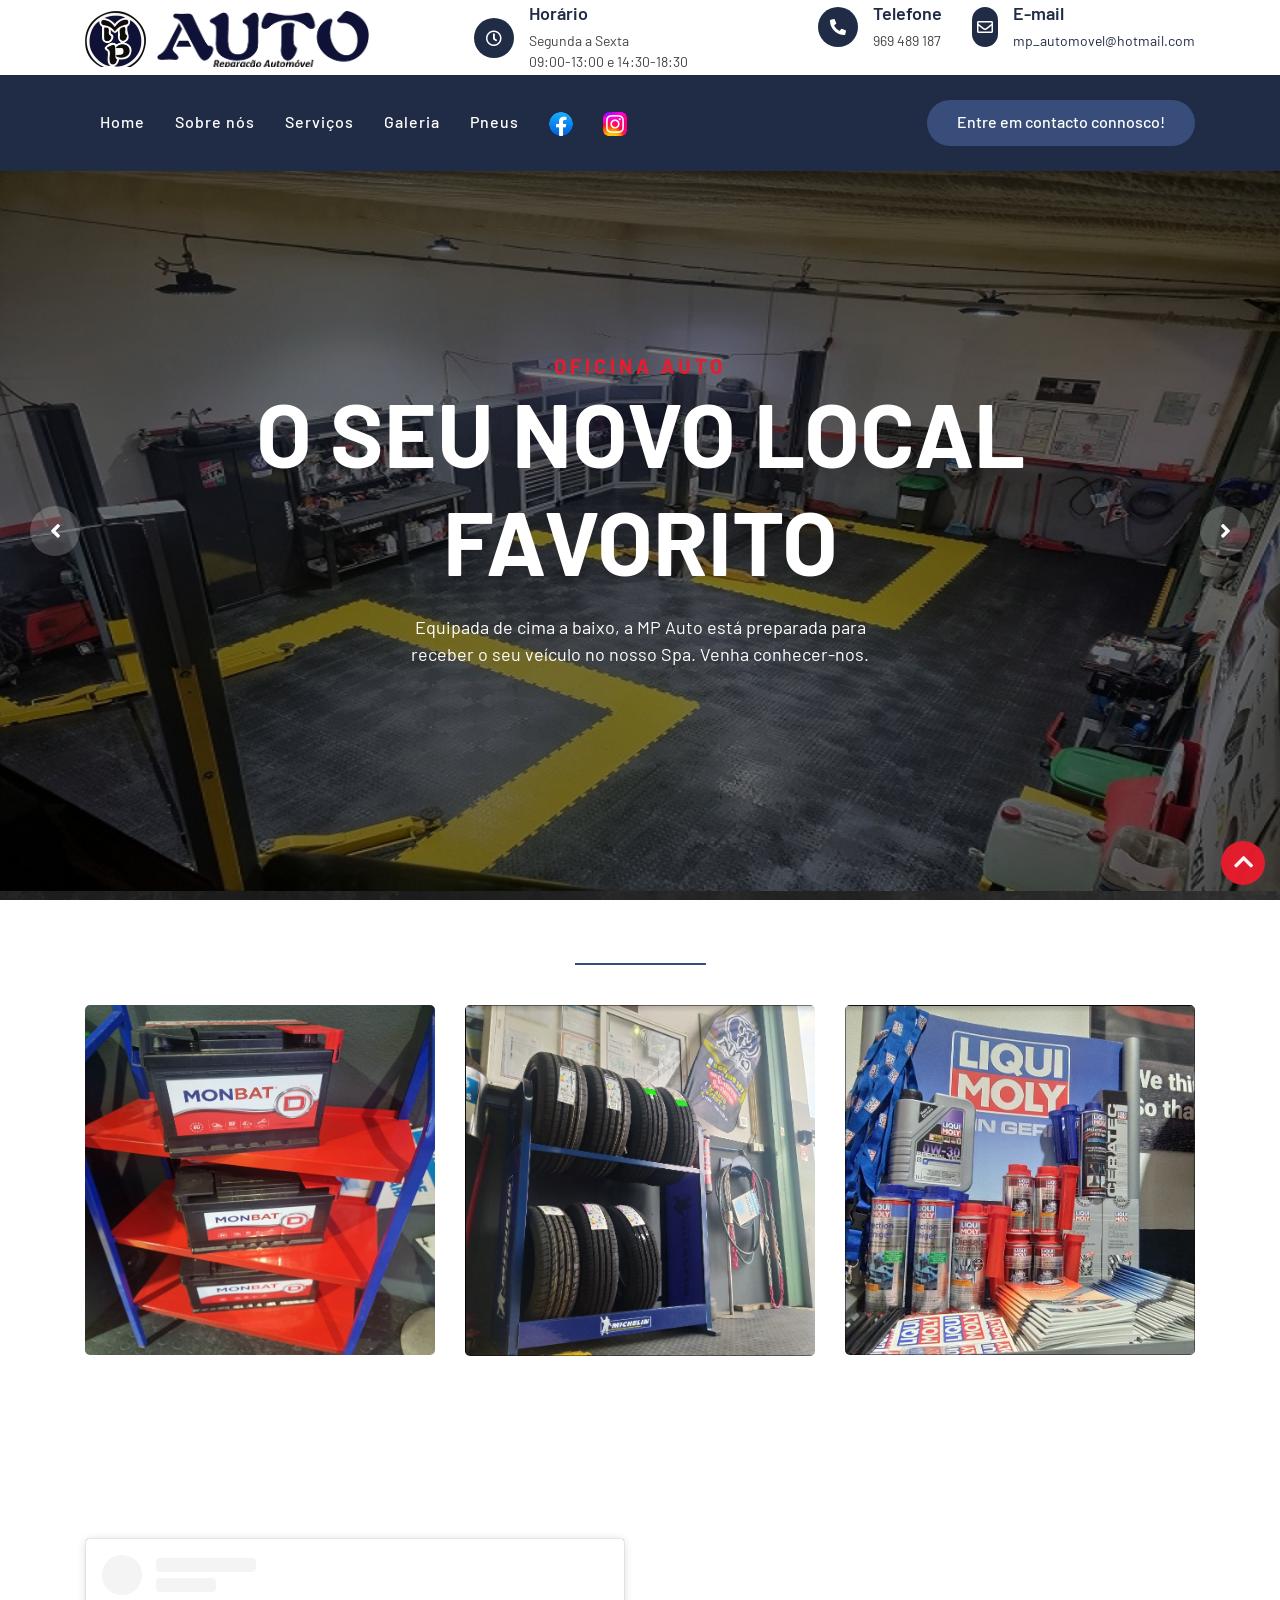
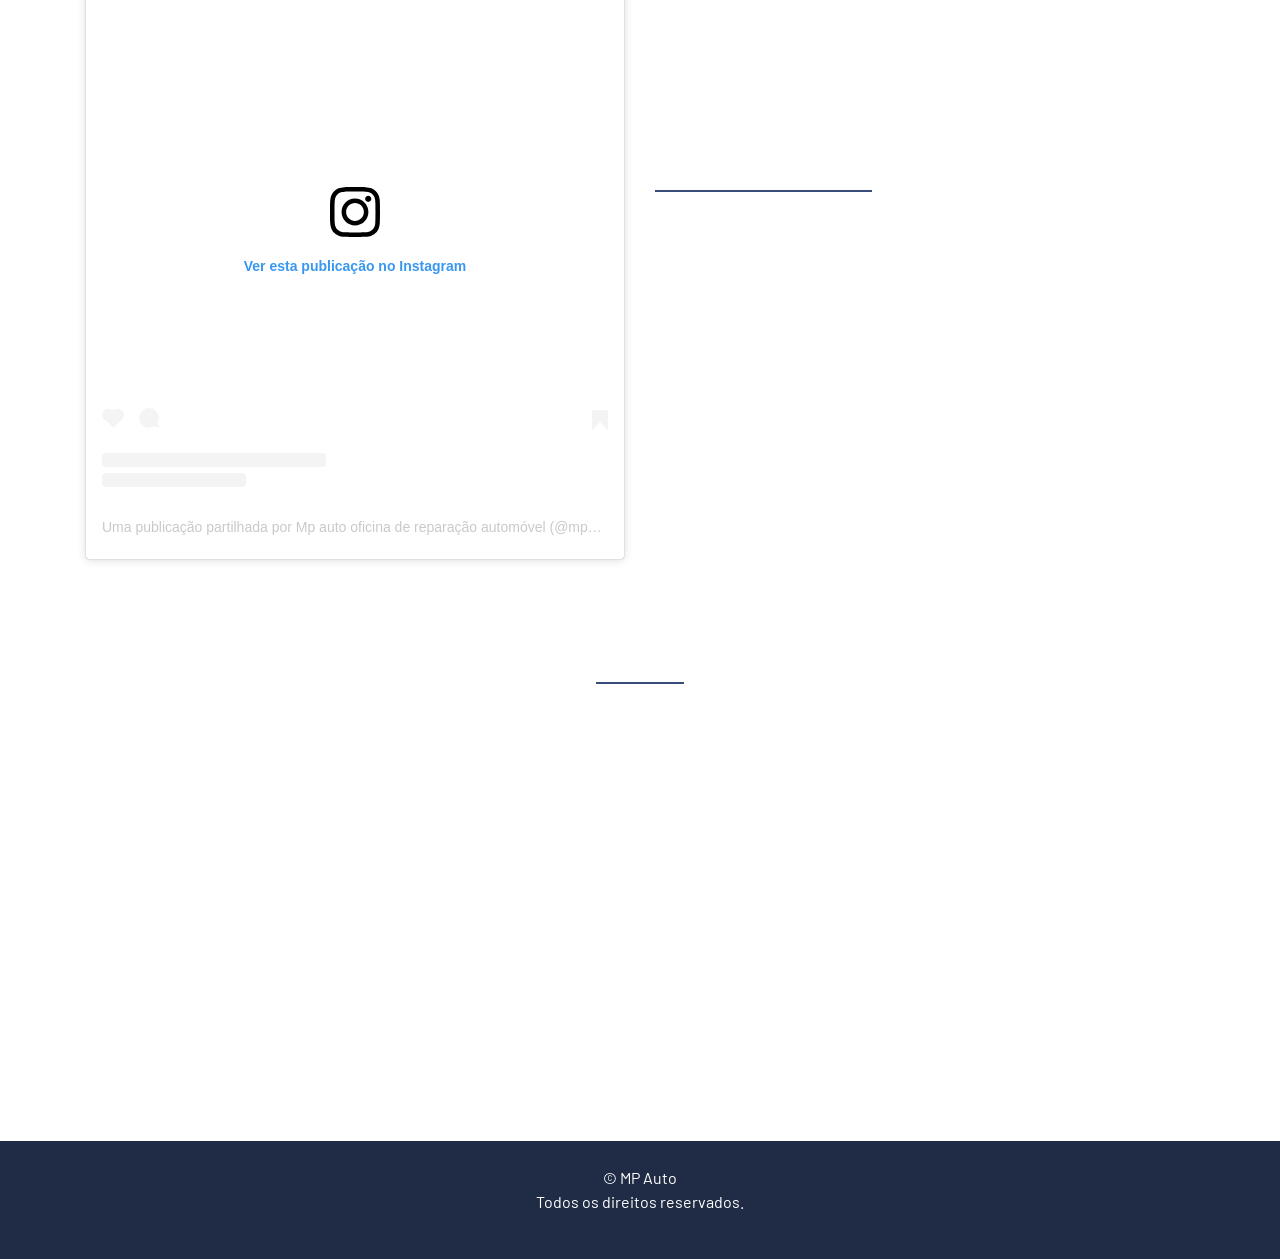
<file: index.html>
<!DOCTYPE html>
<html lang="en">

<head>
    <meta charset="utf-8">
    <title>MP Auto - Reparação automóvel</title>
    <meta content="width=device-width, initial-scale=1.0" name="viewport">

    <!-- Favicon -->
    <link href="./img/favicon.ico" rel="icon">

    <!-- Google Font -->
    <link href="https://fonts.googleapis.com/css2?family=Barlow:wght@400;500;600;700;800;900&display=swap" rel="stylesheet">

    <!-- CSS Libraries -->
    <link href="https://stackpath.bootstrapcdn.com/bootstrap/4.4.1/css/bootstrap.min.css" rel="stylesheet">
    <link href="https://cdnjs.cloudflare.com/ajax/libs/font-awesome/5.10.0/css/all.min.css" rel="stylesheet">
    <link href="./lib/flaticon/font/flaticon.css" rel="stylesheet">
    <link href="./lib/animate/animate.min.css" rel="stylesheet">
    <link href="./lib/owlcarousel/assets/owl.carousel.min.css" rel="stylesheet">

    <!-- Template Stylesheet -->
    <link href="./css/style.css" rel="stylesheet">
</head>

<body>
    <!-- Top Bar Start -->
    <div class="top-bar">
        <div class="container">
            <div class="row align-items-center">
                <div class="col-lg-4 col-md-12">
                    <div class="logo">
                        <a href="./index.html">
                            <h1><img src="./img/logos/logo.png" alt="Logo"> <img src="./img/logos/logo2.png" alt="Logo">
                                <!--<span style="padding-top: 50px;">MP Auto</span>-->
                            </h1>
                        </a>
                    </div>
                </div>
                <div class="col-lg-8 col-md-7 d-none d-lg-block">

                    <div class="row">
                        <div class="col-4">
                            <div class="top-bar-item">
                                <div class="top-bar-icon">
                                    <i class="far fa-clock"></i>
                                </div>
                                <div class="top-bar-text">
                                    <h3>Horário</h3>
                                    <p>Segunda a Sexta</p>
                                    <p>09:00-13:00 e 14:30-18:30</p>
                                </div>
                            </div>
                        </div>

                        <div class="col-4">
                            <div class="top-bar-item">
                                <div class="top-bar-icon">
                                    <i class="fa fa-phone-alt"></i>
                                </div>
                                <div class="top-bar-text">
                                    <h3>Telefone</h3>
                                    <p>969 489 187</p>
                                </div>
                            </div>
                        </div>

                        <div class="col-4">
                            <div class="top-bar-item">
                                <div class="top-bar-icon">
                                    <i class="far fa-envelope"></i>
                                </div>
                                <div class="top-bar-text">
                                    <h3>E-mail</h3>
                                    <p><a href="mailto:mp_automovel@hotmail.com">mp_automovel@hotmail.com</a></p>
                                </div>
                            </div>
                        </div>
                    </div>
                </div>
            </div>
        </div>
    </div>
    <!-- Top Bar End -->

    <!-- Nav Bar Start -->
    <div class="nav-bar">
        <div class="container">
            <nav class="navbar navbar-expand-lg bg-dark navbar-dark">
                <a href="#" class="navbar-brand">MENU</a>
                <button type="button" class="navbar-toggler" data-toggle="collapse" data-target="#navbarCollapse">
                    <span class="navbar-toggler-icon"></span>
                </button>

                <div class="collapse navbar-collapse justify-content-between" id="navbarCollapse">
                    <div class="navbar-nav mr-auto">
                        <a href="./index.html" class="nav-item nav-link">Home</a>
                        <a href="./about.html" class="nav-item nav-link">Sobre nós</a>
                        <a href="./service.html" class="nav-item nav-link">Serviços</a>
                        <a href="./galery.html" class="nav-item nav-link">Galeria</a>
                        <a href="./tires.html" class="nav-item nav-link">Pneus</a>
                        <a href="https://www.facebook.com/profile.php?id=100057649629969" class="nav-item nav-link"><img src="./img/logos/face.png"></a>
                        <a href="https://www.instagram.com/mpaut_o/" class="nav-item nav-link"><img src="./img/logos/instagram.png"></a>
                    </div>
                    <div class="ml-auto">
                        <a class="btn btn-custom" href="./contact.html">Entre em contacto connosco!</a>
                    </div>
                </div>
            </nav>
        </div>
    </div>
    <!-- Nav Bar End -->


    <!-- Carousel Start -->
    <div class="carousel">
        <div class="container-fluid">
            <div class="owl-carousel">
                <div class="carousel-item">
                    <div class="carousel-img">
                        <img src="./img/carousel/carousel-1.jpg" alt="Image">
                    </div>
                    <div class="carousel-text">
                        <h3>Oficina Auto</h3>
                        <h1>O SEU NOVO LOCAL FAVORITO</h1>
                        <p>
                            Equipada de cima a baixo, a MP Auto está preparada para receber o seu veículo no nosso Spa. Venha conhecer-nos.
                        </p>
                    </div>
                </div>
                <div class="carousel-item">
                    <div class="carousel-img">
                        <img src="./img/carousel/carousel-10.jpg" alt="Image">
                    </div>
                    <div class="carousel-text">
                        <h3>Oficina Auto</h3>
                        <h1>O SEU NOVO LOCAL FAVORITO</h1>
                        <p>
                            Equipada de cima a baixo, a MP Auto está preparada para receber o seu veículo no nosso Spa. Venha conhecer-nos.
                        </p>
                    </div>
                </div>
                <div class="carousel-item">
                    <div class="carousel-img">
                        <img src="./img/carousel/carousel-2.jpg" alt="Image">
                    </div>
                    <div class="carousel-text">
                        <h3>Oficina Auto</h3>
                        <h1>O SEU NOVO LOCAL FAVORITO</h1>
                        <p>
                            Equipada de cima a baixo, a MP Auto está preparada para receber o seu veículo no nosso Spa. Venha conhecer-nos.
                        </p>
                    </div>
                </div>
                <div class="carousel-item">
                    <div class="carousel-img">
                        <img src="./img/carousel/carousel-3.png" alt="Image">
                    </div>
                    <div class="carousel-text">
                        <h3>Oficina Auto</h3>
                        <h1>O SEU NOVO LOCAL FAVORITO</h1>
                        <p>
                            Equipada de cima a baixo, a MP Auto está preparada para receber o seu veículo no nosso Spa. Venha conhecer-nos.
                        </p>
                    </div>
                </div>
                <div class="carousel-item">
                    <div class="carousel-img">
                        <img src="./img/carousel/carousel-4.jpg" alt="Image">
                    </div>
                    <div class="carousel-text">
                        <h3>Oficina Auto</h3>
                        <h1>O SEU NOVO LOCAL FAVORITO</h1>
                        <p>
                            Equipada de cima a baixo, a MP Auto está preparada para receber o seu veículo no nosso Spa. Venha conhecer-nos.
                        </p>
                    </div>
                </div>
                <div class="carousel-item">
                    <div class="carousel-img">
                        <img src="./img/carousel/carousel-5.jpg" alt="Image">
                    </div>
                    <div class="carousel-text">
                        <h3>Oficina Auto</h3>
                        <h1>O SEU NOVO LOCAL FAVORITO</h1>
                        <p>
                            Equipada de cima a baixo, a MP Auto está preparada para receber o seu veículo no nosso Spa. Venha conhecer-nos.
                        </p>
                    </div>
                </div>
                <div class="carousel-item">
                    <div class="carousel-img">
                        <img src="./img/carousel/carousel-6.jpg" alt="Image">
                    </div>
                    <div class="carousel-text">
                        <h3>Oficina Auto</h3>
                        <h1>O SEU NOVO LOCAL FAVORITO</h1>
                        <p>
                            Equipada de cima a baixo, a MP Auto está preparada para receber o seu veículo no nosso Spa. Venha conhecer-nos.
                        </p>
                    </div>
                </div>
                <div class="carousel-item">
                    <div class="carousel-img">
                        <img src="./img/carousel/carousel-7.jpg" alt="Image">
                    </div>
                    <div class="carousel-text">
                        <h3>Oficina Auto</h3>
                        <h1>O SEU NOVO LOCAL FAVORITO</h1>
                        <p>
                            Equipada de cima a baixo, a MP Auto está preparada para receber o seu veículo no nosso Spa. Venha conhecer-nos.
                        </p>
                    </div>
                </div>
                <div class="carousel-item">
                    <div class="carousel-img">
                        <img src="./img/carousel/carousel-8.png" alt="Image">
                    </div>
                    <div class="carousel-text">
                        <h3>Oficina Auto</h3>
                        <h1>O SEU NOVO LOCAL FAVORITO</h1>
                        <p>
                            Equipada de cima a baixo, a MP Auto está preparada para receber o seu veículo no nosso Spa. Venha conhecer-nos.
                        </p>
                    </div>
                </div>
            </div>
        </div>
    </div>
    <!-- Carousel End -->

    <!-- Promo Start -->
    <div class="about">

        <div class="container">
            <div class="section-header" style="text-align: center; max-width: none !important;">
                <p>Promoções na MP Auto</p>
            </div>
            <div class="row">
                <div class="col-md-4">
                    <div class="about-img">
                        <img src="./img/promo/baterias.jpg" alt="Image">
                    </div>

                    <div class="about-content">
                        <p style="color:white">
                            Dê uma nova faísca à sua viatura, a MP Auto oferece aos seus clientes 20% de desconto nas baterias.
                        </p>
                    </div>
                </div>

                <div class="col-md-4">
                    <div class="about-img">
                        <img src="./img/promo/pneus.png" alt="Image">
                    </div>

                    <div class="about-content">
                        <p style="color:white">
                            Mais rápido, mais longe.
                            Na compra de pneus Nexen 205/55 R16 (75€) a MP Auto oferece a desmontagem, montagem, equilibrio e válvula
                        </p>
                    </div>
                </div>

                <div class="col-md-4">
                    <div class="about-img">
                        <img src="./img/promo/oleos.jpg" alt="Image">
                    </div>

                    <div class="about-content">
                        <p style="color:white">
                            Ouro líquido, a MP Auto oferece aos seus clientes 10% de desconto em todos os óleos LiquiMoly
                        </p>
                    </div>
                </div>
            </div>
        </div>
    </div>
    <!-- About End -->


    <!-- About Start -->
    <div class="about">
        <div class="container">
            <div class="row align-items-center">
                <div class="col-lg-6">
                    <div class="about-img">
                        <blockquote class="instagram-media" data-instgrm-permalink="https://www.instagram.com/reel/CpXlh1VKy4J/?utm_source=ig_embed&amp;utm_campaign=loading" data-instgrm-version="14" style=" background:#FFF; border:0; border-radius:3px; box-shadow:0 0 1px 0 rgba(0,0,0,0.5),0 1px 10px 0 rgba(0,0,0,0.15); margin: 1px; max-width:540px; min-width:326px; padding:0; width:99.375%; width:-webkit-calc(100% - 2px); width:calc(100% - 2px);">
                            <div style="padding:16px;"> <a href="https://www.instagram.com/reel/CpXlh1VKy4J/?utm_source=ig_embed&amp;utm_campaign=loading" style=" background:#FFFFFF; line-height:0; padding:0 0; text-align:center; text-decoration:none; width:100%;" target="_blank">
                                    <div style=" display: flex; flex-direction: row; align-items: center;">
                                        <div style="background-color: #F4F4F4; border-radius: 50%; flex-grow: 0; height: 40px; margin-right: 14px; width: 40px;"></div>
                                        <div style="display: flex; flex-direction: column; flex-grow: 1; justify-content: center;">
                                            <div style=" background-color: #F4F4F4; border-radius: 4px; flex-grow: 0; height: 14px; margin-bottom: 6px; width: 100px;"></div>
                                            <div style=" background-color: #F4F4F4; border-radius: 4px; flex-grow: 0; height: 14px; width: 60px;"></div>
                                        </div>
                                    </div>
                                    <div style="padding: 19% 0;"></div>
                                    <div style="display:block; height:50px; margin:0 auto 12px; width:50px;"><svg width="50px" height="50px" viewBox="0 0 60 60" version="1.1" xmlns="https://www.w3.org/2000/svg" xmlns:xlink="https://www.w3.org/1999/xlink">
                                            <g stroke="none" stroke-width="1" fill="none" fill-rule="evenodd">
                                                <g transform="translate(-511.000000, -20.000000)" fill="#000000">
                                                    <g>
                                                        <path d="M556.869,30.41 C554.814,30.41 553.148,32.076 553.148,34.131 C553.148,36.186 554.814,37.852 556.869,37.852 C558.924,37.852 560.59,36.186 560.59,34.131 C560.59,32.076 558.924,30.41 556.869,30.41 M541,60.657 C535.114,60.657 530.342,55.887 530.342,50 C530.342,44.114 535.114,39.342 541,39.342 C546.887,39.342 551.658,44.114 551.658,50 C551.658,55.887 546.887,60.657 541,60.657 M541,33.886 C532.1,33.886 524.886,41.1 524.886,50 C524.886,58.899 532.1,66.113 541,66.113 C549.9,66.113 557.115,58.899 557.115,50 C557.115,41.1 549.9,33.886 541,33.886 M565.378,62.101 C565.244,65.022 564.756,66.606 564.346,67.663 C563.803,69.06 563.154,70.057 562.106,71.106 C561.058,72.155 560.06,72.803 558.662,73.347 C557.607,73.757 556.021,74.244 553.102,74.378 C549.944,74.521 548.997,74.552 541,74.552 C533.003,74.552 532.056,74.521 528.898,74.378 C525.979,74.244 524.393,73.757 523.338,73.347 C521.94,72.803 520.942,72.155 519.894,71.106 C518.846,70.057 518.197,69.06 517.654,67.663 C517.244,66.606 516.755,65.022 516.623,62.101 C516.479,58.943 516.448,57.996 516.448,50 C516.448,42.003 516.479,41.056 516.623,37.899 C516.755,34.978 517.244,33.391 517.654,32.338 C518.197,30.938 518.846,29.942 519.894,28.894 C520.942,27.846 521.94,27.196 523.338,26.654 C524.393,26.244 525.979,25.756 528.898,25.623 C532.057,25.479 533.004,25.448 541,25.448 C548.997,25.448 549.943,25.479 553.102,25.623 C556.021,25.756 557.607,26.244 558.662,26.654 C560.06,27.196 561.058,27.846 562.106,28.894 C563.154,29.942 563.803,30.938 564.346,32.338 C564.756,33.391 565.244,34.978 565.378,37.899 C565.522,41.056 565.552,42.003 565.552,50 C565.552,57.996 565.522,58.943 565.378,62.101 M570.82,37.631 C570.674,34.438 570.167,32.258 569.425,30.349 C568.659,28.377 567.633,26.702 565.965,25.035 C564.297,23.368 562.623,22.342 560.652,21.575 C558.743,20.834 556.562,20.326 553.369,20.18 C550.169,20.033 549.148,20 541,20 C532.853,20 531.831,20.033 528.631,20.18 C525.438,20.326 523.257,20.834 521.349,21.575 C519.376,22.342 517.703,23.368 516.035,25.035 C514.368,26.702 513.342,28.377 512.574,30.349 C511.834,32.258 511.326,34.438 511.181,37.631 C511.035,40.831 511,41.851 511,50 C511,58.147 511.035,59.17 511.181,62.369 C511.326,65.562 511.834,67.743 512.574,69.651 C513.342,71.625 514.368,73.296 516.035,74.965 C517.703,76.634 519.376,77.658 521.349,78.425 C523.257,79.167 525.438,79.673 528.631,79.82 C531.831,79.965 532.853,80.001 541,80.001 C549.148,80.001 550.169,79.965 553.369,79.82 C556.562,79.673 558.743,79.167 560.652,78.425 C562.623,77.658 564.297,76.634 565.965,74.965 C567.633,73.296 568.659,71.625 569.425,69.651 C570.167,67.743 570.674,65.562 570.82,62.369 C570.966,59.17 571,58.147 571,50 C571,41.851 570.966,40.831 570.82,37.631"></path>
                                                    </g>
                                                </g>
                                            </g>
                                        </svg></div>
                                    <div style="padding-top: 8px;">
                                        <div style=" color:#3897f0; font-family:Arial,sans-serif; font-size:14px; font-style:normal; font-weight:550; line-height:18px;">Ver esta publicação no Instagram</div>
                                    </div>
                                    <div style="padding: 12.5% 0;"></div>
                                    <div style="display: flex; flex-direction: row; margin-bottom: 14px; align-items: center;">
                                        <div>
                                            <div style="background-color: #F4F4F4; border-radius: 50%; height: 12.5px; width: 12.5px; transform: translateX(0px) translateY(7px);"></div>
                                            <div style="background-color: #F4F4F4; height: 12.5px; transform: rotate(-45deg) translateX(3px) translateY(1px); width: 12.5px; flex-grow: 0; margin-right: 14px; margin-left: 2px;"></div>
                                            <div style="background-color: #F4F4F4; border-radius: 50%; height: 12.5px; width: 12.5px; transform: translateX(9px) translateY(-18px);"></div>
                                        </div>
                                        <div style="margin-left: 8px;">
                                            <div style=" background-color: #F4F4F4; border-radius: 50%; flex-grow: 0; height: 20px; width: 20px;"></div>
                                            <div style=" width: 0; height: 0; border-top: 2px solid transparent; border-left: 6px solid #f4f4f4; border-bottom: 2px solid transparent; transform: translateX(16px) translateY(-4px) rotate(30deg)"></div>
                                        </div>
                                        <div style="margin-left: auto;">
                                            <div style=" width: 0px; border-top: 8px solid #F4F4F4; border-right: 8px solid transparent; transform: translateY(16px);"></div>
                                            <div style=" background-color: #F4F4F4; flex-grow: 0; height: 12px; width: 16px; transform: translateY(-4px);"></div>
                                            <div style=" width: 0; height: 0; border-top: 8px solid #F4F4F4; border-left: 8px solid transparent; transform: translateY(-4px) translateX(8px);"></div>
                                        </div>
                                    </div>
                                    <div style="display: flex; flex-direction: column; flex-grow: 1; justify-content: center; margin-bottom: 24px;">
                                        <div style=" background-color: #F4F4F4; border-radius: 4px; flex-grow: 0; height: 14px; margin-bottom: 6px; width: 224px;"></div>
                                        <div style=" background-color: #F4F4F4; border-radius: 4px; flex-grow: 0; height: 14px; width: 144px;"></div>
                                    </div>
                                </a>
                                <p style=" color:#c9c8cd; font-family:Arial,sans-serif; font-size:14px; line-height:17px; margin-bottom:0; margin-top:8px; overflow:hidden; padding:8px 0 7px; text-align:center; text-overflow:ellipsis; white-space:nowrap;"><a href="https://www.instagram.com/reel/CpXlh1VKy4J/?utm_source=ig_embed&amp;utm_campaign=loading" style=" color:#c9c8cd; font-family:Arial,sans-serif; font-size:14px; font-style:normal; font-weight:normal; line-height:17px; text-decoration:none;" target="_blank">Uma publicação partilhada por Mp auto oficina de reparação automóvel (@mpaut_o)</a></p>
                            </div>
                        </blockquote>
                        <script async src="//www.instagram.com/embed.js"></script>
                    </div>
                </div>
                <div class="col-lg-6">
                    <div class="section-header text-left">
                        <p>Siga o nosso trabalho no instagram</p>
                    </div>

                    <div class="about-content">
                        <p style="color:white">
                            Nada como ver os profissionais a trabalhar para saber como a sua viatura vai ser tratada e acarinhada por nós. Siga-nos no instagram e acompanhe o nosso trabalho de perto.
                        </p>
                    </div>
                </div>
            </div>
        </div>
    </div>
    <!-- About End -->


    <!-- Service Start -->
    <div class="service">
        <div class="container home">
            <div class="section-header text-center">
                <p>O que fazemos?</p>
                <h2>Todos os serviços numa só casa</h2>
            </div>
            <div class="row">
                <div class="col-lg-3 col-md-6">
                    <div class="service-item">
                        <img src="./img/icons/maintenance.png" alt="Image">
                        <h3>Reparação auto</h3>
                    </div>
                </div>
                <div class="col-lg-3 col-md-6">
                    <div class="service-item">
                        <img src="./img/icons/car-insurance(1).png" alt="Image">
                        <h3>Manutenção Certificada</h3>
                    </div>
                </div>
                <div class="col-lg-3 col-md-6">
                    <div class="service-item">
                        <img src="./img/icons/cpu.png" alt="Image">
                        <h3>Centralinas</h3>
                    </div>
                </div>
                <div class="col-lg-3 col-md-6">
                    <div class="service-item">
                        <img src="./img/icons/wheel.png" alt="Image">
                        <h3>Pneus</h3>
                    </div>
                </div>
                <div class="col-lg-3 col-md-6">
                    <div class="service-item">
                        <img src="./img/icons/oil-change.png" alt="Image">
                        <h3>Óleo</h3>
                    </div>
                </div>
                <div class="col-lg-3 col-md-6">
                    <div class="service-item">
                        <img src="./img/icons/protection.png" alt="Image">
                        <h3>Revisão</h3>
                    </div>
                </div>
                <div class="col-lg-3 col-md-6">
                    <div class="service-item">
                        <img src="./img/icons/gear-shift.png" alt="Image">
                        <h3>Caixas de Velocidades</h3>
                    </div>
                </div>
                <div class="col-lg-3 col-md-6">
                    <div class="service-item">
                        <img src="./img/icons/car.png" alt="Image">
                        <h3>Ar Condicionado</h3>
                    </div>
                </div>
            </div>
        </div>
    </div>
    <!-- Service End -->

    <!-- Footer Start -->
    <div class="footer">
        <div class="container copyright">
            <p>&copy; MP Auto</p>
            <p>Todos os direitos reservados.</p>
        </div>
    </div>
    <!-- Footer End -->

    <!-- Back to top button -->
    <a href="#" class="back-to-top"><i class="fa fa-chevron-up"></i></a>

    <!-- Pre Loader -->
    <div id="loader" class="show">
        <div class="loader"></div>
    </div>

    <!-- JavaScript Libraries -->
    <script src="https://code.jquery.com/jquery-3.4.1.min.js"></script>
    <script src="https://stackpath.bootstrapcdn.com/bootstrap/4.4.1/js/bootstrap.bundle.min.js"></script>
    <script src="./lib/easing/easing.min.js"></script>
    <script src="./lib/owlcarousel/owl.carousel.min.js"></script>
    <script src="./lib/waypoints/waypoints.min.js"></script>
    <script src="./lib/counterup/counterup.min.js"></script>

    <!-- Template Javascript -->
    <script src="./js/main.js"></script>
</body>

</html>

<style>
    .about {
        padding: 0px !important;
        margin-bottom: 50px;
    }
</style>
</file>
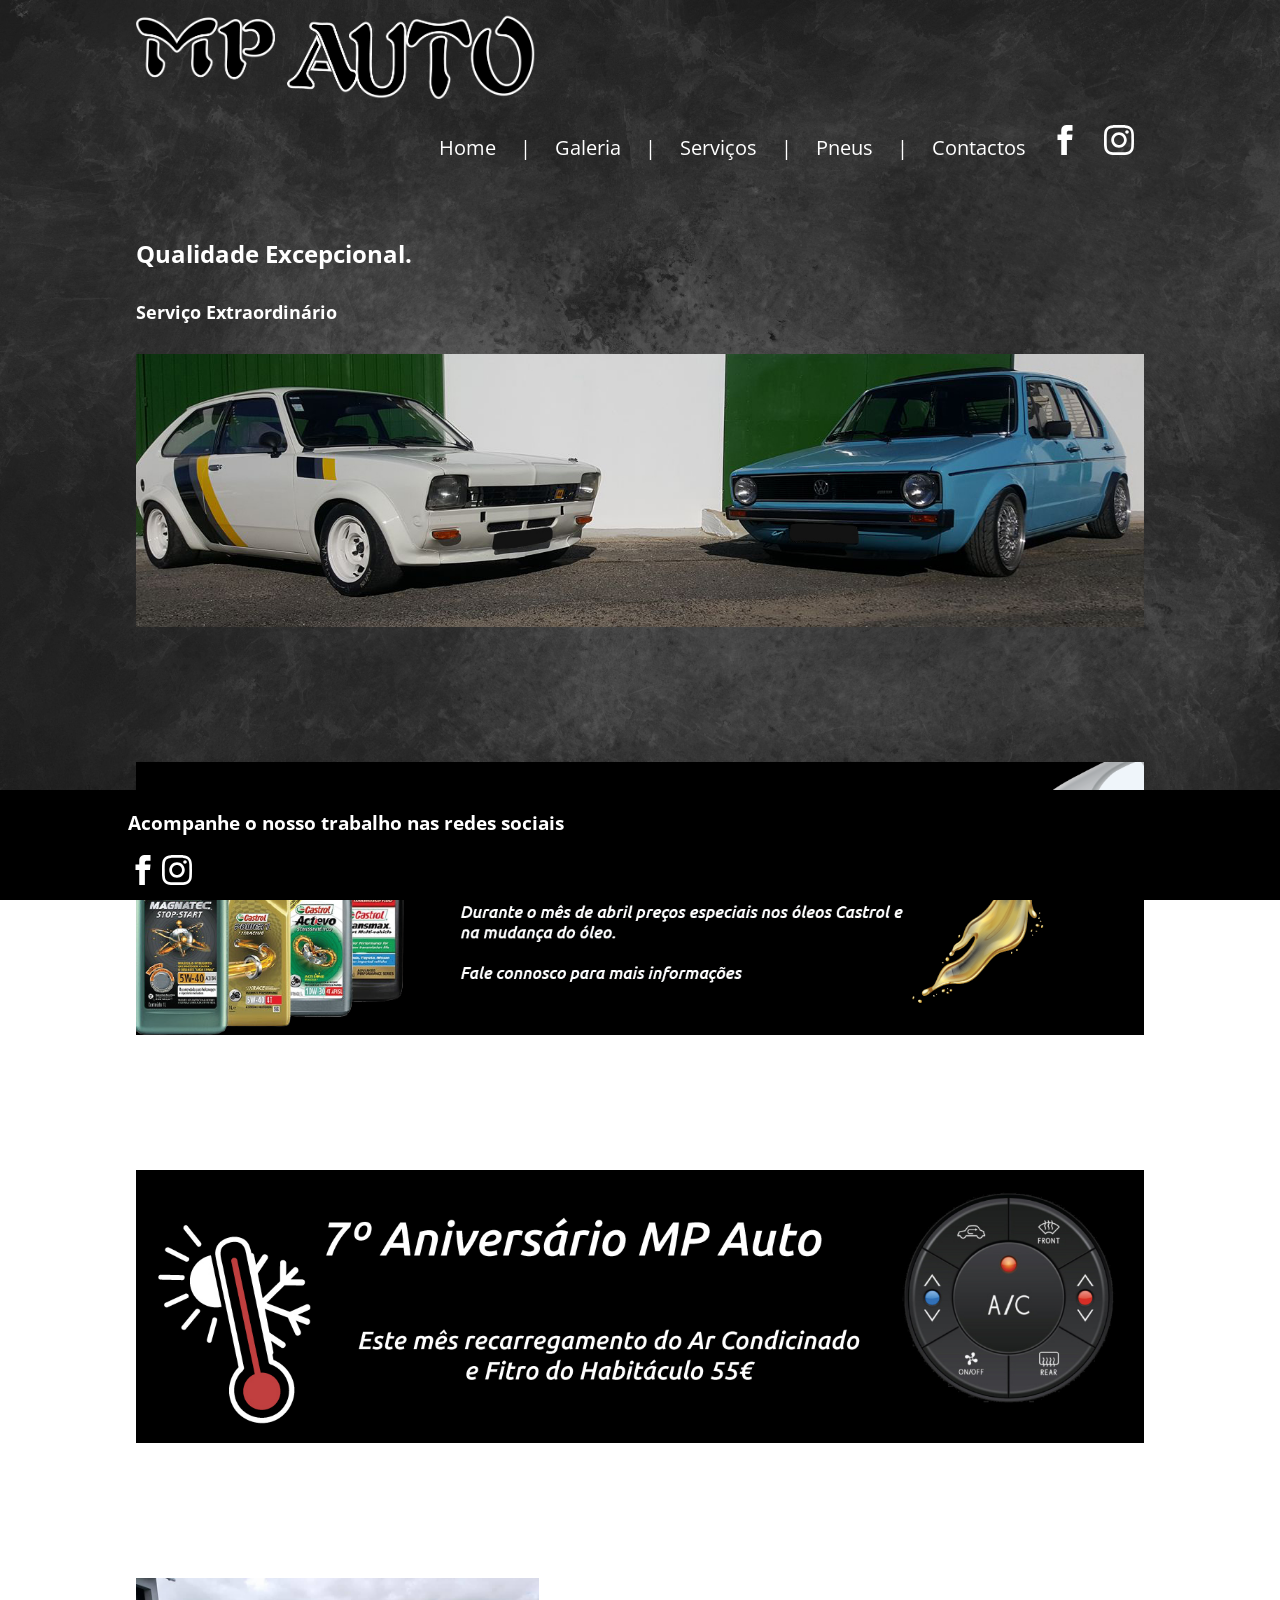
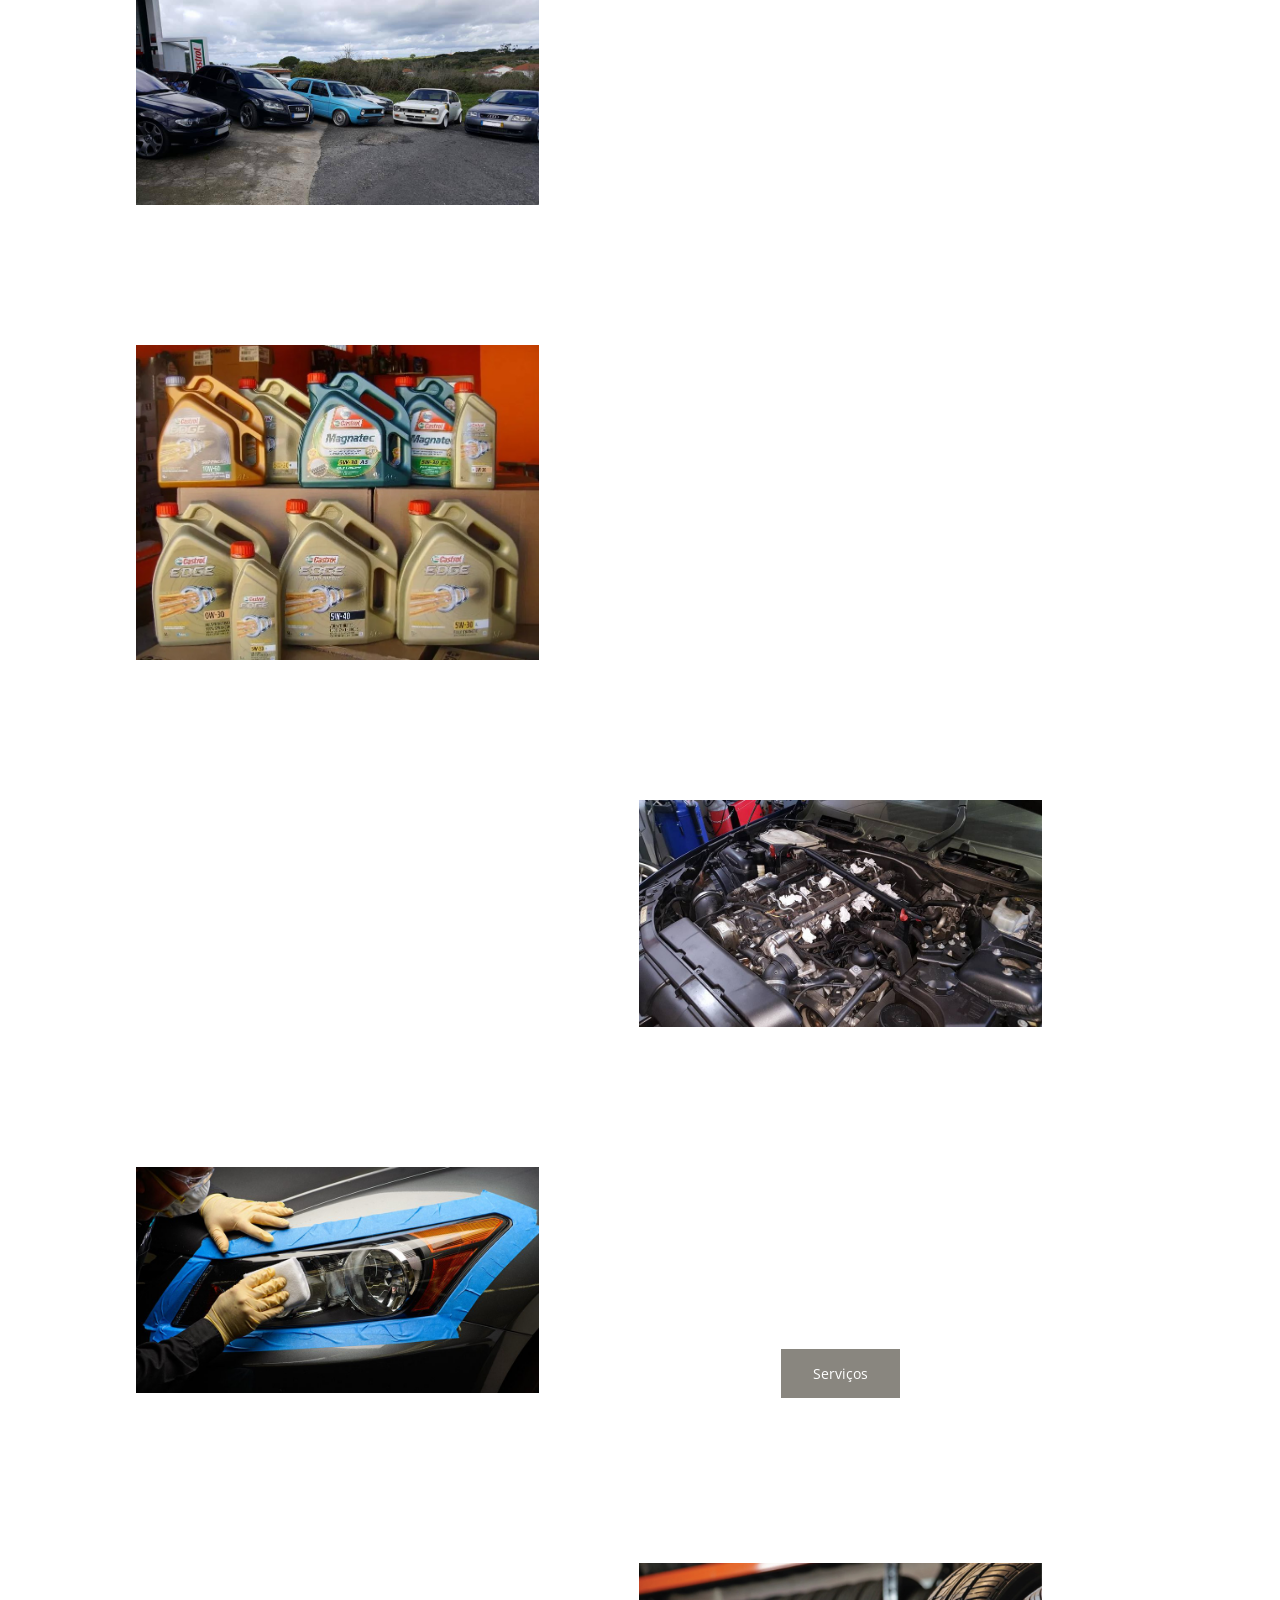
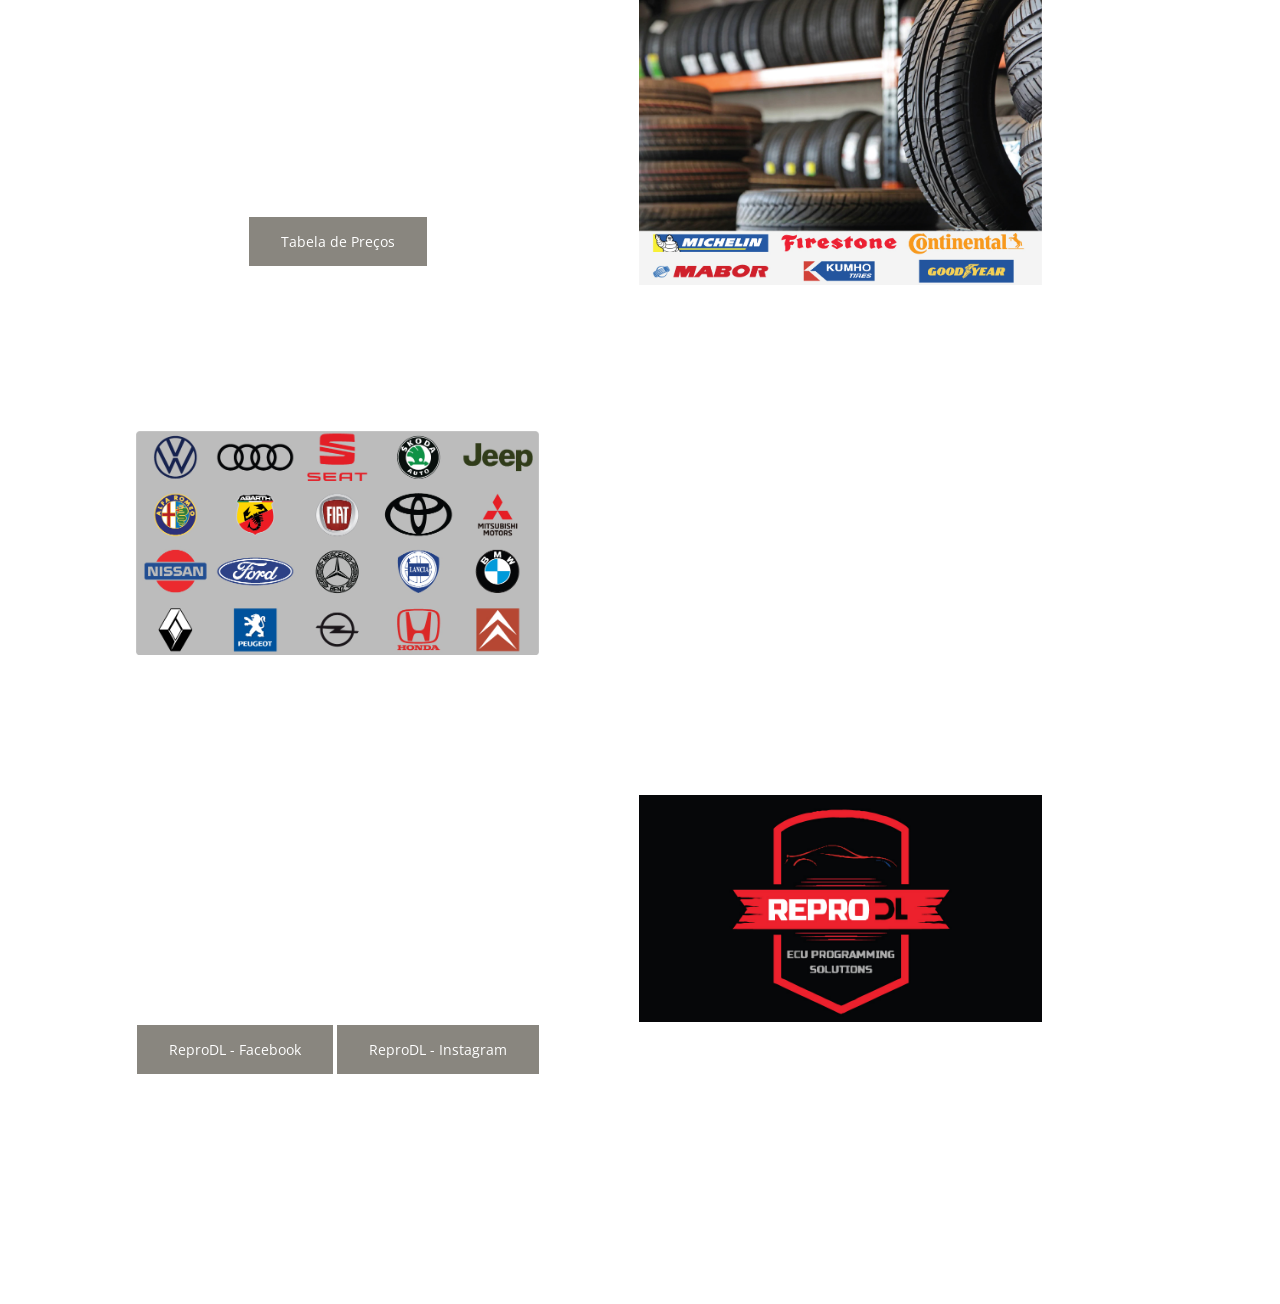
<file: legacy/index.html>
<!DOCTYPE html>
<html lang="pt">

<head class="frame">
    <meta charset="UTF-8">
    <meta name="viewport" content="width=device-width, initial-scale=1.0">
    <title>MP Auto</title>
    <link rel="stylesheet" href="css/index-css.css">
    <link rel="icon" type="image/png" href="img/favicon.png" />
</head>

<header class="frame">
    <div class="container">
        <a href="index.html" class="logo">
            <img src="img/logo.png" alt="" width="400" />
        </a>
        <nav>
            <ul>
                <li><a href="index.html">Home</a></li>
                <li>|</li>
                <li><a href="galeria.html">Galeria</a></li>
                <li>|</li>
                <li><a href="servicos.html">Serviços</a></li>
                <li>|</li>
                <li><a href="pneus.html">Pneus</a></li>
                <li>|</li>
                <li><a href="contactos.html">Contactos</a></li>
                <li>
                    <a href="https://www.facebook.com/profile.php?id=100057649629969" class="social-logo">
                        <img src="img/facebook.svg" alt="Facebook" width="30px" />
                    </a>
                </li>
                <li>
                    <a href="https://www.instagram.com/mpaut_o/" class="social-logo">
                        <img src="img/instagram.svg" alt="Instagram" width="30px" />
                    </a>
                </li>
            </ul>
        </nav>
    </div>
</header>

<body>
    <section class="hero-bg">
        <div>
            <h1>Qualidade Excepcional.</h1>
            <h2>Serviço Extraordinário</h2>
            <img src="img/hero.jpg" alt="" class="responsive">
        </div>
    </section>

    <!---->
    <section class="promo">
        <div>
            <img src="img/promo.png" alt="" class="promo-img">
        </div>
    </section>

    <section class="promo">
        <div>
            <img src="img/promo2.jpg" alt="" class="promo-img">
        </div>
    </section>

    <section class="multimarca">
        <div class="row">
            <div class="column">
                <img src="img/multimarca.png" alt="Oficina Multimarca" style="width:100%">
            </div>
            <div class="column">
                <div class="multimarca-text">
                    <h2>Oficina Multimarca</h2>
                    <p>A nossa equipa de profissionais experientes está pronta para o ajudar e ao seu carro no que necessitar.</p>
                </div>
            </div>
        </div>
    </section>

    <section class="multimarca">
        <div class="row">
            <div class="column">
                <img src="img/castrol.jpg" alt="óleos Castrol" style="width:100%">
            </div>
            <div class="column">
                <div class="multimarca-text">
                    <h2>Os melhores óleos aos melhores preços</h2>
                    <p>Lendários no mundo automóvel pelo sua "magia", os óleos Castrol são ideias para todas as aplicações mecânicas e para quem procura a melhor performance ao melhor preço. </p>
                </div>
            </div>
        </div>
    </section>

    <section class="mimo">
        <div class="row">
            <div class="column">
                <div class="mimo-text">
                    <h2>Dê um mimo ao seu carro</h2>
                    <p>A nossa oficina está preparada e equipada para realizar uma revisão e manutenção adaptadas às suas necessidades e às do seu carro.</p>
                </div>
            </div>
            <div class="column">
                <img src="img/mimo.jpg" alt="Dê um mimo ao seu carro" style="width:100%">
            </div>
        </div>
    </section>


    <section class="seguranca">
        <div class="row">
            <div class="column">
                <img src="img/seguranca.png" alt="Polimento Faróis" style="width:100%">
            </div>
            <div class="column">
                <div class="seguranca-text">
                    <h2>A sua segurança é a nossa prioridade</h2>
                    <p>Não deixe a revisão e manutenção do seu carro apenas para a altura da inspeção (IPO).</p>
                    <p>Proteja-se a si e aos seus.</p>
                    <a class="btn" href="servicos.html">Serviços</a>
                </div>
            </div>
        </div>
    </section>


    <section class="pneu">
        <div class="row">
            <div class="column">
                <div class="pneu-text">
                    <h2>Encontre os sapatos perfeitos para o seu carro</h2>
                    <p>Um atleta não quer correr de chinelos. O seu carro também não. <br>Entre em contacto connosco e juntos vamos descobrir o conjunto de pneus ideal para o seu carro.</p>
                    <a class="btn" href="pneus.html">Tabela de Preços</a>
                    <!--<img src="/img/pneus-logo.jpg" alt="">-->
                </div>
            </div>
            <div class="column">
                <img src="img/pneu2.jpg" alt="Encontre os sapatos perfeitos para o seu carro" style="width:100%">
            </div>
        </div>
    </section>

    <section class="marca">
        <div class="row">
            <div class="column">
                <img src="img/marcas.jpg" alt="Diagonóstico Profissional" style="width:100%">
            </div>
            <div class="column">
                <div class="marca-text">
                    <h2>Diagonóstico Profissional</h2>
                    <p>Todas as marcas numa só casa. Com a nossa equipa você e o seu veiculo estarão em boas mãos.</p>
                </div>
            </div>
        </div>
    </section>

    <section class="repro">
        <div class="row">
            <div class="column">
                <div class="repro-text">
                    <h2>ReproDL</h2>
                    <p>E porque ninguém vence sozinho, a MPAuto tornou-se parceira ReproDL. Com soluções de programação ECU para todo o tipo de viaturas soltamos a máquina que há dentro do seu carro para uma condução inesquecível</p>
                    <a class="btn" href="https://www.facebook.com/EcuProgramingSolutions/">ReproDL - Facebook</a>
                    <a class="btn" href="https://www.instagram.com/reprodl/">ReproDL - Instagram</a>
                </div>
            </div>
            <div class="column">
                <img src="img/reprodl.jpg" alt="Encontre os sapatos perfeitos para o seu carro" style="width:100%">
            </div>
        </div>
    </section>

</body>

<footer class="rodape">
    <div class="footer">
        <h3>
            <p>Acompanhe o nosso trabalho nas redes sociais</p>
        </h3>
        <div class="social-footer">
            <a href="https://www.facebook.com/profile.php?id=100057649629969">
                <img src="img/facebook.svg" alt="Facebook" width="30px" /></a>
            <a href="https://www.instagram.com/mpaut_o/">
                <img src="img/instagram.svg" alt="Instagram" width="30px" /></a>
        </div>
    </div>
</footer>
<!---->

</html>
</file>
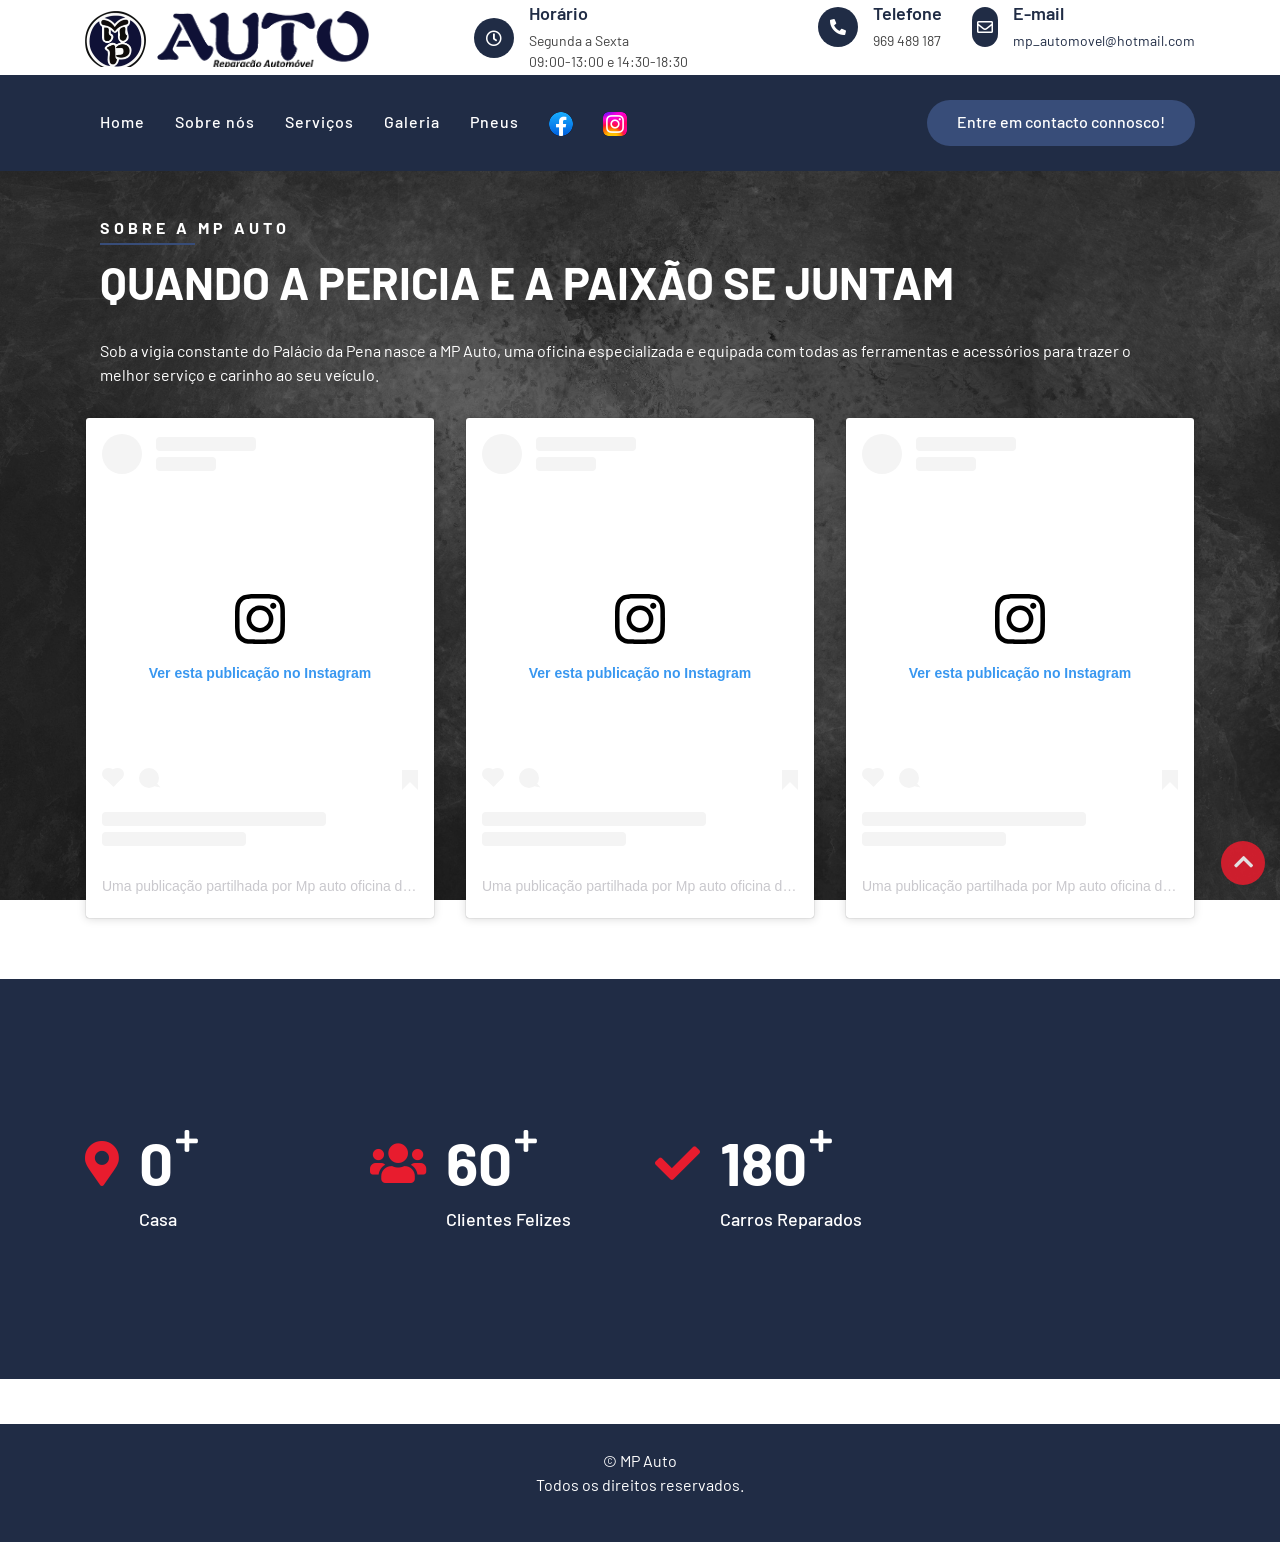
<file: about.html>
<!DOCTYPE html>
<html lang="en">

<head>
    <meta charset="utf-8">
    <title>MP Auto - Reparação automóvel</title>
    <meta content="width=device-width, initial-scale=1.0" name="viewport">

    <!-- Favicon -->
    <link href="./img/favicon.ico" rel="icon">

    <!-- Google Font -->
    <link href="https://fonts.googleapis.com/css2?family=Barlow:wght@400;500;600;700;800;900&display=swap" rel="stylesheet">

    <!-- CSS Libraries -->
    <link href="https://stackpath.bootstrapcdn.com/bootstrap/4.4.1/css/bootstrap.min.css" rel="stylesheet">
    <link href="https://cdnjs.cloudflare.com/ajax/libs/font-awesome/5.10.0/css/all.min.css" rel="stylesheet">
    <link href="./lib/flaticon/font/flaticon.css" rel="stylesheet">
    <link href="./lib/animate/animate.min.css" rel="stylesheet">
    <link href="./lib/owlcarousel/assets/owl.carousel.min.css" rel="stylesheet">

    <!-- Template Stylesheet -->
    <link href="./css/style.css" rel="stylesheet">
</head>


<body>
    <!-- Top Bar Start -->
    <div class="top-bar">
        <div class="container">
            <div class="row align-items-center">
                <div class="col-lg-4 col-md-12">
                    <div class="logo">
                        <a href="./index.html">
                            <h1><img src="./img/logos/logo.png" alt="Logo"> <img src="./img/logos/logo2.png" alt="Logo">
                                <!--<span style="padding-top: 50px;">MP Auto</span>-->
                            </h1>
                        </a>
                    </div>
                </div>
                <div class="col-lg-8 col-md-7 d-none d-lg-block">

                    <div class="row">
                        <div class="col-4">
                            <div class="top-bar-item">
                                <div class="top-bar-icon">
                                    <i class="far fa-clock"></i>
                                </div>
                                <div class="top-bar-text">
                                    <h3>Horário</h3>
                                    <p>Segunda a Sexta</p>
                                    <p>09:00-13:00 e 14:30-18:30</p>
                                </div>
                            </div>
                        </div>

                        <div class="col-4">
                            <div class="top-bar-item">
                                <div class="top-bar-icon">
                                    <i class="fa fa-phone-alt"></i>
                                </div>
                                <div class="top-bar-text">
                                    <h3>Telefone</h3>
                                    <p>969 489 187</p>
                                </div>
                            </div>
                        </div>

                        <div class="col-4">
                            <div class="top-bar-item">
                                <div class="top-bar-icon">
                                    <i class="far fa-envelope"></i>
                                </div>
                                <div class="top-bar-text">
                                    <h3>E-mail</h3>
                                    <p><a href="mailto:mp_automovel@hotmail.com">mp_automovel@hotmail.com</a></p>
                                </div>
                            </div>
                        </div>
                    </div>
                </div>
            </div>
        </div>
    </div>
    <!-- Top Bar End -->

    <!-- Nav Bar Start -->
    <div class="nav-bar">
        <div class="container">
            <nav class="navbar navbar-expand-lg bg-dark navbar-dark">
                <a href="#" class="navbar-brand">MENU</a>
                <button type="button" class="navbar-toggler" data-toggle="collapse" data-target="#navbarCollapse">
                    <span class="navbar-toggler-icon"></span>
                </button>

                <div class="collapse navbar-collapse justify-content-between" id="navbarCollapse">
                    <div class="navbar-nav mr-auto">
                        <a href="./index.html" class="nav-item nav-link">Home</a>
                        <a href="./about.html" class="nav-item nav-link">Sobre nós</a>
                        <a href="./service.html" class="nav-item nav-link">Serviços</a>
                        <a href="./galery.html" class="nav-item nav-link">Galeria</a>
                        <a href="./tires.html" class="nav-item nav-link">Pneus</a>
                        <a href="https://www.facebook.com/profile.php?id=100057649629969" class="nav-item nav-link"><img src="./img/logos/face.png"></a>
                        <a href="https://www.instagram.com/mpaut_o/" class="nav-item nav-link"><img src="./img/logos/instagram.png"></a>
                    </div>
                    <div class="ml-auto">
                        <a class="btn btn-custom" href="./contact.html">Entre em contacto connosco!</a>
                    </div>
                </div>
            </nav>
        </div>
    </div>
    <!-- Nav Bar End -->

    <!-- About Start -->
    <div class="about">
        <div class="container">

            <div class="col-lg-12">
                <div class="section-header text-left" style="max-width: none !important;">
                    <p>Sobre a MP Auto</p>
                    <h2>QUANDO A PERICIA E A PAIXÃO SE JUNTAM</h2>
                </div>
                <div class="about-content">
                    <p>
                        Sob a vigia constante do Palácio da Pena nasce a MP Auto, uma oficina especializada e equipada com todas as ferramentas e acessórios para trazer o melhor serviço e carinho ao seu veículo.
                    </p>
                </div>
            </div>

            <div class="row align-items-center">
                <div class="col-lg-4">
                    <div class="about-img">
                        <blockquote class="instagram-media" data-instgrm-permalink="https://www.instagram.com/reel/CpgEfROqojc/?utm_source=ig_embed&amp;utm_campaign=loading" data-instgrm-version="14" style=" background:#FFF; border:0; border-radius:3px; box-shadow:0 0 1px 0 rgba(0,0,0,0.5),0 1px 10px 0 rgba(0,0,0,0.15); margin: 1px; max-width:540px; min-width:326px; padding:0; width:99.375%; width:-webkit-calc(100% - 2px); width:calc(100% - 2px);">
                            <div style="padding:16px;"> <a href="https://www.instagram.com/reel/CpgEfROqojc/?utm_source=ig_embed&amp;utm_campaign=loading" style=" background:#FFFFFF; line-height:0; padding:0 0; text-align:center; text-decoration:none; width:100%;" target="_blank">
                                    <div style=" display: flex; flex-direction: row; align-items: center;">
                                        <div style="background-color: #F4F4F4; border-radius: 50%; flex-grow: 0; height: 40px; margin-right: 14px; width: 40px;"></div>
                                        <div style="display: flex; flex-direction: column; flex-grow: 1; justify-content: center;">
                                            <div style=" background-color: #F4F4F4; border-radius: 4px; flex-grow: 0; height: 14px; margin-bottom: 6px; width: 100px;"></div>
                                            <div style=" background-color: #F4F4F4; border-radius: 4px; flex-grow: 0; height: 14px; width: 60px;"></div>
                                        </div>
                                    </div>
                                    <div style="padding: 19% 0;"></div>
                                    <div style="display:block; height:50px; margin:0 auto 12px; width:50px;"><svg width="50px" height="50px" viewBox="0 0 60 60" version="1.1" xmlns="https://www.w3.org/2000/svg" xmlns:xlink="https://www.w3.org/1999/xlink">
                                            <g stroke="none" stroke-width="1" fill="none" fill-rule="evenodd">
                                                <g transform="translate(-511.000000, -20.000000)" fill="#000000">
                                                    <g>
                                                        <path d="M556.869,30.41 C554.814,30.41 553.148,32.076 553.148,34.131 C553.148,36.186 554.814,37.852 556.869,37.852 C558.924,37.852 560.59,36.186 560.59,34.131 C560.59,32.076 558.924,30.41 556.869,30.41 M541,60.657 C535.114,60.657 530.342,55.887 530.342,50 C530.342,44.114 535.114,39.342 541,39.342 C546.887,39.342 551.658,44.114 551.658,50 C551.658,55.887 546.887,60.657 541,60.657 M541,33.886 C532.1,33.886 524.886,41.1 524.886,50 C524.886,58.899 532.1,66.113 541,66.113 C549.9,66.113 557.115,58.899 557.115,50 C557.115,41.1 549.9,33.886 541,33.886 M565.378,62.101 C565.244,65.022 564.756,66.606 564.346,67.663 C563.803,69.06 563.154,70.057 562.106,71.106 C561.058,72.155 560.06,72.803 558.662,73.347 C557.607,73.757 556.021,74.244 553.102,74.378 C549.944,74.521 548.997,74.552 541,74.552 C533.003,74.552 532.056,74.521 528.898,74.378 C525.979,74.244 524.393,73.757 523.338,73.347 C521.94,72.803 520.942,72.155 519.894,71.106 C518.846,70.057 518.197,69.06 517.654,67.663 C517.244,66.606 516.755,65.022 516.623,62.101 C516.479,58.943 516.448,57.996 516.448,50 C516.448,42.003 516.479,41.056 516.623,37.899 C516.755,34.978 517.244,33.391 517.654,32.338 C518.197,30.938 518.846,29.942 519.894,28.894 C520.942,27.846 521.94,27.196 523.338,26.654 C524.393,26.244 525.979,25.756 528.898,25.623 C532.057,25.479 533.004,25.448 541,25.448 C548.997,25.448 549.943,25.479 553.102,25.623 C556.021,25.756 557.607,26.244 558.662,26.654 C560.06,27.196 561.058,27.846 562.106,28.894 C563.154,29.942 563.803,30.938 564.346,32.338 C564.756,33.391 565.244,34.978 565.378,37.899 C565.522,41.056 565.552,42.003 565.552,50 C565.552,57.996 565.522,58.943 565.378,62.101 M570.82,37.631 C570.674,34.438 570.167,32.258 569.425,30.349 C568.659,28.377 567.633,26.702 565.965,25.035 C564.297,23.368 562.623,22.342 560.652,21.575 C558.743,20.834 556.562,20.326 553.369,20.18 C550.169,20.033 549.148,20 541,20 C532.853,20 531.831,20.033 528.631,20.18 C525.438,20.326 523.257,20.834 521.349,21.575 C519.376,22.342 517.703,23.368 516.035,25.035 C514.368,26.702 513.342,28.377 512.574,30.349 C511.834,32.258 511.326,34.438 511.181,37.631 C511.035,40.831 511,41.851 511,50 C511,58.147 511.035,59.17 511.181,62.369 C511.326,65.562 511.834,67.743 512.574,69.651 C513.342,71.625 514.368,73.296 516.035,74.965 C517.703,76.634 519.376,77.658 521.349,78.425 C523.257,79.167 525.438,79.673 528.631,79.82 C531.831,79.965 532.853,80.001 541,80.001 C549.148,80.001 550.169,79.965 553.369,79.82 C556.562,79.673 558.743,79.167 560.652,78.425 C562.623,77.658 564.297,76.634 565.965,74.965 C567.633,73.296 568.659,71.625 569.425,69.651 C570.167,67.743 570.674,65.562 570.82,62.369 C570.966,59.17 571,58.147 571,50 C571,41.851 570.966,40.831 570.82,37.631"></path>
                                                    </g>
                                                </g>
                                            </g>
                                        </svg></div>
                                    <div style="padding-top: 8px;">
                                        <div style=" color:#3897f0; font-family:Arial,sans-serif; font-size:14px; font-style:normal; font-weight:550; line-height:18px;">Ver esta publicação no Instagram</div>
                                    </div>
                                    <div style="padding: 12.5% 0;"></div>
                                    <div style="display: flex; flex-direction: row; margin-bottom: 14px; align-items: center;">
                                        <div>
                                            <div style="background-color: #F4F4F4; border-radius: 50%; height: 12.5px; width: 12.5px; transform: translateX(0px) translateY(7px);"></div>
                                            <div style="background-color: #F4F4F4; height: 12.5px; transform: rotate(-45deg) translateX(3px) translateY(1px); width: 12.5px; flex-grow: 0; margin-right: 14px; margin-left: 2px;"></div>
                                            <div style="background-color: #F4F4F4; border-radius: 50%; height: 12.5px; width: 12.5px; transform: translateX(9px) translateY(-18px);"></div>
                                        </div>
                                        <div style="margin-left: 8px;">
                                            <div style=" background-color: #F4F4F4; border-radius: 50%; flex-grow: 0; height: 20px; width: 20px;"></div>
                                            <div style=" width: 0; height: 0; border-top: 2px solid transparent; border-left: 6px solid #f4f4f4; border-bottom: 2px solid transparent; transform: translateX(16px) translateY(-4px) rotate(30deg)"></div>
                                        </div>
                                        <div style="margin-left: auto;">
                                            <div style=" width: 0px; border-top: 8px solid #F4F4F4; border-right: 8px solid transparent; transform: translateY(16px);"></div>
                                            <div style=" background-color: #F4F4F4; flex-grow: 0; height: 12px; width: 16px; transform: translateY(-4px);"></div>
                                            <div style=" width: 0; height: 0; border-top: 8px solid #F4F4F4; border-left: 8px solid transparent; transform: translateY(-4px) translateX(8px);"></div>
                                        </div>
                                    </div>
                                    <div style="display: flex; flex-direction: column; flex-grow: 1; justify-content: center; margin-bottom: 24px;">
                                        <div style=" background-color: #F4F4F4; border-radius: 4px; flex-grow: 0; height: 14px; margin-bottom: 6px; width: 224px;"></div>
                                        <div style=" background-color: #F4F4F4; border-radius: 4px; flex-grow: 0; height: 14px; width: 144px;"></div>
                                    </div>
                                </a>
                                <p style=" color:#c9c8cd; font-family:Arial,sans-serif; font-size:14px; line-height:17px; margin-bottom:0; margin-top:8px; overflow:hidden; padding:8px 0 7px; text-align:center; text-overflow:ellipsis; white-space:nowrap;"><a href="https://www.instagram.com/reel/CpgEfROqojc/?utm_source=ig_embed&amp;utm_campaign=loading" style=" color:#c9c8cd; font-family:Arial,sans-serif; font-size:14px; font-style:normal; font-weight:normal; line-height:17px; text-decoration:none;" target="_blank">Uma publicação partilhada por Mp auto oficina de reparação automóvel (@mpaut_o)</a></p>
                            </div>
                        </blockquote>
                        <script async src="//www.instagram.com/embed.js"></script>
                    </div>
                </div>

                <div class="col-lg-4">
                    <blockquote class="instagram-media" data-instgrm-permalink="https://www.instagram.com/reel/CqaDkYuqf0F/?utm_source=ig_embed&amp;utm_campaign=loading" data-instgrm-version="14" style=" background:#FFF; border:0; border-radius:3px; box-shadow:0 0 1px 0 rgba(0,0,0,0.5),0 1px 10px 0 rgba(0,0,0,0.15); margin: 1px; max-width:540px; min-width:326px; padding:0; width:99.375%; width:-webkit-calc(100% - 2px); width:calc(100% - 2px);">
                        <div style="padding:16px;"> <a href="https://www.instagram.com/reel/CqaDkYuqf0F/?utm_source=ig_embed&amp;utm_campaign=loading" style=" background:#FFFFFF; line-height:0; padding:0 0; text-align:center; text-decoration:none; width:100%;" target="_blank">
                                <div style=" display: flex; flex-direction: row; align-items: center;">
                                    <div style="background-color: #F4F4F4; border-radius: 50%; flex-grow: 0; height: 40px; margin-right: 14px; width: 40px;"></div>
                                    <div style="display: flex; flex-direction: column; flex-grow: 1; justify-content: center;">
                                        <div style=" background-color: #F4F4F4; border-radius: 4px; flex-grow: 0; height: 14px; margin-bottom: 6px; width: 100px;"></div>
                                        <div style=" background-color: #F4F4F4; border-radius: 4px; flex-grow: 0; height: 14px; width: 60px;"></div>
                                    </div>
                                </div>
                                <div style="padding: 19% 0;"></div>
                                <div style="display:block; height:50px; margin:0 auto 12px; width:50px;"><svg width="50px" height="50px" viewBox="0 0 60 60" version="1.1" xmlns="https://www.w3.org/2000/svg" xmlns:xlink="https://www.w3.org/1999/xlink">
                                        <g stroke="none" stroke-width="1" fill="none" fill-rule="evenodd">
                                            <g transform="translate(-511.000000, -20.000000)" fill="#000000">
                                                <g>
                                                    <path d="M556.869,30.41 C554.814,30.41 553.148,32.076 553.148,34.131 C553.148,36.186 554.814,37.852 556.869,37.852 C558.924,37.852 560.59,36.186 560.59,34.131 C560.59,32.076 558.924,30.41 556.869,30.41 M541,60.657 C535.114,60.657 530.342,55.887 530.342,50 C530.342,44.114 535.114,39.342 541,39.342 C546.887,39.342 551.658,44.114 551.658,50 C551.658,55.887 546.887,60.657 541,60.657 M541,33.886 C532.1,33.886 524.886,41.1 524.886,50 C524.886,58.899 532.1,66.113 541,66.113 C549.9,66.113 557.115,58.899 557.115,50 C557.115,41.1 549.9,33.886 541,33.886 M565.378,62.101 C565.244,65.022 564.756,66.606 564.346,67.663 C563.803,69.06 563.154,70.057 562.106,71.106 C561.058,72.155 560.06,72.803 558.662,73.347 C557.607,73.757 556.021,74.244 553.102,74.378 C549.944,74.521 548.997,74.552 541,74.552 C533.003,74.552 532.056,74.521 528.898,74.378 C525.979,74.244 524.393,73.757 523.338,73.347 C521.94,72.803 520.942,72.155 519.894,71.106 C518.846,70.057 518.197,69.06 517.654,67.663 C517.244,66.606 516.755,65.022 516.623,62.101 C516.479,58.943 516.448,57.996 516.448,50 C516.448,42.003 516.479,41.056 516.623,37.899 C516.755,34.978 517.244,33.391 517.654,32.338 C518.197,30.938 518.846,29.942 519.894,28.894 C520.942,27.846 521.94,27.196 523.338,26.654 C524.393,26.244 525.979,25.756 528.898,25.623 C532.057,25.479 533.004,25.448 541,25.448 C548.997,25.448 549.943,25.479 553.102,25.623 C556.021,25.756 557.607,26.244 558.662,26.654 C560.06,27.196 561.058,27.846 562.106,28.894 C563.154,29.942 563.803,30.938 564.346,32.338 C564.756,33.391 565.244,34.978 565.378,37.899 C565.522,41.056 565.552,42.003 565.552,50 C565.552,57.996 565.522,58.943 565.378,62.101 M570.82,37.631 C570.674,34.438 570.167,32.258 569.425,30.349 C568.659,28.377 567.633,26.702 565.965,25.035 C564.297,23.368 562.623,22.342 560.652,21.575 C558.743,20.834 556.562,20.326 553.369,20.18 C550.169,20.033 549.148,20 541,20 C532.853,20 531.831,20.033 528.631,20.18 C525.438,20.326 523.257,20.834 521.349,21.575 C519.376,22.342 517.703,23.368 516.035,25.035 C514.368,26.702 513.342,28.377 512.574,30.349 C511.834,32.258 511.326,34.438 511.181,37.631 C511.035,40.831 511,41.851 511,50 C511,58.147 511.035,59.17 511.181,62.369 C511.326,65.562 511.834,67.743 512.574,69.651 C513.342,71.625 514.368,73.296 516.035,74.965 C517.703,76.634 519.376,77.658 521.349,78.425 C523.257,79.167 525.438,79.673 528.631,79.82 C531.831,79.965 532.853,80.001 541,80.001 C549.148,80.001 550.169,79.965 553.369,79.82 C556.562,79.673 558.743,79.167 560.652,78.425 C562.623,77.658 564.297,76.634 565.965,74.965 C567.633,73.296 568.659,71.625 569.425,69.651 C570.167,67.743 570.674,65.562 570.82,62.369 C570.966,59.17 571,58.147 571,50 C571,41.851 570.966,40.831 570.82,37.631"></path>
                                                </g>
                                            </g>
                                        </g>
                                    </svg></div>
                                <div style="padding-top: 8px;">
                                    <div style=" color:#3897f0; font-family:Arial,sans-serif; font-size:14px; font-style:normal; font-weight:550; line-height:18px;">Ver esta publicação no Instagram</div>
                                </div>
                                <div style="padding: 12.5% 0;"></div>
                                <div style="display: flex; flex-direction: row; margin-bottom: 14px; align-items: center;">
                                    <div>
                                        <div style="background-color: #F4F4F4; border-radius: 50%; height: 12.5px; width: 12.5px; transform: translateX(0px) translateY(7px);"></div>
                                        <div style="background-color: #F4F4F4; height: 12.5px; transform: rotate(-45deg) translateX(3px) translateY(1px); width: 12.5px; flex-grow: 0; margin-right: 14px; margin-left: 2px;"></div>
                                        <div style="background-color: #F4F4F4; border-radius: 50%; height: 12.5px; width: 12.5px; transform: translateX(9px) translateY(-18px);"></div>
                                    </div>
                                    <div style="margin-left: 8px;">
                                        <div style=" background-color: #F4F4F4; border-radius: 50%; flex-grow: 0; height: 20px; width: 20px;"></div>
                                        <div style=" width: 0; height: 0; border-top: 2px solid transparent; border-left: 6px solid #f4f4f4; border-bottom: 2px solid transparent; transform: translateX(16px) translateY(-4px) rotate(30deg)"></div>
                                    </div>
                                    <div style="margin-left: auto;">
                                        <div style=" width: 0px; border-top: 8px solid #F4F4F4; border-right: 8px solid transparent; transform: translateY(16px);"></div>
                                        <div style=" background-color: #F4F4F4; flex-grow: 0; height: 12px; width: 16px; transform: translateY(-4px);"></div>
                                        <div style=" width: 0; height: 0; border-top: 8px solid #F4F4F4; border-left: 8px solid transparent; transform: translateY(-4px) translateX(8px);"></div>
                                    </div>
                                </div>
                                <div style="display: flex; flex-direction: column; flex-grow: 1; justify-content: center; margin-bottom: 24px;">
                                    <div style=" background-color: #F4F4F4; border-radius: 4px; flex-grow: 0; height: 14px; margin-bottom: 6px; width: 224px;"></div>
                                    <div style=" background-color: #F4F4F4; border-radius: 4px; flex-grow: 0; height: 14px; width: 144px;"></div>
                                </div>
                            </a>
                            <p style=" color:#c9c8cd; font-family:Arial,sans-serif; font-size:14px; line-height:17px; margin-bottom:0; margin-top:8px; overflow:hidden; padding:8px 0 7px; text-align:center; text-overflow:ellipsis; white-space:nowrap;"><a href="https://www.instagram.com/reel/CqaDkYuqf0F/?utm_source=ig_embed&amp;utm_campaign=loading" style=" color:#c9c8cd; font-family:Arial,sans-serif; font-size:14px; font-style:normal; font-weight:normal; line-height:17px; text-decoration:none;" target="_blank">Uma publicação partilhada por Mp auto oficina de reparação automóvel (@mpaut_o)</a></p>
                        </div>
                    </blockquote>
                    <script async src="//www.instagram.com/embed.js"></script>
                </div>

                <div class="col-lg-4">
                    <blockquote class="instagram-media" data-instgrm-permalink="https://www.instagram.com/reel/CqJOPxwqQp-/?utm_source=ig_embed&amp;utm_campaign=loading" data-instgrm-version="14" style=" background:#FFF; border:0; border-radius:3px; box-shadow:0 0 1px 0 rgba(0,0,0,0.5),0 1px 10px 0 rgba(0,0,0,0.15); margin: 1px; max-width:540px; min-width:326px; padding:0; width:99.375%; width:-webkit-calc(100% - 2px); width:calc(100% - 2px);">
                        <div style="padding:16px;"> <a href="https://www.instagram.com/reel/CqJOPxwqQp-/?utm_source=ig_embed&amp;utm_campaign=loading" style=" background:#FFFFFF; line-height:0; padding:0 0; text-align:center; text-decoration:none; width:100%;" target="_blank">
                                <div style=" display: flex; flex-direction: row; align-items: center;">
                                    <div style="background-color: #F4F4F4; border-radius: 50%; flex-grow: 0; height: 40px; margin-right: 14px; width: 40px;"></div>
                                    <div style="display: flex; flex-direction: column; flex-grow: 1; justify-content: center;">
                                        <div style=" background-color: #F4F4F4; border-radius: 4px; flex-grow: 0; height: 14px; margin-bottom: 6px; width: 100px;"></div>
                                        <div style=" background-color: #F4F4F4; border-radius: 4px; flex-grow: 0; height: 14px; width: 60px;"></div>
                                    </div>
                                </div>
                                <div style="padding: 19% 0;"></div>
                                <div style="display:block; height:50px; margin:0 auto 12px; width:50px;"><svg width="50px" height="50px" viewBox="0 0 60 60" version="1.1" xmlns="https://www.w3.org/2000/svg" xmlns:xlink="https://www.w3.org/1999/xlink">
                                        <g stroke="none" stroke-width="1" fill="none" fill-rule="evenodd">
                                            <g transform="translate(-511.000000, -20.000000)" fill="#000000">
                                                <g>
                                                    <path d="M556.869,30.41 C554.814,30.41 553.148,32.076 553.148,34.131 C553.148,36.186 554.814,37.852 556.869,37.852 C558.924,37.852 560.59,36.186 560.59,34.131 C560.59,32.076 558.924,30.41 556.869,30.41 M541,60.657 C535.114,60.657 530.342,55.887 530.342,50 C530.342,44.114 535.114,39.342 541,39.342 C546.887,39.342 551.658,44.114 551.658,50 C551.658,55.887 546.887,60.657 541,60.657 M541,33.886 C532.1,33.886 524.886,41.1 524.886,50 C524.886,58.899 532.1,66.113 541,66.113 C549.9,66.113 557.115,58.899 557.115,50 C557.115,41.1 549.9,33.886 541,33.886 M565.378,62.101 C565.244,65.022 564.756,66.606 564.346,67.663 C563.803,69.06 563.154,70.057 562.106,71.106 C561.058,72.155 560.06,72.803 558.662,73.347 C557.607,73.757 556.021,74.244 553.102,74.378 C549.944,74.521 548.997,74.552 541,74.552 C533.003,74.552 532.056,74.521 528.898,74.378 C525.979,74.244 524.393,73.757 523.338,73.347 C521.94,72.803 520.942,72.155 519.894,71.106 C518.846,70.057 518.197,69.06 517.654,67.663 C517.244,66.606 516.755,65.022 516.623,62.101 C516.479,58.943 516.448,57.996 516.448,50 C516.448,42.003 516.479,41.056 516.623,37.899 C516.755,34.978 517.244,33.391 517.654,32.338 C518.197,30.938 518.846,29.942 519.894,28.894 C520.942,27.846 521.94,27.196 523.338,26.654 C524.393,26.244 525.979,25.756 528.898,25.623 C532.057,25.479 533.004,25.448 541,25.448 C548.997,25.448 549.943,25.479 553.102,25.623 C556.021,25.756 557.607,26.244 558.662,26.654 C560.06,27.196 561.058,27.846 562.106,28.894 C563.154,29.942 563.803,30.938 564.346,32.338 C564.756,33.391 565.244,34.978 565.378,37.899 C565.522,41.056 565.552,42.003 565.552,50 C565.552,57.996 565.522,58.943 565.378,62.101 M570.82,37.631 C570.674,34.438 570.167,32.258 569.425,30.349 C568.659,28.377 567.633,26.702 565.965,25.035 C564.297,23.368 562.623,22.342 560.652,21.575 C558.743,20.834 556.562,20.326 553.369,20.18 C550.169,20.033 549.148,20 541,20 C532.853,20 531.831,20.033 528.631,20.18 C525.438,20.326 523.257,20.834 521.349,21.575 C519.376,22.342 517.703,23.368 516.035,25.035 C514.368,26.702 513.342,28.377 512.574,30.349 C511.834,32.258 511.326,34.438 511.181,37.631 C511.035,40.831 511,41.851 511,50 C511,58.147 511.035,59.17 511.181,62.369 C511.326,65.562 511.834,67.743 512.574,69.651 C513.342,71.625 514.368,73.296 516.035,74.965 C517.703,76.634 519.376,77.658 521.349,78.425 C523.257,79.167 525.438,79.673 528.631,79.82 C531.831,79.965 532.853,80.001 541,80.001 C549.148,80.001 550.169,79.965 553.369,79.82 C556.562,79.673 558.743,79.167 560.652,78.425 C562.623,77.658 564.297,76.634 565.965,74.965 C567.633,73.296 568.659,71.625 569.425,69.651 C570.167,67.743 570.674,65.562 570.82,62.369 C570.966,59.17 571,58.147 571,50 C571,41.851 570.966,40.831 570.82,37.631"></path>
                                                </g>
                                            </g>
                                        </g>
                                    </svg></div>
                                <div style="padding-top: 8px;">
                                    <div style=" color:#3897f0; font-family:Arial,sans-serif; font-size:14px; font-style:normal; font-weight:550; line-height:18px;">Ver esta publicação no Instagram</div>
                                </div>
                                <div style="padding: 12.5% 0;"></div>
                                <div style="display: flex; flex-direction: row; margin-bottom: 14px; align-items: center;">
                                    <div>
                                        <div style="background-color: #F4F4F4; border-radius: 50%; height: 12.5px; width: 12.5px; transform: translateX(0px) translateY(7px);"></div>
                                        <div style="background-color: #F4F4F4; height: 12.5px; transform: rotate(-45deg) translateX(3px) translateY(1px); width: 12.5px; flex-grow: 0; margin-right: 14px; margin-left: 2px;"></div>
                                        <div style="background-color: #F4F4F4; border-radius: 50%; height: 12.5px; width: 12.5px; transform: translateX(9px) translateY(-18px);"></div>
                                    </div>
                                    <div style="margin-left: 8px;">
                                        <div style=" background-color: #F4F4F4; border-radius: 50%; flex-grow: 0; height: 20px; width: 20px;"></div>
                                        <div style=" width: 0; height: 0; border-top: 2px solid transparent; border-left: 6px solid #f4f4f4; border-bottom: 2px solid transparent; transform: translateX(16px) translateY(-4px) rotate(30deg)"></div>
                                    </div>
                                    <div style="margin-left: auto;">
                                        <div style=" width: 0px; border-top: 8px solid #F4F4F4; border-right: 8px solid transparent; transform: translateY(16px);"></div>
                                        <div style=" background-color: #F4F4F4; flex-grow: 0; height: 12px; width: 16px; transform: translateY(-4px);"></div>
                                        <div style=" width: 0; height: 0; border-top: 8px solid #F4F4F4; border-left: 8px solid transparent; transform: translateY(-4px) translateX(8px);"></div>
                                    </div>
                                </div>
                                <div style="display: flex; flex-direction: column; flex-grow: 1; justify-content: center; margin-bottom: 24px;">
                                    <div style=" background-color: #F4F4F4; border-radius: 4px; flex-grow: 0; height: 14px; margin-bottom: 6px; width: 224px;"></div>
                                    <div style=" background-color: #F4F4F4; border-radius: 4px; flex-grow: 0; height: 14px; width: 144px;"></div>
                                </div>
                            </a>
                            <p style=" color:#c9c8cd; font-family:Arial,sans-serif; font-size:14px; line-height:17px; margin-bottom:0; margin-top:8px; overflow:hidden; padding:8px 0 7px; text-align:center; text-overflow:ellipsis; white-space:nowrap;"><a href="https://www.instagram.com/reel/CqJOPxwqQp-/?utm_source=ig_embed&amp;utm_campaign=loading" style=" color:#c9c8cd; font-family:Arial,sans-serif; font-size:14px; font-style:normal; font-weight:normal; line-height:17px; text-decoration:none;" target="_blank">Uma publicação partilhada por Mp auto oficina de reparação automóvel (@mpaut_o)</a></p>
                        </div>
                    </blockquote>
                    <script async src="//www.instagram.com/embed.js"></script>
                </div>
            </div>
        </div>
    </div>
    <!-- About End -->


    <!-- Facts Start -->
    <div class="facts" data-parallax="scroll">
        <div class="container">
            <div class="row">
                <div class="col-lg-3 col-md-6">
                    <div class="facts-item">
                        <i class="fa fa-map-marker-alt"></i>
                        <div class="facts-text">
                            <h3 data-toggle="counter-up">1</h3>
                            <p>Casa</p>
                        </div>
                    </div>
                </div>
                <div class="col-lg-3 col-md-6">
                    <div class="facts-item">
                        <i class="fa fa-users"></i>
                        <div class="facts-text">
                            <h3 data-toggle="counter-up">500</h3>
                            <p>Clientes Felizes</p>
                        </div>
                    </div>
                </div>
                <div class="col-lg-3 col-md-6">
                    <div class="facts-item">
                        <i class="fa fa-check"></i>
                        <div class="facts-text">
                            <h3 data-toggle="counter-up">1500</h3>
                            <p>Carros Reparados</p>
                        </div>
                    </div>
                </div>
            </div>
        </div>
    </div>
    <!-- Facts End -->

    <!-- Footer Start -->
    <div class="footer">
        <div class="container copyright">
            <p>&copy; MP Auto</p>
            <p>Todos os direitos reservados.</p>
        </div>
    </div>
    <!-- Footer End -->

    <!-- Back to top button -->
    <a href="#" class="back-to-top"><i class="fa fa-chevron-up"></i></a>

    <!-- Pre Loader -->
    <div id="loader" class="show">
        <div class="loader"></div>
    </div>

    <!-- JavaScript Libraries -->
    <script src="https://code.jquery.com/jquery-3.4.1.min.js"></script>
    <script src="https://stackpath.bootstrapcdn.com/bootstrap/4.4.1/js/bootstrap.bundle.min.js"></script>
    <script src="./lib/easing/easing.min.js"></script>
    <script src="./lib/owlcarousel/owl.carousel.min.js"></script>
    <script src="./lib/waypoints/waypoints.min.js"></script>
    <script src="./lib/counterup/counterup.min.js"></script>

    <!-- Template Javascript -->
    <script src="./js/main.js"></script>
</body>

</html>
</file>
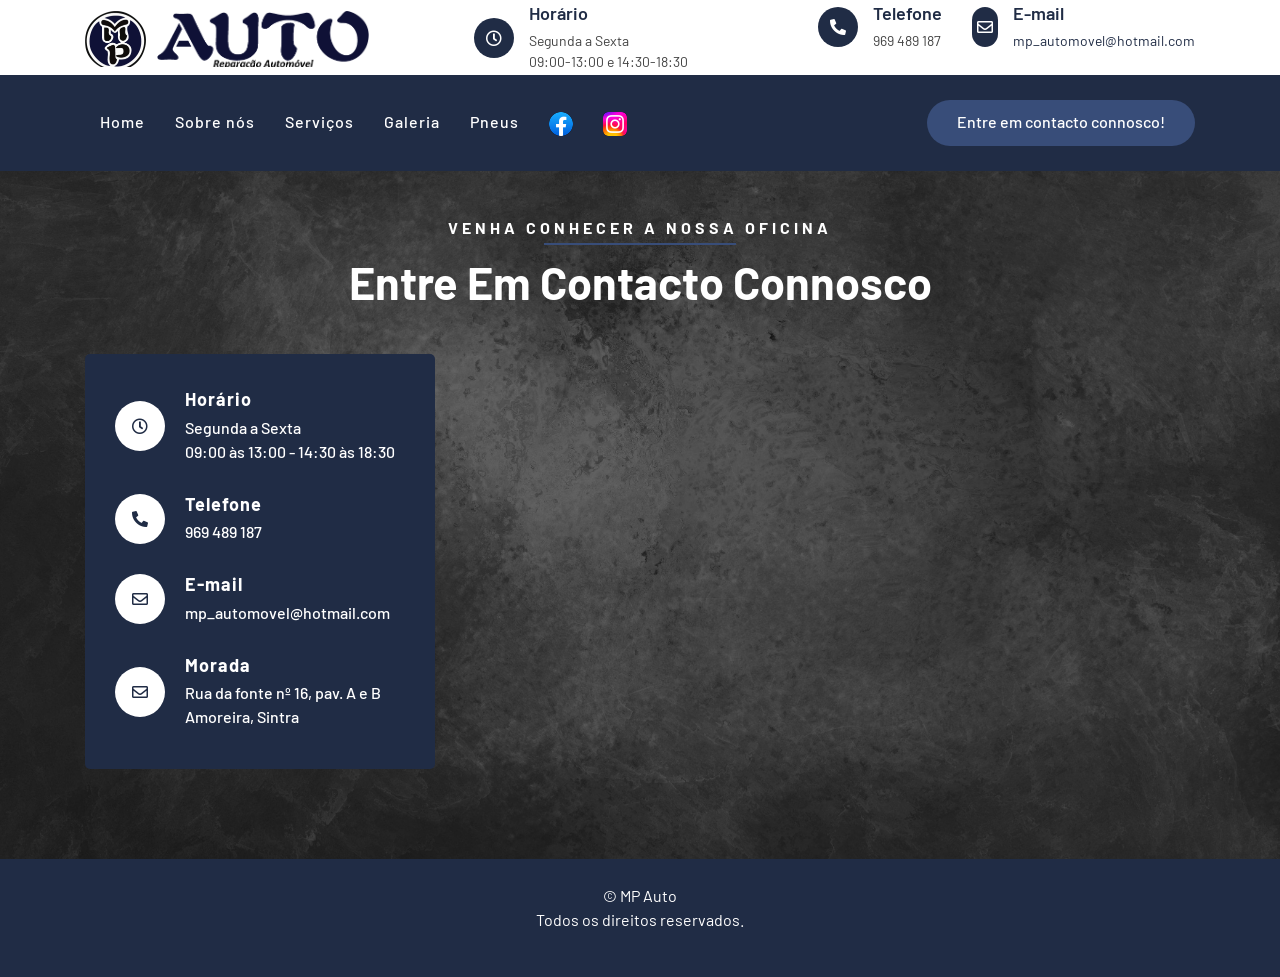
<file: contact.html>
<!DOCTYPE html>
<html lang="en">

<head>
    <meta charset="utf-8">
    <title>MP Auto - Reparação automóvel</title>
    <meta content="width=device-width, initial-scale=1.0" name="viewport">

    <!-- Favicon -->
    <link href="./img/favicon.ico" rel="icon">

    <!-- Google Font -->
    <link href="https://fonts.googleapis.com/css2?family=Barlow:wght@400;500;600;700;800;900&display=swap" rel="stylesheet">

    <!-- CSS Libraries -->
    <link href="https://stackpath.bootstrapcdn.com/bootstrap/4.4.1/css/bootstrap.min.css" rel="stylesheet">
    <link href="https://cdnjs.cloudflare.com/ajax/libs/font-awesome/5.10.0/css/all.min.css" rel="stylesheet">
    <link href="./lib/flaticon/font/flaticon.css" rel="stylesheet">
    <link href="./lib/animate/animate.min.css" rel="stylesheet">
    <link href="./lib/owlcarousel/assets/owl.carousel.min.css" rel="stylesheet">

    <!-- Template Stylesheet -->
    <link href="./css/style.css" rel="stylesheet">
</head>

<body>
    <!-- Top Bar Start -->
    <div class="top-bar">
        <div class="container">
            <div class="row align-items-center">
                <div class="col-lg-4 col-md-12">
                    <div class="logo">
                        <a href="./index.html">
                            <h1><img src="./img/logos/logo.png" alt="Logo"> <img src="./img/logos/logo2.png" alt="Logo">
                                <!--<span style="padding-top: 50px;">MP Auto</span>-->
                            </h1>
                        </a>
                    </div>
                </div>
                <div class="col-lg-8 col-md-7 d-none d-lg-block">

                    <div class="row">
                        <div class="col-4">
                            <div class="top-bar-item">
                                <div class="top-bar-icon">
                                    <i class="far fa-clock"></i>
                                </div>
                                <div class="top-bar-text">
                                    <h3>Horário</h3>
                                    <p>Segunda a Sexta</p>
                                    <p>09:00-13:00 e 14:30-18:30</p>
                                </div>
                            </div>
                        </div>

                        <div class="col-4">
                            <div class="top-bar-item">
                                <div class="top-bar-icon">
                                    <i class="fa fa-phone-alt"></i>
                                </div>
                                <div class="top-bar-text">
                                    <h3>Telefone</h3>
                                    <p>969 489 187</p>
                                </div>
                            </div>
                        </div>

                        <div class="col-4">
                            <div class="top-bar-item">
                                <div class="top-bar-icon">
                                    <i class="far fa-envelope"></i>
                                </div>
                                <div class="top-bar-text">
                                    <h3>E-mail</h3>
                                    <p><a href="mailto:mp_automovel@hotmail.com">mp_automovel@hotmail.com</a></p>
                                </div>
                            </div>
                        </div>
                    </div>
                </div>
            </div>
        </div>
    </div>
    <!-- Top Bar End -->

    <!-- Nav Bar Start -->
    <div class="nav-bar">
        <div class="container">
            <nav class="navbar navbar-expand-lg bg-dark navbar-dark">
                <a href="#" class="navbar-brand">MENU</a>
                <button type="button" class="navbar-toggler" data-toggle="collapse" data-target="#navbarCollapse">
                    <span class="navbar-toggler-icon"></span>
                </button>

                <div class="collapse navbar-collapse justify-content-between" id="navbarCollapse">
                    <div class="navbar-nav mr-auto">
                        <a href="./index.html" class="nav-item nav-link">Home</a>
                        <a href="./about.html" class="nav-item nav-link">Sobre nós</a>
                        <a href="./service.html" class="nav-item nav-link">Serviços</a>
                        <a href="./galery.html" class="nav-item nav-link">Galeria</a>
                        <a href="./tires.html" class="nav-item nav-link">Pneus</a>
                        <a href="https://www.facebook.com/profile.php?id=100057649629969" class="nav-item nav-link"><img src="./img/logos/face.png"></a>
                        <a href="https://www.instagram.com/mpaut_o/" class="nav-item nav-link"><img src="./img/logos/instagram.png"></a>
                    </div>
                    <div class="ml-auto">
                        <a class="btn btn-custom" href="./contact.html">Entre em contacto connosco!</a>
                    </div>
                </div>
            </nav>
        </div>
    </div>
    <!-- Nav Bar End -->

    <!-- Contact Start -->
    <div class="contact">
        <div class="container">
            <div class="section-header text-center">
                <p>Venha conhecer a nossa oficina</p>
                <h2>Entre em contacto connosco</h2>
            </div>
            <div class="row">
                <div class="col-md-4">
                    <div class="contact-info">
                        <div class="contact-info-item">
                            <div class="contact-info-icon">
                                <i class="far fa-clock"></i>
                            </div>
                            <div class="contact-info-text">
                                <h3>Horário</h3>
                                <p>Segunda a Sexta</p>
                                <p>09:00 às 13:00 - 14:30 às 18:30</p>
                            </div>
                        </div>
                        <div class="contact-info-item">
                            <div class="contact-info-icon">
                                <i class="fa fa-phone-alt"></i>
                            </div>
                            <div class="contact-info-text">
                                <h3>Telefone</h3>
                                <p>969 489 187</p>
                            </div>
                        </div>
                        <div class="contact-info-item">
                            <div class="contact-info-icon">
                                <i class="far fa-envelope"></i>
                            </div>
                            <div class="contact-info-text">
                                <h3>E-mail</h3>
                                <p><a class="contact" href="mailto:mp_automovel@hotmail.com">mp_automovel@hotmail.com</a></p>
                            </div>
                        </div>
                        <div class="contact-info-item">
                            <div class="contact-info-icon">
                                <i class="far fa-envelope"></i>
                            </div>
                            <div class="contact-info-text">
                                <h3>Morada</h3>
                                <p>Rua da fonte nº 16, pav. A e B</p>
                                <p>Amoreira, Sintra</p>
                            </div>
                        </div>
                    </div>
                </div>
                <div class="col-md-7">
                    <iframe src="https://www.google.com/maps/embed?pb=!1m18!1m12!1m3!1d776.4608204160495!2d-9.38732552019045!3d38.88182727090519!2m3!1f0!2f0!3f0!3m2!1i1024!2i768!4f13.1!3m3!1m2!1s0x0%3A0x0!2zMzjCsDUyJzU1LjAiTiA5wrAyMycxNC4yIlc!5e0!3m2!1spt-PT!2spt!4v1615834683352!5m2!1spt-PT!2spt" width="600" height="600" style="border:0;" allowfullscreen="yes" loading="lazy"></iframe>
                </div>
            </div>
        </div>
    </div>
    <!-- Contact End -->


    <!-- Footer Start -->
    <div class="footer">
        <div class="container copyright">
            <p>&copy; MP Auto</p>
            <p>Todos os direitos reservados.</p>
        </div>
    </div>
    <!-- Footer End -->

    <!-- Back to top button -->
    <a href="#" class="back-to-top"><i class="fa fa-chevron-up"></i></a>

    <!-- Pre Loader -->
    <div id="loader" class="show">
        <div class="loader"></div>
    </div>

    <!-- JavaScript Libraries -->
    <script src="https://code.jquery.com/jquery-3.4.1.min.js"></script>
    <script src="https://stackpath.bootstrapcdn.com/bootstrap/4.4.1/js/bootstrap.bundle.min.js"></script>
    <script src="./lib/easing/easing.min.js"></script>
    <script src="./lib/owlcarousel/owl.carousel.min.js"></script>
    <script src="./lib/waypoints/waypoints.min.js"></script>
    <script src="./lib/counterup/counterup.min.js"></script>

    <!-- Template Javascript -->
    <script src="./js/main.js"></script>
</body>

</html>
</file>
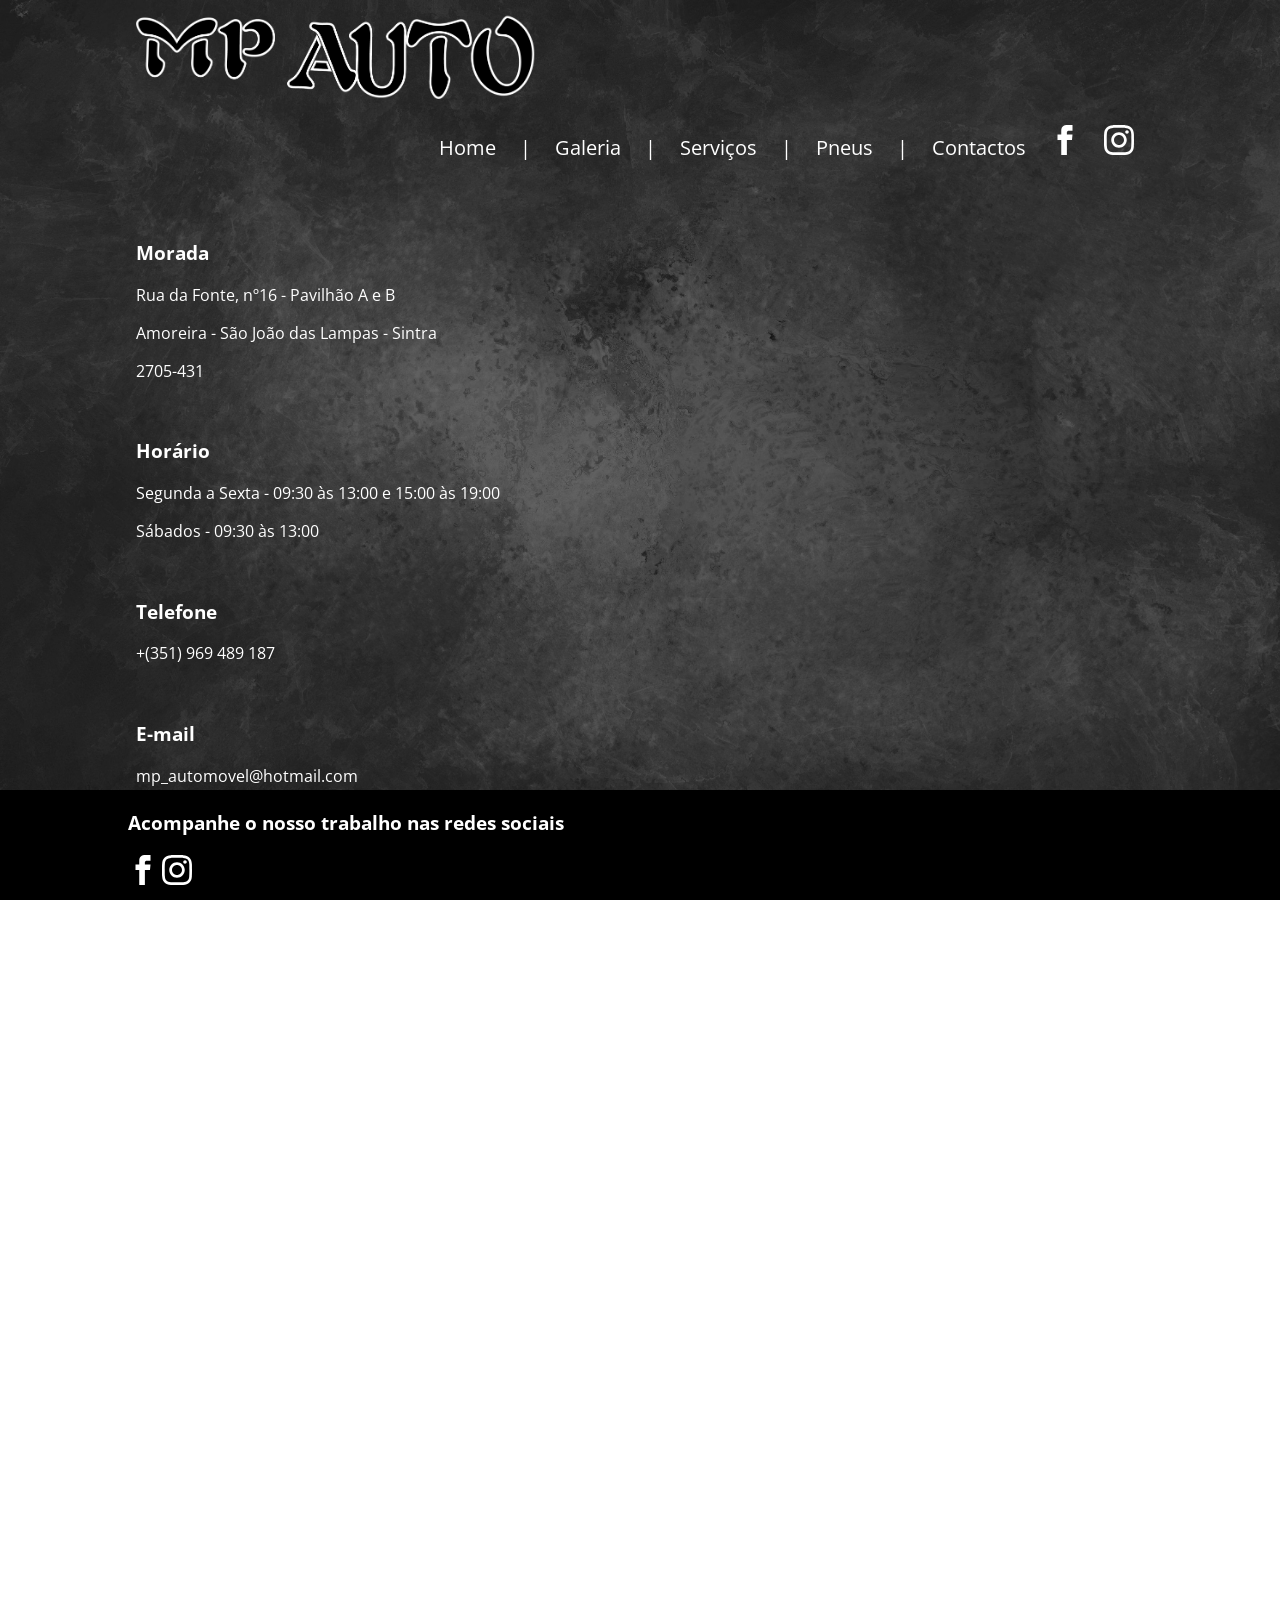
<file: contactos.html>
<!DOCTYPE html>
<html lang="pt">

<head class="frame">
    <meta charset="UTF-8">
    <meta name="viewport" content="width=device-width, initial-scale=1.0">
    <title>MP Audto</title>
    <link rel="stylesheet" href="css/contactos-css.css">
    <link rel="icon" type="image/png" href="img/favicon.png" />
</head>

<header class="frame">
    <div class="container">
        <a href="index.html" class="logo">
            <img src="img/logo.png" alt="" width="400" />
        </a>
        <nav>
            <ul>
                <li><a href="index.html">Home</a></li>
                <li>|</li>
                <li><a href="galeria.html">Galeria</a></li>
                <li>|</li>
                <li><a href="servicos.html">Serviços</a></li>
                <li>|</li>
                <li><a href="pneus.html">Pneus</a></li>
                <li>|</li>
                <li><a href="contactos.html">Contactos</a></li>
                <li>
                    <a href="https://www.facebook.com/profile.php?id=100057649629969" class="social-logo">
                        <img src="img/facebook.svg" alt="" width="30px" />
                    </a>
                </li>
                <li>
                    <a href="https://www.instagram.com/mpaut_o/" class="social-logo">
                        <img src="img/instagram.svg" alt="Instagram" width="30px" />
                    </a>
                </li>
            </ul>
        </nav>
    </div>
</header>

<body>
    <section class="map">
        <div class="row">
            <div class="column">
                <div class="map-text">
                    <h2>Contactos</h2>
                    <h3>Morada</h3>
                    <p>Rua da Fonte, nº16 - Pavilhão A e B</p>
                    <p>Amoreira - São João das Lampas - Sintra</p>
                    <p>2705-431</p>
                    <br>
                    <h3>Horário</h3>
                    <p>Segunda a Sexta - 09:30 às 13:00 e 15:00 às 19:00 </p>
                    <p>Sábados - 09:30 às 13:00</p>
                    <br>
                    <h3>Telefone</h3>
                    <p>+(351) 969 489 187</p>
                    <br>
                    <h3>E-mail</h3>
                    <p><a href="mailto:mp_automovel@hotmail.com">mp_automovel@hotmail.com</a></p>
                </div>
            </div>
            <div class="column" class="map">
                <iframe src="https://www.google.com/maps/embed?pb=!1m18!1m12!1m3!1d776.4608204160495!2d-9.38732552019045!3d38.88182727090519!2m3!1f0!2f0!3f0!3m2!1i1024!2i768!4f13.1!3m3!1m2!1s0x0%3A0x0!2zMzjCsDUyJzU1LjAiTiA5wrAyMycxNC4yIlc!5e0!3m2!1spt-PT!2spt!4v1615834683352!5m2!1spt-PT!2spt" width="600" height="600" style="border:0;" allowfullscreen="yes" loading="lazy"></iframe>
            </div>
        </div>

        <div class="formulario"><iframe src="https://docs.google.com/forms/d/e/1FAIpQLScILmH7J6mCv5I09g9U0cF5foDQKEOb0j8L7hpy58iQOuML6Q/viewform?embedded=true" frameborder="0" marginheight="0" marginwidth="0">A carregar…</iframe></div>
    </section>
</body>

<footer class="rodape">
    <div class="footer">
        <h3>
            <p>Acompanhe o nosso trabalho nas redes sociais</p>
        </h3>
        <div class="social-footer">
            <a href="https://www.facebook.com/profile.php?id=100057649629969">
                <img src="img/facebook.svg" alt="Facebook" width="30px" /></a>
            <a href="https://www.instagram.com/mpaut_o/">
                <img src="img/instagram.svg" alt="Instagram" width="30px" /></a>
        </div>

    </div>
</footer>


</html>
</file>
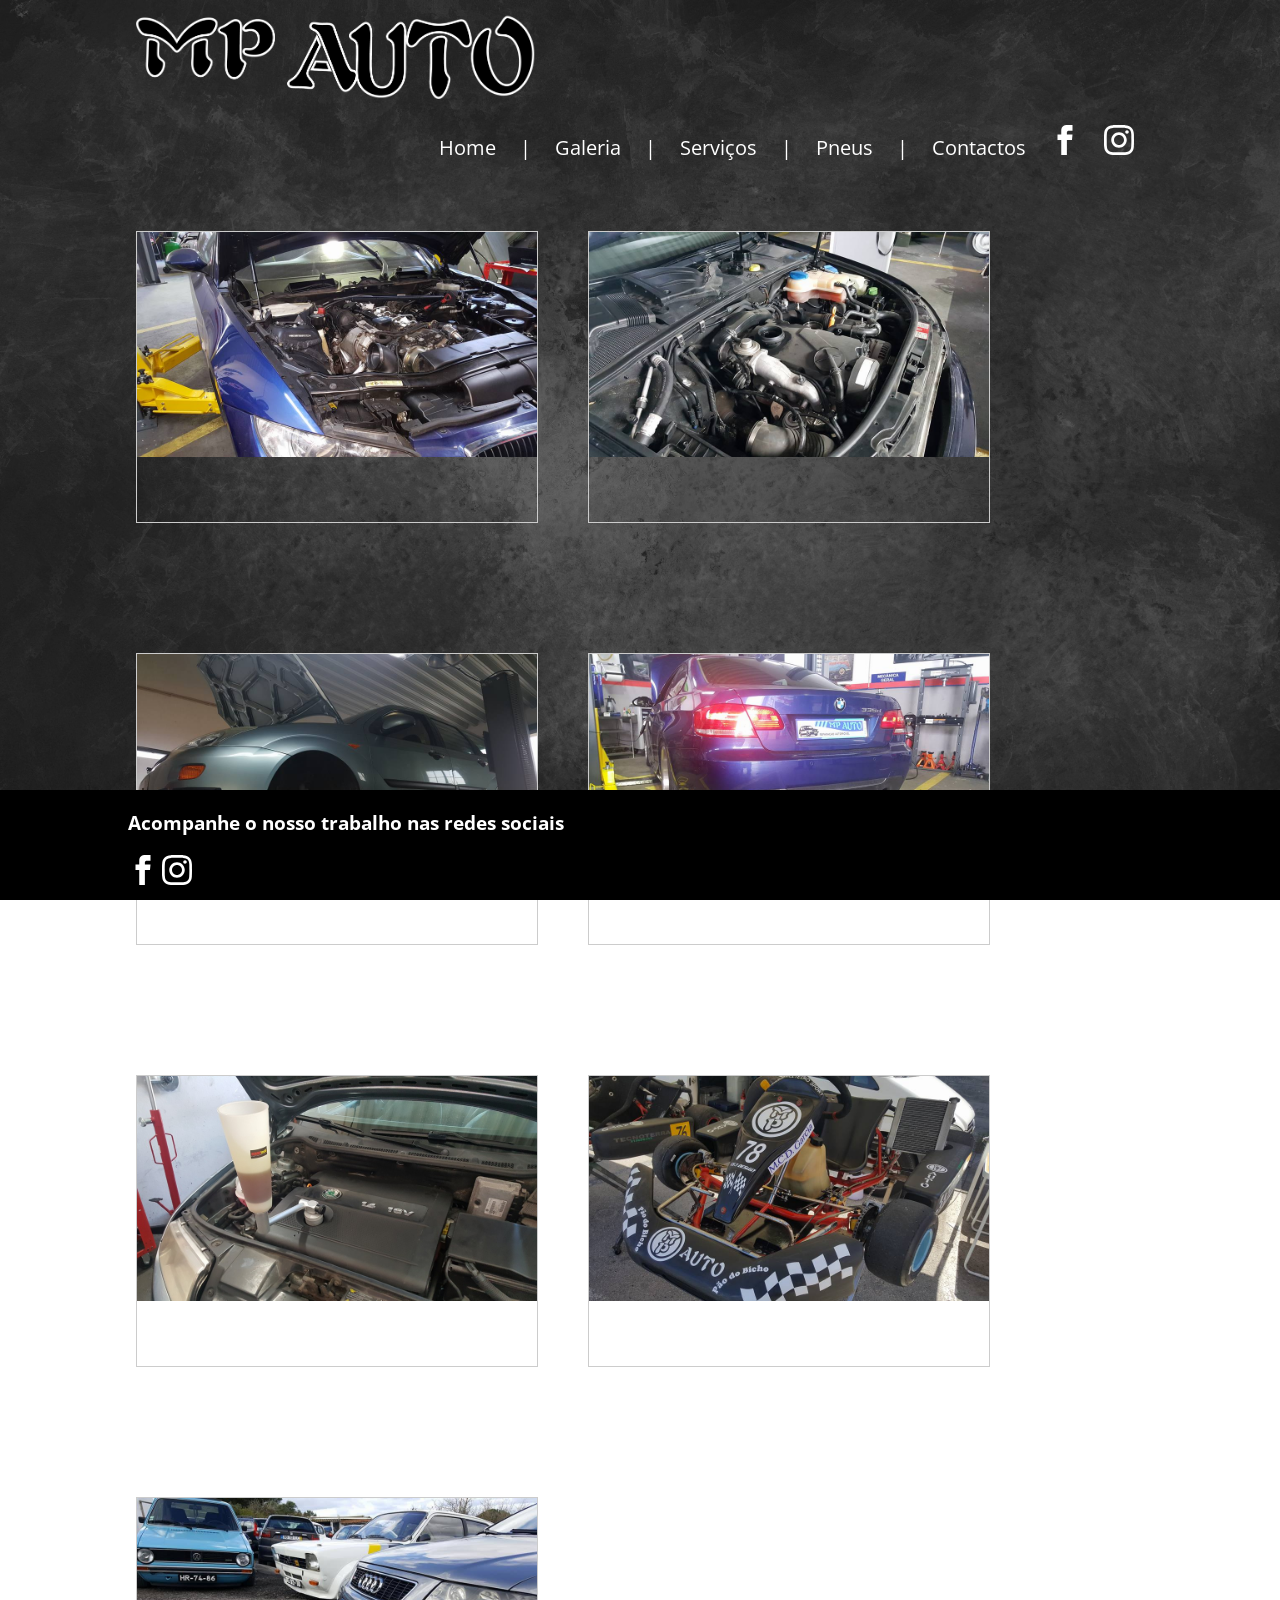
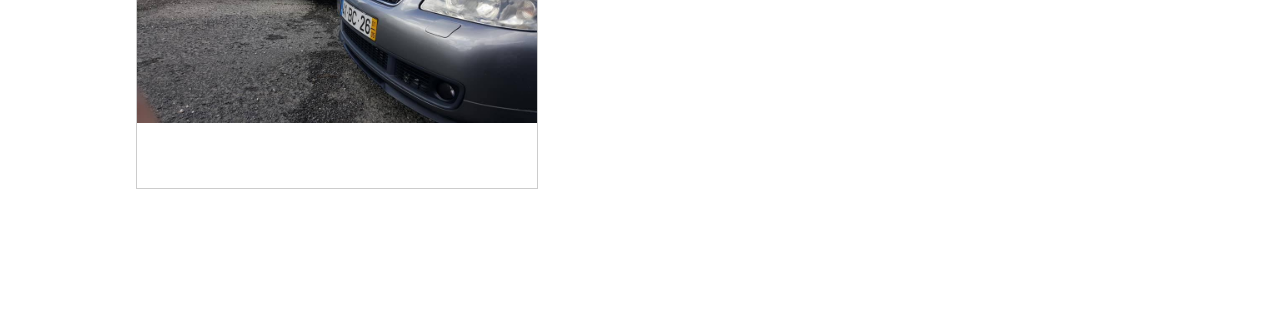
<file: galeria.html>
<!DOCTYPE html>
<html lang="pt">

<head class="frame">
    <meta charset="UTF-8">
    <meta name="viewport" content="width=device-width, initial-scale=1.0">
    <title>MP Auto</title>
    <link rel="stylesheet" href="css/galeria-css.css">
    <link rel="icon" type="image/png" href="img/favicon.png" />
</head>

<header class="frame">
    <div class="container">
        <a href="index.html" class="logo">
            <img src="img/logo.png" alt="" width="400" />
        </a>
        <nav>
            <ul>
                <li><a href="index.html">Home</a></li>
                <li>|</li>
                <li><a href="galeria.html">Galeria</a></li>
                <li>|</li>
                <li><a href="servicos.html">Serviços</a></li>
                <li>|</li>
                <li><a href="pneus.html">Pneus</a></li>
                <li>|</li>
                <li><a href="contactos.html">Contactos</a></li>
                <li>
                    <a href="https://www.facebook.com/profile.php?id=100057649629969" class="social-logo">
                        <img src="img/facebook.svg" alt="Facebook" width="30px" />
                    </a>
                </li>
                <li>
                    <a href="https://www.instagram.com/mpaut_o/" class="social-logo">
                        <img src="img/instagram.svg" alt="Instagram" width="30px" />
                    </a>
                </li>
            </ul>
        </nav>
    </div>
</header>

<body>
    <br>
    <br>

    <div class="gallery">
        <img src="galeria/1.jpg" alt="" width="600" height="400">
        <div class="desc"></div>
    </div>

    <div class="gallery">
        <img src="galeria/2.jpg" alt="" width="600" height="400">
        <div class="desc"></div>
    </div>

    <div class="gallery">
        <img src="galeria/3.jpg" alt="" width="600" height="400">
        <div class="desc"></div>
    </div>

    <div class="gallery">
        <img src="galeria/4.jpg" alt="" width="600" height="400">
        <div class="desc"></div>
    </div>

    <div class="gallery">
        <img src="galeria/5.jpg" alt="" width="600" height="400">
        <div class="desc"></div>
    </div>

    <div class="gallery">
        <img src="galeria/6.jpg" alt="" width="600" height="400">
        <div class="desc"></div>
    </div>

    <div class="gallery">
        <img src="galeria/7.jpg" alt="" width="600" height="400">
        <div class="desc"></div>
    </div>
</body>

<footer class="rodape">
    <div class="footer">
        <h3>
            <p>Acompanhe o nosso trabalho nas redes sociais</p>
        </h3>
        <div class="social-footer">
            <a href="https://www.facebook.com/profile.php?id=100057649629969">
                <img src="img/facebook.svg" alt="Facebook" width="30px" /></a>
            <a href="https://www.instagram.com/mpaut_o/">
                <img src="img/instagram.svg" alt="Instagram" width="30px" /></a>
        </div>
    </div>
</footer>

</html>
</file>
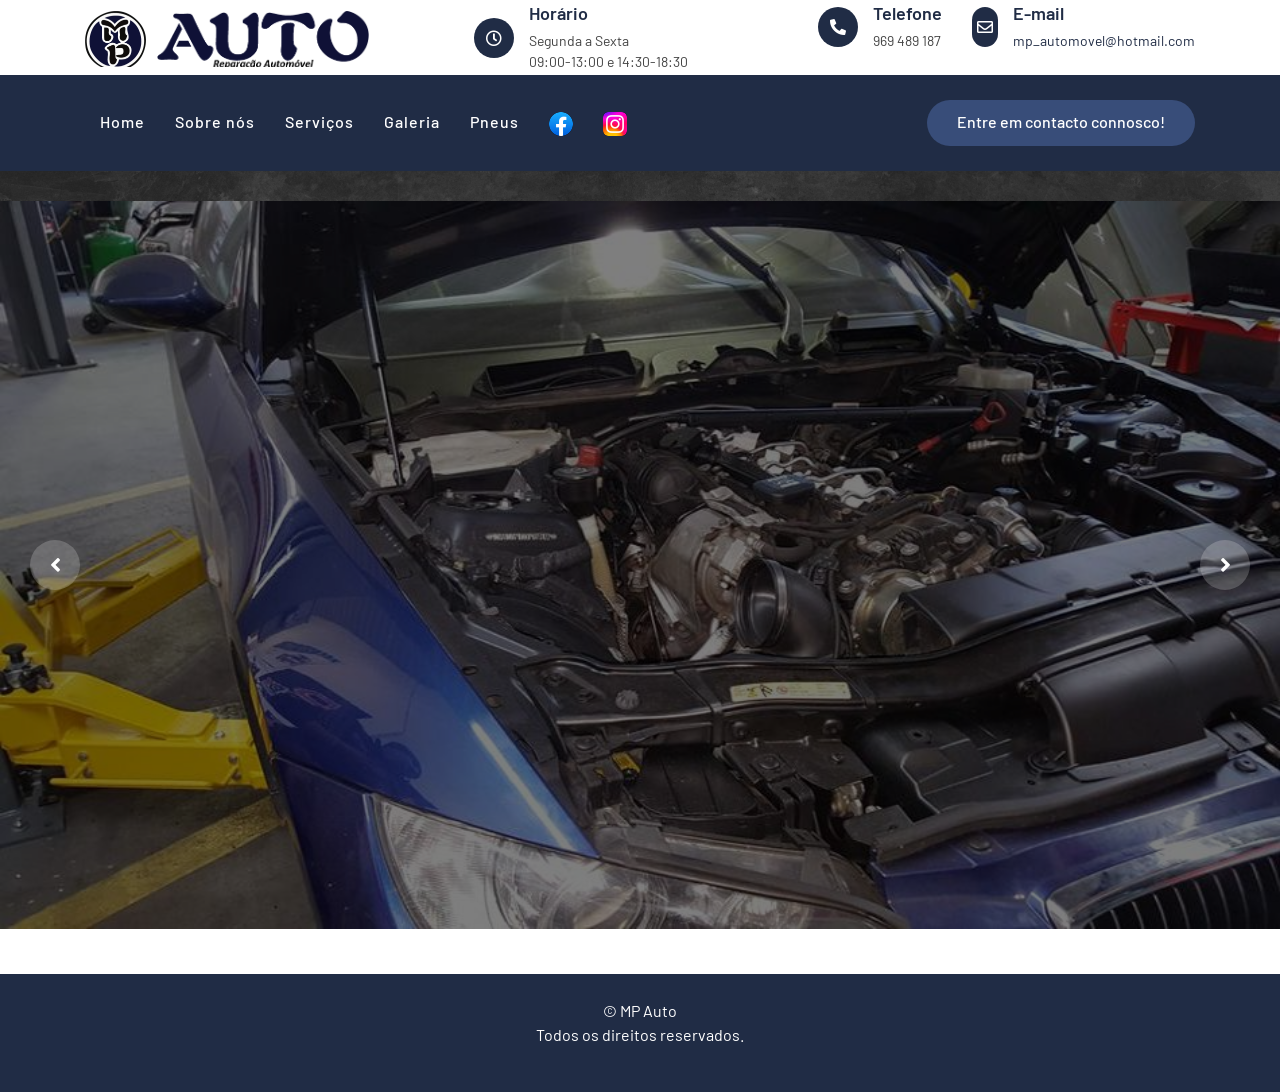
<file: galery.html>
<!DOCTYPE html>
<html lang="en">

<head>
    <meta charset="utf-8">
    <title>MP Auto - Reparação automóvel</title>
    <meta content="width=device-width, initial-scale=1.0" name="viewport">

    <!-- Favicon -->
    <link href="./img/favicon.ico" rel="icon">

    <!-- Google Font -->
    <link href="https://fonts.googleapis.com/css2?family=Barlow:wght@400;500;600;700;800;900&display=swap" rel="stylesheet">

    <!-- CSS Libraries -->
    <link href="https://stackpath.bootstrapcdn.com/bootstrap/4.4.1/css/bootstrap.min.css" rel="stylesheet">
    <link href="https://cdnjs.cloudflare.com/ajax/libs/font-awesome/5.10.0/css/all.min.css" rel="stylesheet">
    <link href="./lib/flaticon/font/flaticon.css" rel="stylesheet">
    <link href="./lib/animate/animate.min.css" rel="stylesheet">
    <link href="./lib/owlcarousel/assets/owl.carousel.min.css" rel="stylesheet">

    <!-- Template Stylesheet -->
    <link href="./css/style.css" rel="stylesheet">
</head>

<body>
    <!-- Top Bar Start -->
    <div class="top-bar">
        <div class="container">
            <div class="row align-items-center">
                <div class="col-lg-4 col-md-12">
                    <div class="logo">
                        <a href="index.html">
                            <h1><img src="./img/logos/logo.png" alt="Logo"> <img src="./img/logos/logo2.png" alt="Logo">
                                <!--<span style="padding-top: 50px;">MP Auto</span>-->
                            </h1>
                        </a>
                    </div>
                </div>
                <div class="col-lg-8 col-md-7 d-none d-lg-block">

                    <div class="row">
                        <div class="col-4">
                            <div class="top-bar-item">
                                <div class="top-bar-icon">
                                    <i class="far fa-clock"></i>
                                </div>
                                <div class="top-bar-text">
                                    <h3>Horário</h3>
                                    <p>Segunda a Sexta</p>
                                    <p>09:00-13:00 e 14:30-18:30</p>
                                </div>
                            </div>
                        </div>

                        <div class="col-4">
                            <div class="top-bar-item">
                                <div class="top-bar-icon">
                                    <i class="fa fa-phone-alt"></i>
                                </div>
                                <div class="top-bar-text">
                                    <h3>Telefone</h3>
                                    <p>969 489 187</p>
                                </div>
                            </div>
                        </div>

                        <div class="col-4">
                            <div class="top-bar-item">
                                <div class="top-bar-icon">
                                    <i class="far fa-envelope"></i>
                                </div>
                                <div class="top-bar-text">
                                    <h3>E-mail</h3>
                                    <p><a href="mailto:mp_automovel@hotmail.com">mp_automovel@hotmail.com</a></p>
                                </div>
                            </div>
                        </div>
                    </div>
                </div>
            </div>
        </div>
    </div>
    <!-- Top Bar End -->

    <!-- Nav Bar Start -->
    <div class="nav-bar">
        <div class="container">
            <nav class="navbar navbar-expand-lg bg-dark navbar-dark">
                <a href="#" class="navbar-brand">MENU</a>
                <button type="button" class="navbar-toggler" data-toggle="collapse" data-target="#navbarCollapse">
                    <span class="navbar-toggler-icon"></span>
                </button>

                <div class="collapse navbar-collapse justify-content-between" id="navbarCollapse">
                    <div class="navbar-nav mr-auto">
                        <a href="./index.html" class="nav-item nav-link">Home</a>
                        <a href="./about.html" class="nav-item nav-link">Sobre nós</a>
                        <a href="./service.html" class="nav-item nav-link">Serviços</a>
                        <a href="./galer.html" class="nav-item nav-link">Galeria</a>
                        <a href="./tires.html" class="nav-item nav-link">Pneus</a>
                        <a href="https://www.facebook.com/profile.php?id=100057649629969" class="nav-item nav-link"><img src="./img/logos/face.png"></a>
                        <a href="https://www.instagram.com/mpaut_o/" class="nav-item nav-link"><img src="./img/logos/instagram.png"></a>
                    </div>
                    <div class="ml-auto">
                        <a class="btn btn-custom" href="./contact.html">Entre em contacto connosco!</a>
                    </div>
                </div>
            </nav>
        </div>
    </div>
    <!-- Nav Bar End -->



    <!-- Carousel Start -->
    <div class="carousel" style="padding-top: 30px;">
        <div class="container-fluid">
            <div class="owl-carousel">
                <div class="carousel-item">
                    <div class="carousel-img">
                        <img src="./img/gallery/1.jpg" alt="Image">
                    </div>
                </div>
                <div class="carousel-item">
                    <div class="carousel-img">
                        <img src="./img/gallery/2.jpg" alt="Image">
                    </div>
                </div>
                <div class="carousel-item">
                    <div class="carousel-img">
                        <img src="./img/gallery/3.jpg" alt="Image">
                    </div>
                </div>
                <div class="carousel-item">
                    <div class="carousel-img">
                        <img src="./img/gallery/4.jpg" alt="Image">
                    </div>
                </div>
                <div class="carousel-item">
                    <div class="carousel-img">
                        <img src="./img/gallery/5.jpg" alt="Image">
                    </div>
                </div>
                <div class="carousel-item">
                    <div class="carousel-img">
                        <img src="./img/gallery/6.jpg" alt="Image">
                    </div>
                </div>
                <div class="carousel-item">
                    <div class="carousel-img">
                        <img src="./img/gallery/7.jpg" alt="Image">
                    </div>
                </div>
                <div class="carousel-item">
                    <div class="carousel-img">
                        <img src="./img/gallery/8.jpg" alt="Image">
                    </div>
                </div>
                <div class="carousel-item">
                    <div class="carousel-img">
                        <img src="./img/gallery/9.jpg" alt="Image">
                    </div>
                </div>
                <div class="carousel-item">
                    <div class="carousel-img">
                        <img src="./img/gallery/10.jpg" alt="Image">
                    </div>
                </div>
                <div class="carousel-item">
                    <div class="carousel-img">
                        <img src="./img/gallery/11.jpg" alt="Image">
                    </div>
                </div>
                <div class="carousel-item">
                    <div class="carousel-img">
                        <img src="./img/gallery/12.jpg" alt="Image">
                    </div>
                </div>
                <div class="carousel-item">
                    <div class="carousel-img">
                        <img src="./img/gallery/13.jpg" alt="Image">
                    </div>
                </div>
                <div class="carousel-item">
                    <div class="carousel-img">
                        <img src="./img/gallery/14.jpg" alt="Image">
                    </div>
                </div>
                <div class="carousel-item">
                    <div class="carousel-img">
                        <img src="./img/gallery/15.jpg" alt="Image">
                    </div>
                </div>
            </div>
        </div>
    </div>
    <!-- Carousel End -->


    <!-- Footer Start -->
    <div class="footer">
        <div class="container copyright">
            <p>&copy; MP Auto</p>
            <p>Todos os direitos reservados.</p>
        </div>
    </div>
    <!-- Footer End -->

    <!-- Back to top button -->
    <a href="#" class="back-to-top"><i class="fa fa-chevron-up"></i></a>

    <!-- Pre Loader -->
    <div id="loader" class="show">
        <div class="loader"></div>
    </div>

    <!-- JavaScript Libraries -->
    <script src="https://code.jquery.com/jquery-3.4.1.min.js"></script>
    <script src="https://stackpath.bootstrapcdn.com/bootstrap/4.4.1/js/bootstrap.bundle.min.js"></script>
    <script src="./lib/easing/easing.min.js"></script>
    <script src="./lib/owlcarousel/owl.carousel.min.js"></script>
    <script src="./lib/waypoints/waypoints.min.js"></script>
    <script src="./lib/counterup/counterup.min.js"></script>

    <!-- Template Javascript -->
    <script src="./js/main.js"></script>
</body>

</html>
</file>
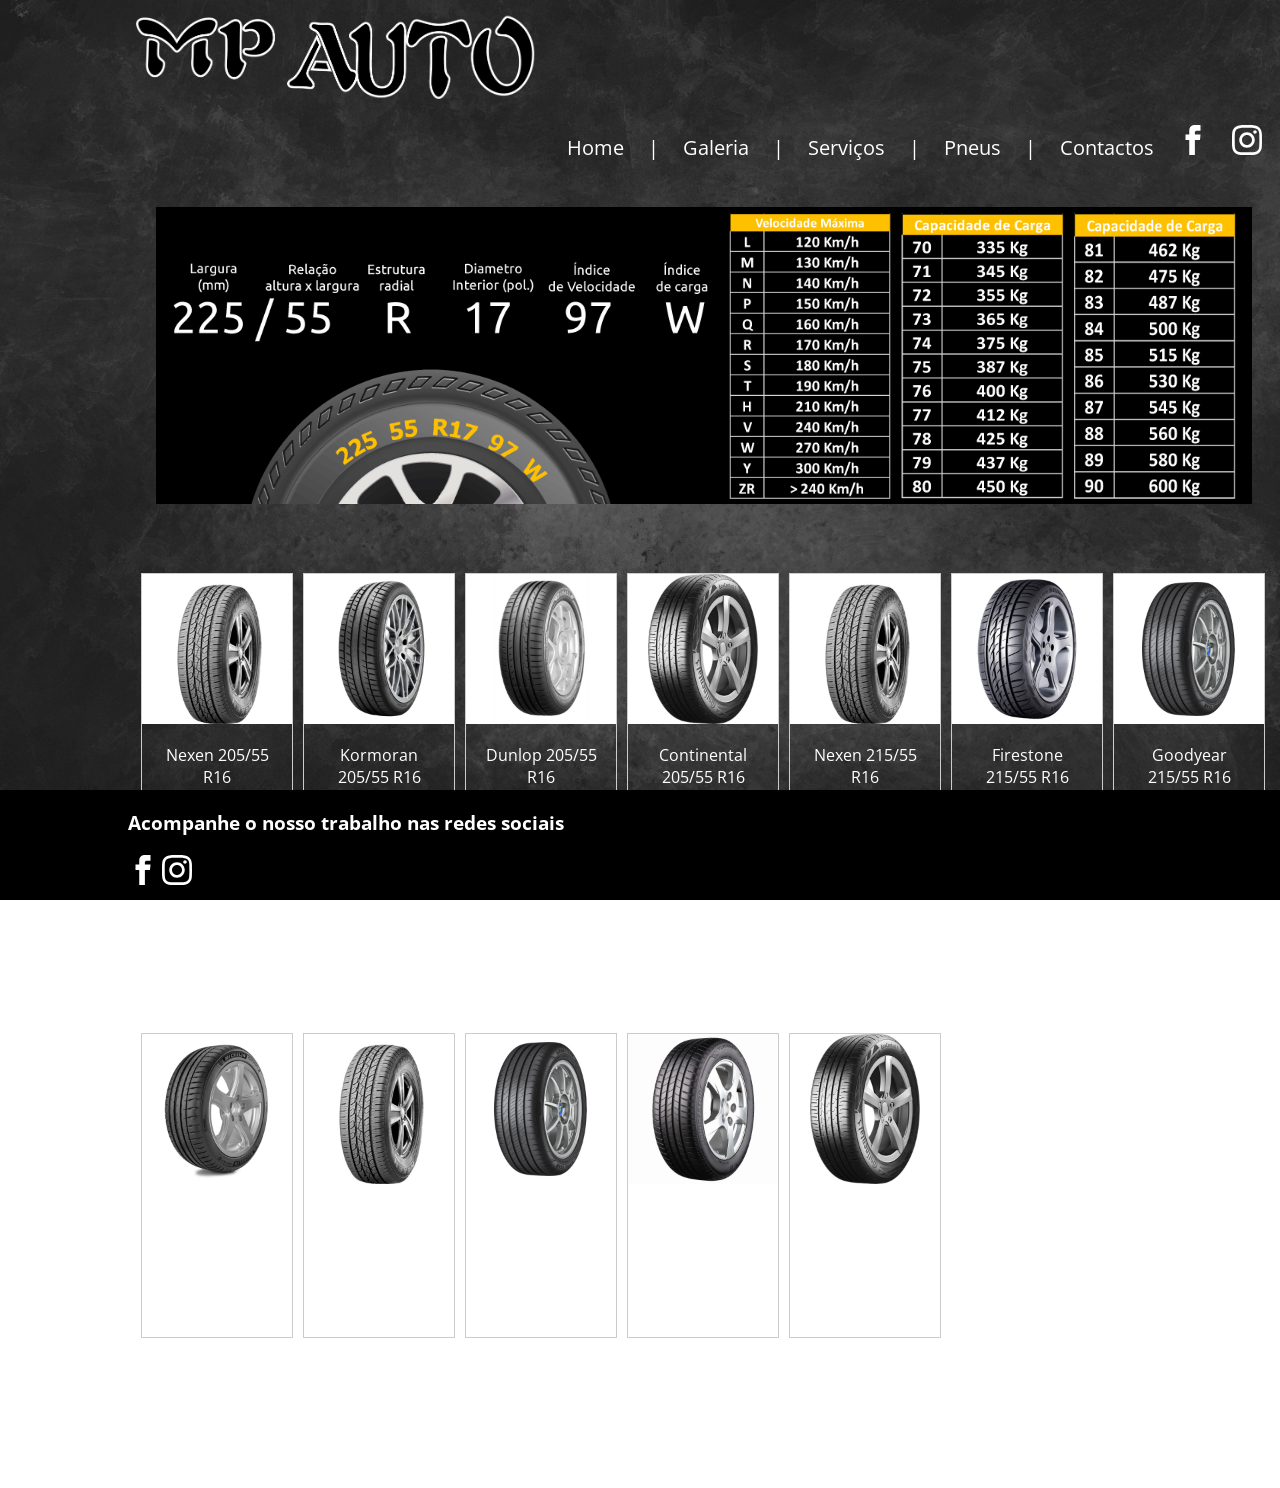
<file: pneus.html>
<!DOCTYPE html>
<html lang="pt">

<head class="frame">
    <meta charset="UTF-8">
    <meta name="viewport" content="width=device-width, initial-scale=1.0">
    <title>MP Auto</title>
    <link rel="stylesheet" href="css/pneus-css.css">
    <link rel="icon" type="image/png" href="img/favicon.png" />
</head>

<header class="frame">
    <div class="container">
        <a href="index.html" class="logo">
            <img src="img/logo.png" alt="" width="400" />
        </a>
        <nav>
            <ul>
                <li><a href="index.html">Home</a></li>
                <li>|</li>
                <li><a href="galeria.html">Galeria</a></li>
                <li>|</li>
                <li><a href="servicos.html">Serviços</a></li>
                <li>|</li>
                <li><a href="pneus.html">Pneus</a></li>
                <li>|</li>
                <li><a href="contactos.html">Contactos</a></li>
                <li>
                    <a href="https://www.facebook.com/profile.php?id=100057649629969" class="social-logo">
                        <img src="img/facebook.svg" alt="Facebook" width="30px" />
                    </a>
                </li>
                <li>
                    <a href="https://www.instagram.com/mpaut_o/" class="social-logo">
                        <img src="img/instagram.svg" alt="Instagram" width="30px" />
                    </a>
                </li>
            </ul>
        </nav>
    </div>
</header>

<body>
    <section class="guia">
        <div>
            <img src="pneus/guia.jpg" alt="" class="Guia de Pneus">
        </div>
    </section>

    <br>
    <br>

    <div class="content-wrap">
        <div class="gallery">
            <img src="pneus/Nexen.jpg" alt="Cinque Terre" width="600" height="400">
            <div class="desc">Nexen 205/55 R16</div>
            <div><span>62,00€ €</span> /pneu</div>
        </div>

        <div class="gallery">
            <img src="pneus/Kormoran.jpg" alt="Forest" width="600" height="400">
            <div class="desc">Kormoran 205/55 R16</div>
            <div><span>57,00€ €</span> /pneu</div>
        </div>

        <div class="gallery">
            <img src="pneus/Dunlop.jpg" alt="Northern Lights" width="600" height="400">
            <div class="desc">Dunlop 205/55 R16</div>
            <div><span>68,00€ €</span> /pneu</div>
        </div>
    </div>

    <div class="gallery">
        <img src="pneus/Continental.jpg" alt="Mountains" width="600" height="400">
        <div class="desc">Continental 205/55 R16</div>
        <div class="preco"><span>78,00 € €</span> /pneu</div>
    </div>

    <div class="gallery">
        <img src="pneus/Nexen.jpg" alt="Mountains" width="600" height="400">
        <div class="desc">Nexen 215/55 R16</div>
        <div class="preco"><span>82,00 € €</span> /pneu</div>
    </div>

    <div class="gallery">
        <img src="pneus/Firestone.jpg" alt="Mountains" width="600" height="400">
        <div class="desc">Firestone 215/55 R16</div>
        <div class="preco"><span>103,00 € €</span> /pneu</div>
    </div>

    <div class="gallery">
        <img src="pneus/Goodyear.jpg" alt="Mountains" width="600" height="400">
        <div class="desc">Goodyear 215/55 R16</div>
        <div class="preco"><span>119,00 € €</span> /pneu</div>
    </div>

    <div class="gallery">
        <img src="pneus/Michelin.jpg" alt="Mountains" width="600" height="400">
        <div class="desc">Michelin 215/55 R16</div>
        <div class="preco"><span>139,00 € €</span> /pneu</div>
    </div>

    <div class="gallery">
        <img src="pneus/Nexen.jpg" alt="Mountains" width="600" height="400">
        <div class="desc">Nexen 225/45 R17</div>
        <div class="preco"><span>76,00 € €</span> /pneu</div>
    </div>

    <div class="gallery">
        <img src="pneus/Goodyear.jpg" alt="Mountains" width="600" height="400">
        <div class="desc">Goodyear 225/45 R17</div>
        <div class="preco"><span>88,00 € €</span> /pneu</div>
    </div>

    <div class="gallery">
        <img src="pneus/Bridgestone.jpg" alt="Mountains" width="600" height="400">
        <div class="desc">Bridgestone 225/45 R17</div>
        <div class="preco"><span>92,00 € €</span> /pneu</div>
    </div>

    <div class="gallery">
        <img src="pneus/Continental.jpg" alt="Mountains" width="600" height="400">
        <div class="desc">Continental 225/45 R17</div>
        <div class="preco"><span>96,00 € €</span> /pneu</div>
    </div>
    </div>
</body>

<footer class="rodape">
    <div class="footer">
        <h3>
            <p>Acompanhe o nosso trabalho nas redes sociais</p>
        </h3>
        <div class="social-footer">
            <a href="https://www.facebook.com/profile.php?id=100057649629969">
                <img src="img/facebook.svg" alt="Facebook" width="30px" /></a>
            <a href="https://www.instagram.com/mpaut_o/">
                <img src="img/instagram.svg" alt="Instagram" width="30px" /></a>
        </div>

    </div>
</footer>


</html>
</file>
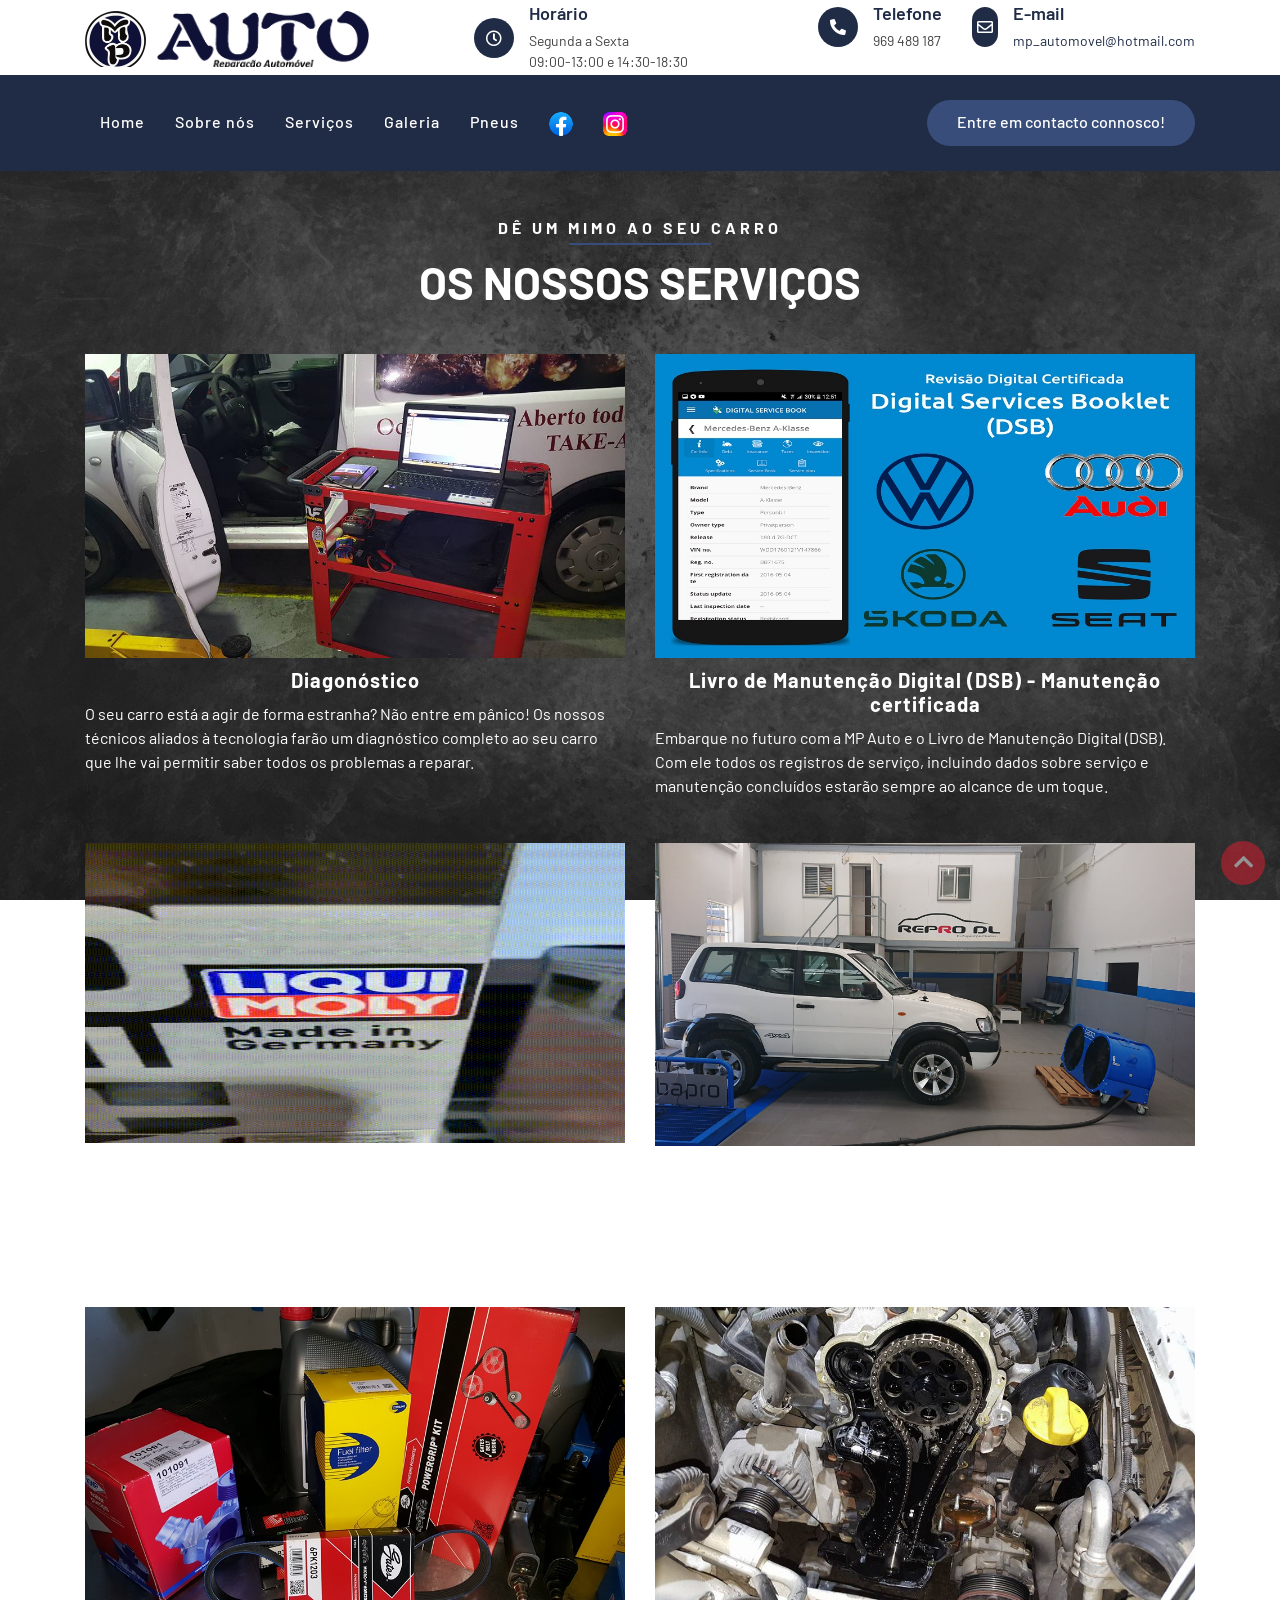
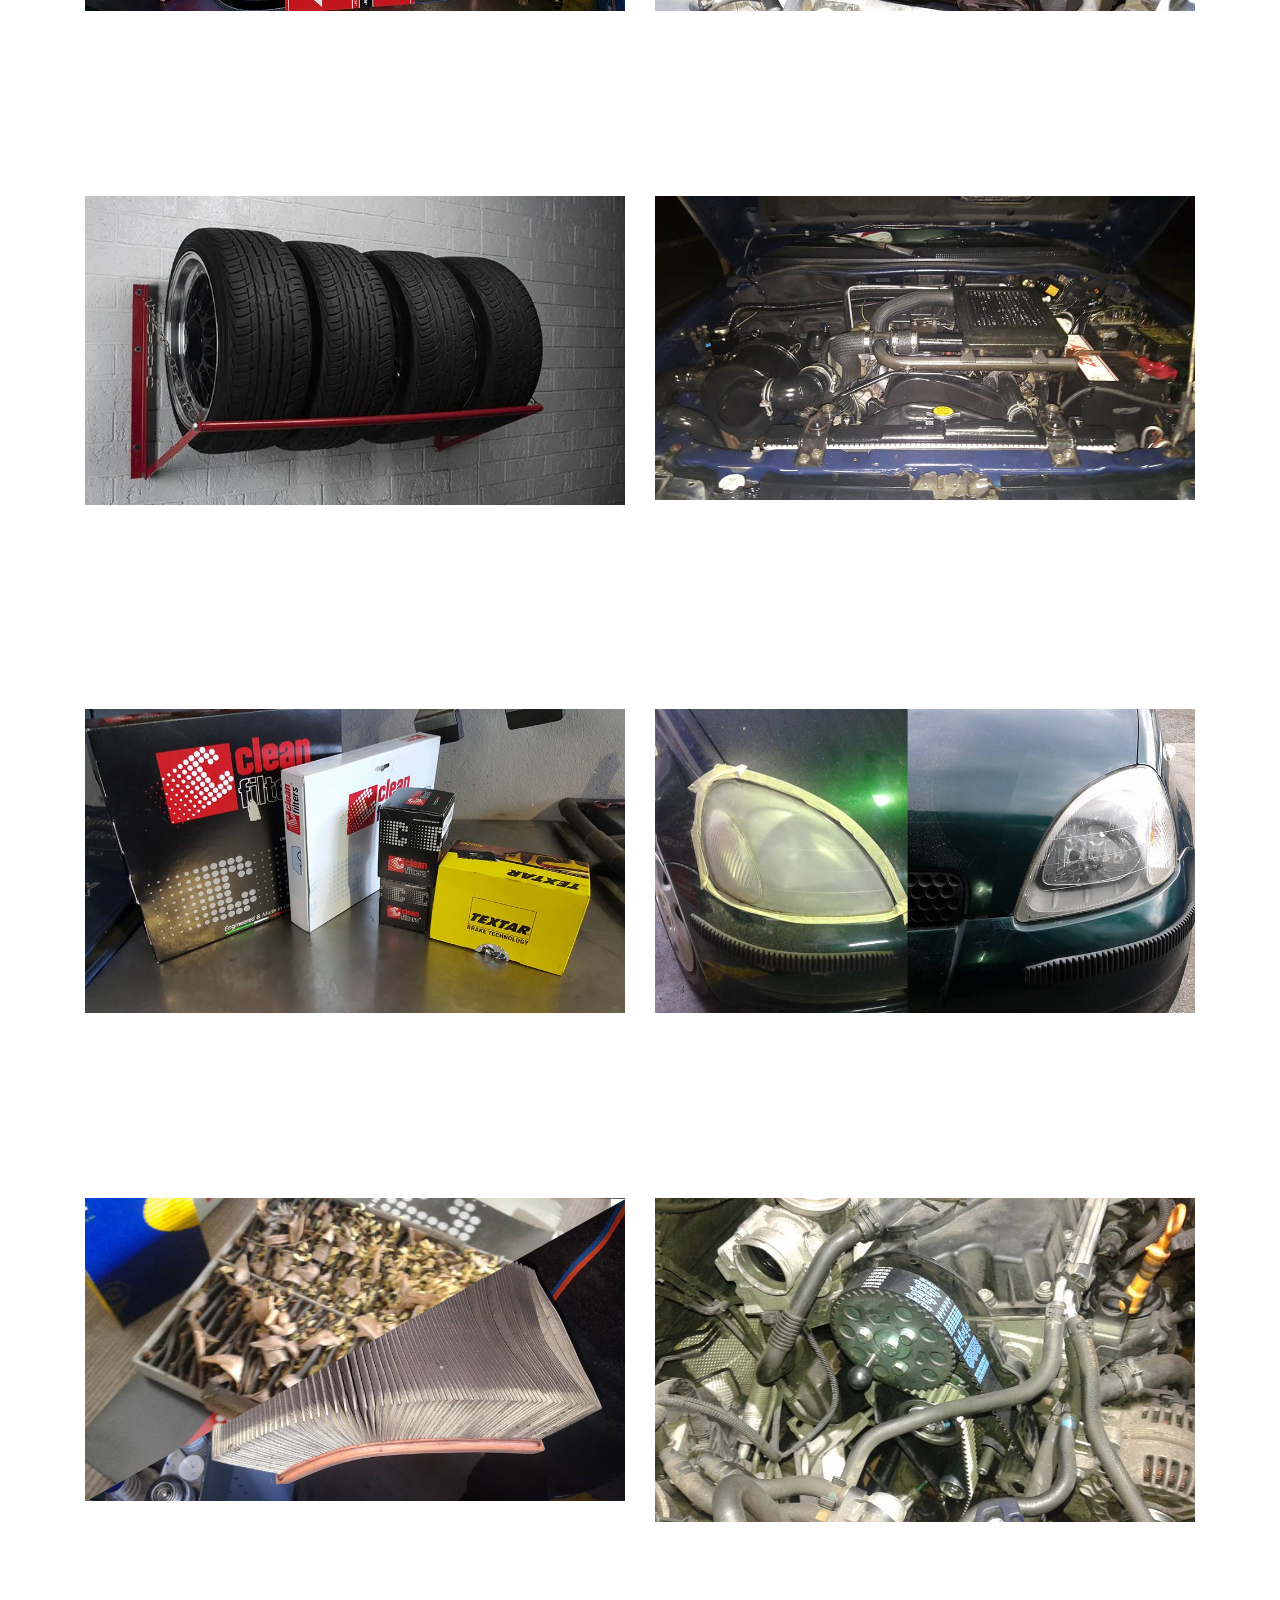
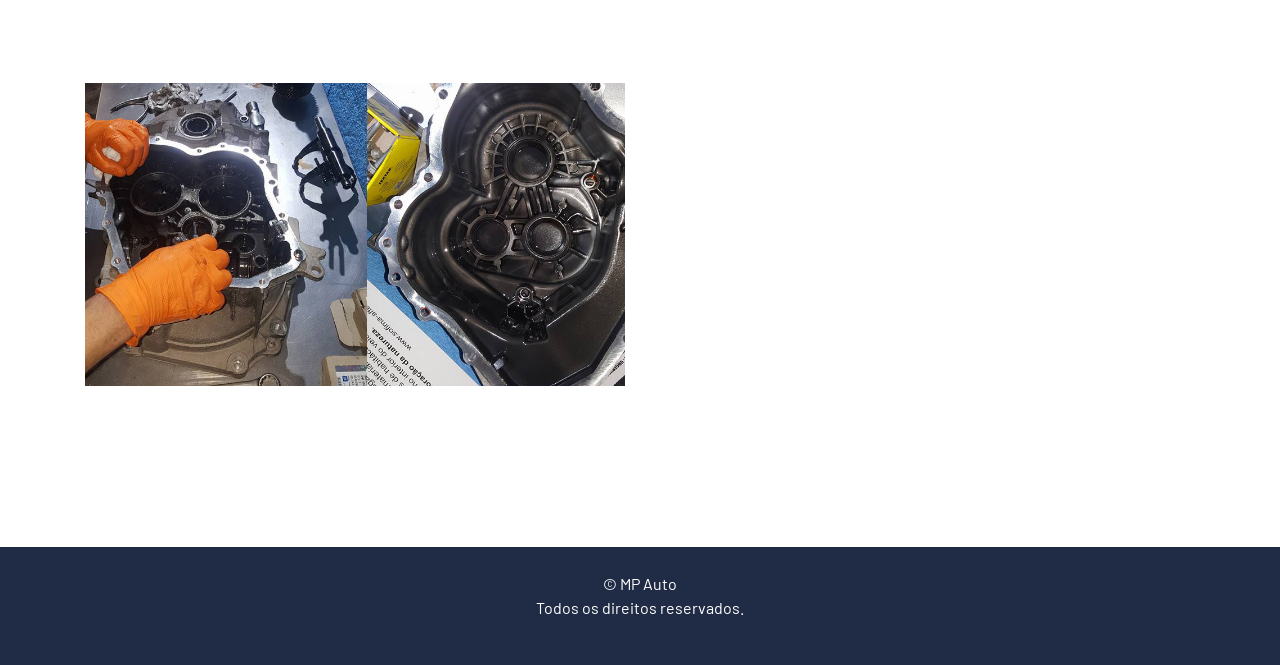
<file: service.html>
<!DOCTYPE html>
<html lang="en">

<head>
    <meta charset="utf-8">
    <title>MP Auto - Reparação automóvel</title>
    <meta content="width=device-width, initial-scale=1.0" name="viewport">

    <!-- Favicon -->
    <link href="./img/favicon.ico" rel="icon">

    <!-- Google Font -->
    <link href="https://fonts.googleapis.com/css2?family=Barlow:wght@400;500;600;700;800;900&display=swap" rel="stylesheet">

    <!-- CSS Libraries -->
    <link href="https://stackpath.bootstrapcdn.com/bootstrap/4.4.1/css/bootstrap.min.css" rel="stylesheet">
    <link href="https://cdnjs.cloudflare.com/ajax/libs/font-awesome/5.10.0/css/all.min.css" rel="stylesheet">
    <link href="./lib/flaticon/font/flaticon.css" rel="stylesheet">
    <link href="./lib/animate/animate.min.css" rel="stylesheet">
    <link href="./lib/owlcarousel/assets/owl.carousel.min.css" rel="stylesheet">

    <!-- Template Stylesheet -->
    <link href="./css/style.css" rel="stylesheet">
</head>


<body>
    <!-- Top Bar Start -->
    <div class="top-bar">
        <div class="container">
            <div class="row align-items-center">
                <div class="col-lg-4 col-md-12">
                    <div class="logo">
                        <a href="./index.html">
                            <h1><img src="./img/logos/logo.png" alt="Logo"> <img src="./img/logos/logo2.png" alt="Logo">
                                <!--<span style="padding-top: 50px;">MP Auto</span>-->
                            </h1>
                        </a>
                    </div>
                </div>
                <div class="col-lg-8 col-md-7 d-none d-lg-block">

                    <div class="row">
                        <div class="col-4">
                            <div class="top-bar-item">
                                <div class="top-bar-icon">
                                    <i class="far fa-clock"></i>
                                </div>
                                <div class="top-bar-text">
                                    <h3>Horário</h3>
                                    <p>Segunda a Sexta</p>
                                    <p>09:00-13:00 e 14:30-18:30</p>
                                </div>
                            </div>
                        </div>

                        <div class="col-4">
                            <div class="top-bar-item">
                                <div class="top-bar-icon">
                                    <i class="fa fa-phone-alt"></i>
                                </div>
                                <div class="top-bar-text">
                                    <h3>Telefone</h3>
                                    <p>969 489 187</p>
                                </div>
                            </div>
                        </div>

                        <div class="col-4">
                            <div class="top-bar-item">
                                <div class="top-bar-icon">
                                    <i class="far fa-envelope"></i>
                                </div>
                                <div class="top-bar-text">
                                    <h3>E-mail</h3>
                                    <p><a href="mailto:mp_automovel@hotmail.com">mp_automovel@hotmail.com</a></p>
                                </div>
                            </div>
                        </div>
                    </div>
                </div>
            </div>
        </div>
    </div>
    <!-- Top Bar End -->

    <!-- Nav Bar Start -->
    <div class="nav-bar">
        <div class="container">
            <nav class="navbar navbar-expand-lg bg-dark navbar-dark">
                <a href="#" class="navbar-brand">MENU</a>
                <button type="button" class="navbar-toggler" data-toggle="collapse" data-target="#navbarCollapse">
                    <span class="navbar-toggler-icon"></span>
                </button>

                <div class="collapse navbar-collapse justify-content-between" id="navbarCollapse">
                    <div class="navbar-nav mr-auto">
                        <a href="./index.html" class="nav-item nav-link">Home</a>
                        <a href="./about.html" class="nav-item nav-link">Sobre nós</a>
                        <a href="./service.html" class="nav-item nav-link">Serviços</a>
                        <a href="./galery.html" class="nav-item nav-link">Galeria</a>
                        <a href="./tires.html" class="nav-item nav-link">Pneus</a>
                        <a href="https://www.facebook.com/profile.php?id=100057649629969" class="nav-item nav-link"><img src="./img/logos/face.png"></a>
                        <a href="https://www.instagram.com/mpaut_o/" class="nav-item nav-link"><img src="./img/logos/instagram.png"></a>
                    </div>
                    <div class="ml-auto">
                        <a class="btn btn-custom" href="./contact.html">Entre em contacto connosco!</a>
                    </div>
                </div>
            </nav>
        </div>
    </div>
    <!-- Nav Bar End -->


    <!-- Service Start -->
    <div class="service">
        <div class="container">
            <div class="section-header text-center">
                <p>Dê um mimo ao seu carro</p>
                <h2>OS NOSSOS SERVIÇOS</h2>
            </div>
            <div class="row">
                <div class="col-lg-6 col-md-6">
                    <div class="service-item">
                        <img src="./img/services/diagonostico.jpg" alt="Logo">
                        <h3>Diagonóstico</h3>
                        <p>O seu carro está a agir de forma estranha? Não entre em pânico! Os nossos técnicos aliados à tecnologia farão um diagnóstico completo ao seu carro que lhe vai permitir saber todos os problemas a reparar.</p>
                    </div>
                </div>

                <div class="col-lg-6 col-md-6">
                    <div class="service-item">
                        <img src="./img/services/dsb.jpg" alt="Logo">
                        <h3>Livro de Manutenção Digital (DSB) - Manutenção certificada</h3>
                        <p>Embarque no futuro com a MP Auto e o Livro de Manutenção Digital (DSB). Com ele todos os registros de serviço, incluindo dados sobre serviço e manutenção concluídos estarão sempre ao alcance de um toque.</p>
                    </div>
                </div>

                <div class="col-lg-6 col-md-6">
                    <div class="service-item">
                        <img src="./img/services/moly.gif" alt="Logo" style="height: 300px">
                        <h3>Mudança de Oléo</h3>
                        <p>Há óleos e óleos e com a Liqui Moly a MP Auto orgulha-se de poder oferece aos seus clientes os melhores no mercado.</p>
                    </div>
                </div>

                <div class="col-lg-6 col-md-6">
                    <div class="service-item">
                        <img src="./img/services/centralinas.jpg" alt="Logo">
                        <h3>Reprogramação de Centralinas</h3>
                        <p>Em parceria com a Repro DL a MP Auto disponibiliza a todos os seus clientes o serviço de Reprogramação de Centralinas. Solte a besta escondida no seu motor.</p>
                    </div>
                </div>


                <div class="col-lg-6 col-md-6">
                    <div class="service-item">
                        <img src="./img/services/revisao.jpg" alt="Logo">
                        <h3>Revisão</h3>
                        <p>Veiculo de trabalho? Uma viagem longa? Inspeção a chegar?
                            A revisão é uma manutenção personalizada e adaptada a cada carro, quilometragem e tipo de utilização.
                            Não espere pelas avarias, agende já uma revisão para o seu veiculo e garanta o seu bom funcionamento a longo prazo.</p>
                    </div>
                </div>

                <div class="col-lg-6 col-md-6">
                    <div class="service-item">
                        <img src="./img/services/reparacao.jpg" alt="Logo">
                        <h3>Reparação Automóvel</h3>
                        <p>O seu carro deixou-o apeado? Não tema, os nossos técnicos vão tratar do seu veiculo como um filho e colocá-lo a funcionar melhor que nunca.</p>
                    </div>
                </div>
                <div class="col-lg-6 col-md-6">
                    <div class="service-item">
                        <img src="./img/services/pneus.jpg" alt="Logo">
                        <h3>Pneus</h3>
                        <p>Aconselhe-se junto dos nossos técnicos sobre qual o pneu mais indicado para o seu carro e para a utilização que lhe dá. Quando terminar a sua escolha, realizamos a montagem e calibração deles.</p>
                    </div>
                </div>
                <div class="col-lg-6 col-md-6">
                    <div class="service-item">
                        <img src="./img/services/mecanica.jpg" alt="Logo">
                        <h3>Mecânica e Electricidade</h3>
                        <p>Temos um vasto leque de serviços para o acompanhar em todas as necessidades do seu carro. Desde troca da correia de distribuição, mudança de alternador, mudança do motor de arranque ou a troca da embreagem. Verificamos a sua viatura, aconselhamos, e entregamos um orçamento para que tenha o serviço com a melhor relação qualidade/preço.</p>
                    </div>
                </div>
                <div class="col-lg-6 col-md-6">
                    <div class="service-item">
                        <img src="./img/services/arcondicionado.jpg" alt="Logo">
                        <h3>Ar Condicionado</h3>
                        <p>O ar condicionado fornece uma temperatura agradável interior da viatur e também um interior saudável, sem pólen ou mau cheiro. Tal como todas as outras partes do seu veículo, é necessário verificar, manter e limpar regularmente.</p>
                    </div>
                </div>
                <div class="col-lg-6 col-md-6">
                    <div class="service-item">
                        <img src="./img/services/farois.png" alt="Logo">
                        <h3>Polimento de Faróis</h3>
                        <p>Faróis baços e amarelados? Não coloque a sua segurança e a dos outros condutores em risco. Fale connosco e voltamos a trazer a luz de volta ao seu caminho.</p>
                    </div>
                </div>
                <div class="col-lg-6 col-md-6">
                    <div class="service-item">
                        <img src="./img/services/filtros.jpg" alt="Logo">
                        <h3>Filtros de Ar</h3>
                        <p>Odores estranhos e má circulação? Rápidamente substituimos os seus filtros e trazemos de volta o ar fresco ao seu carro.</p>
                    </div>
                </div>
                <div class="col-lg-6 col-md-6">
                    <div class="service-item">
                        <img src="./img/services/distribuicao.jpg" alt="Logo">
                        <h3>Correias de Distribuição</h3>
                        <p>Sempre sobre uma enorme tensão, sofrem igualmente um enorme desgaste. São um dos componentes mais importantes e caso se estrague pode causar danos irreversíveis ao seu motor.</p>
                    </div>
                </div>

                <div class="col-lg-6 col-md-6">
                    <div class="service-item">
                        <img src="./img/services/velocidades.jpg" alt="Logo">
                        <h3>Reparação de Caixas de Velocidades</h3>
                        <p>Com importante missão de distribuir a potencia e rotação disponibilizada pelo motor às rodas. São um dos componentes mais importantes e caso se estrague pode causar danos irreversíveis ao seu carro. </p>
                    </div>
                </div>
            </div>
        </div>
    </div>
    <!-- Service End -->


    <!-- Footer Start -->
    <div class="footer">
        <div class="container copyright">
            <p>&copy; MP Auto</p>
            <p>Todos os direitos reservados.</p>
        </div>
    </div>
    <!-- Footer End -->

    <!-- Back to top button -->
    <a href="#" class="back-to-top"><i class="fa fa-chevron-up"></i></a>

    <!-- Pre Loader -->
    <div id="loader" class="show">
        <div class="loader"></div>
    </div>

    <!-- JavaScript Libraries -->
    <script src="https://code.jquery.com/jquery-3.4.1.min.js"></script>
    <script src="https://stackpath.bootstrapcdn.com/bootstrap/4.4.1/js/bootstrap.bundle.min.js"></script>
    <script src="./lib/easing/easing.min.js"></script>
    <script src="./lib/owlcarousel/owl.carousel.min.js"></script>
    <script src="./lib/waypoints/waypoints.min.js"></script>
    <script src="./lib/counterup/counterup.min.js"></script>

    <!-- Template Javascript -->
    <script src="./js/main.js"></script>
</body>

</html>

<style>
    .service-item {
        color: white
    }

    .service-item h3 {
        color: white;
        margin-top: 10px
    }
</style>
</file>
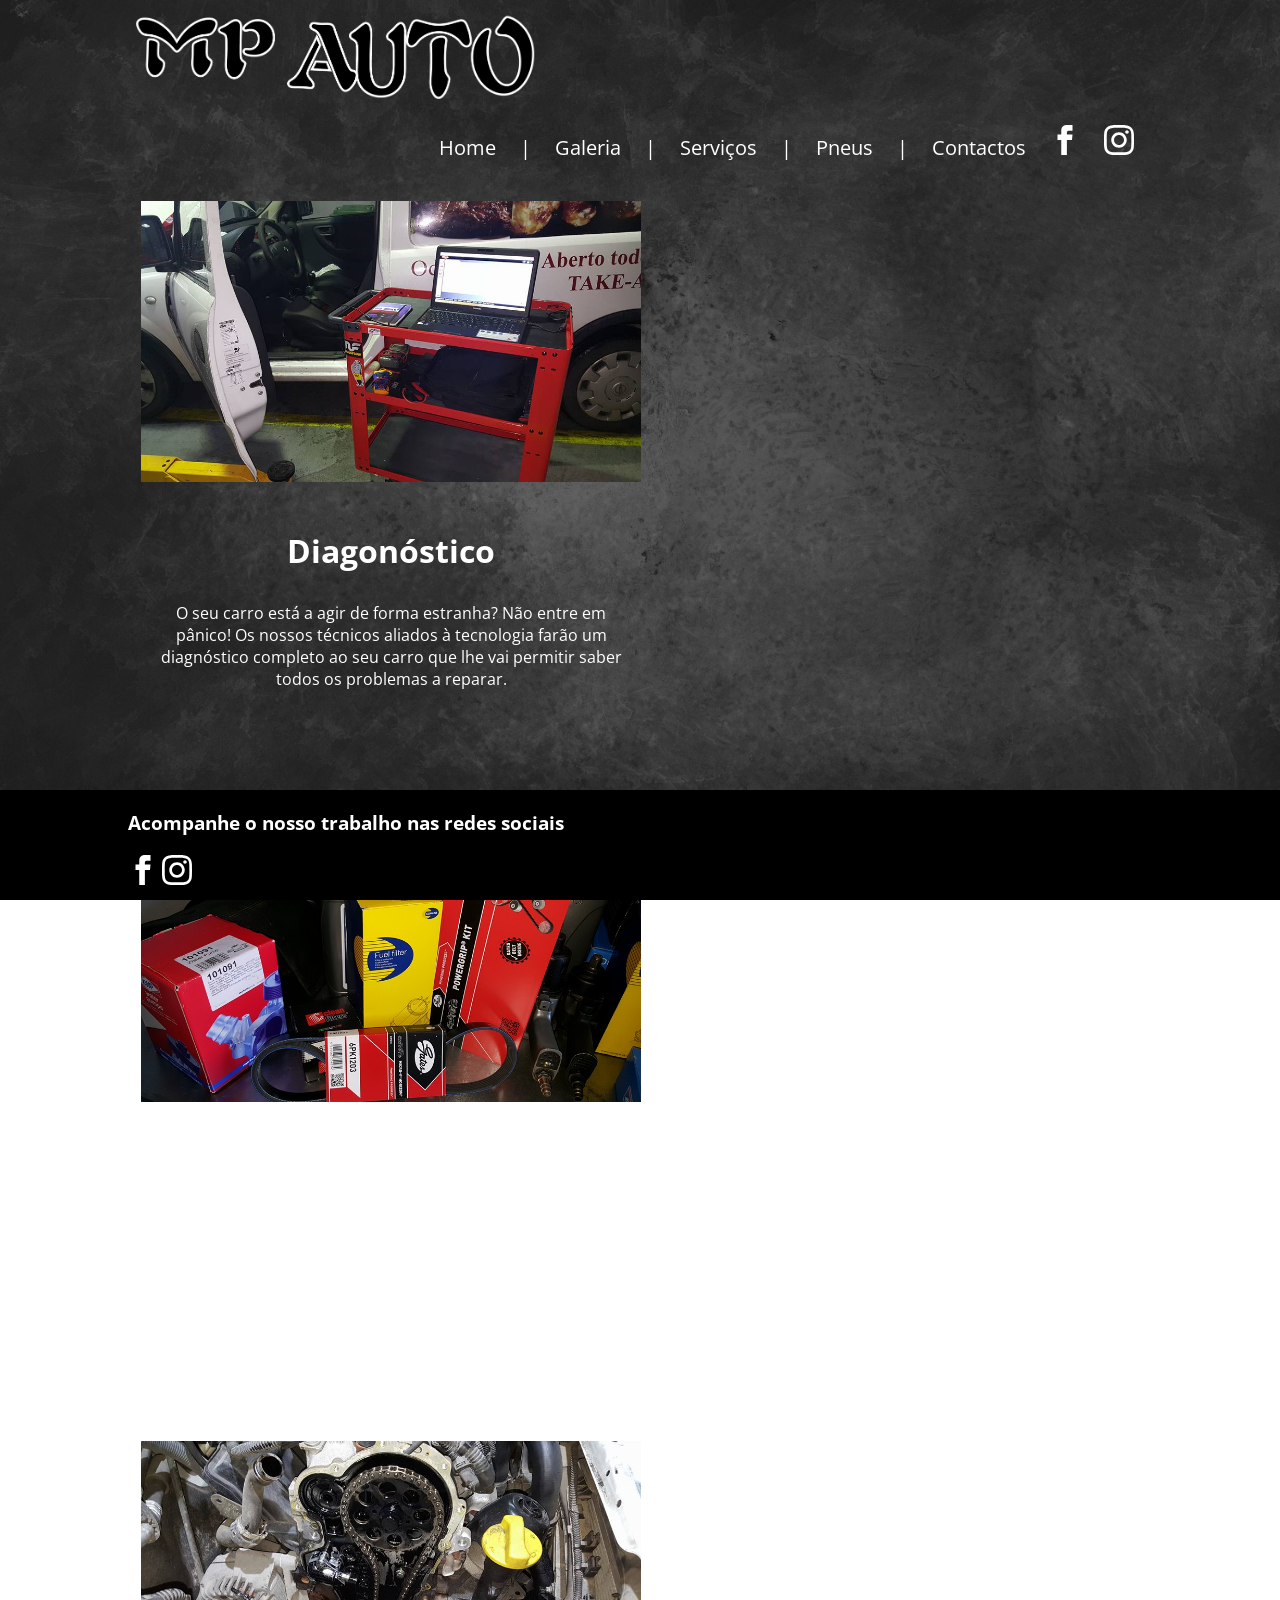
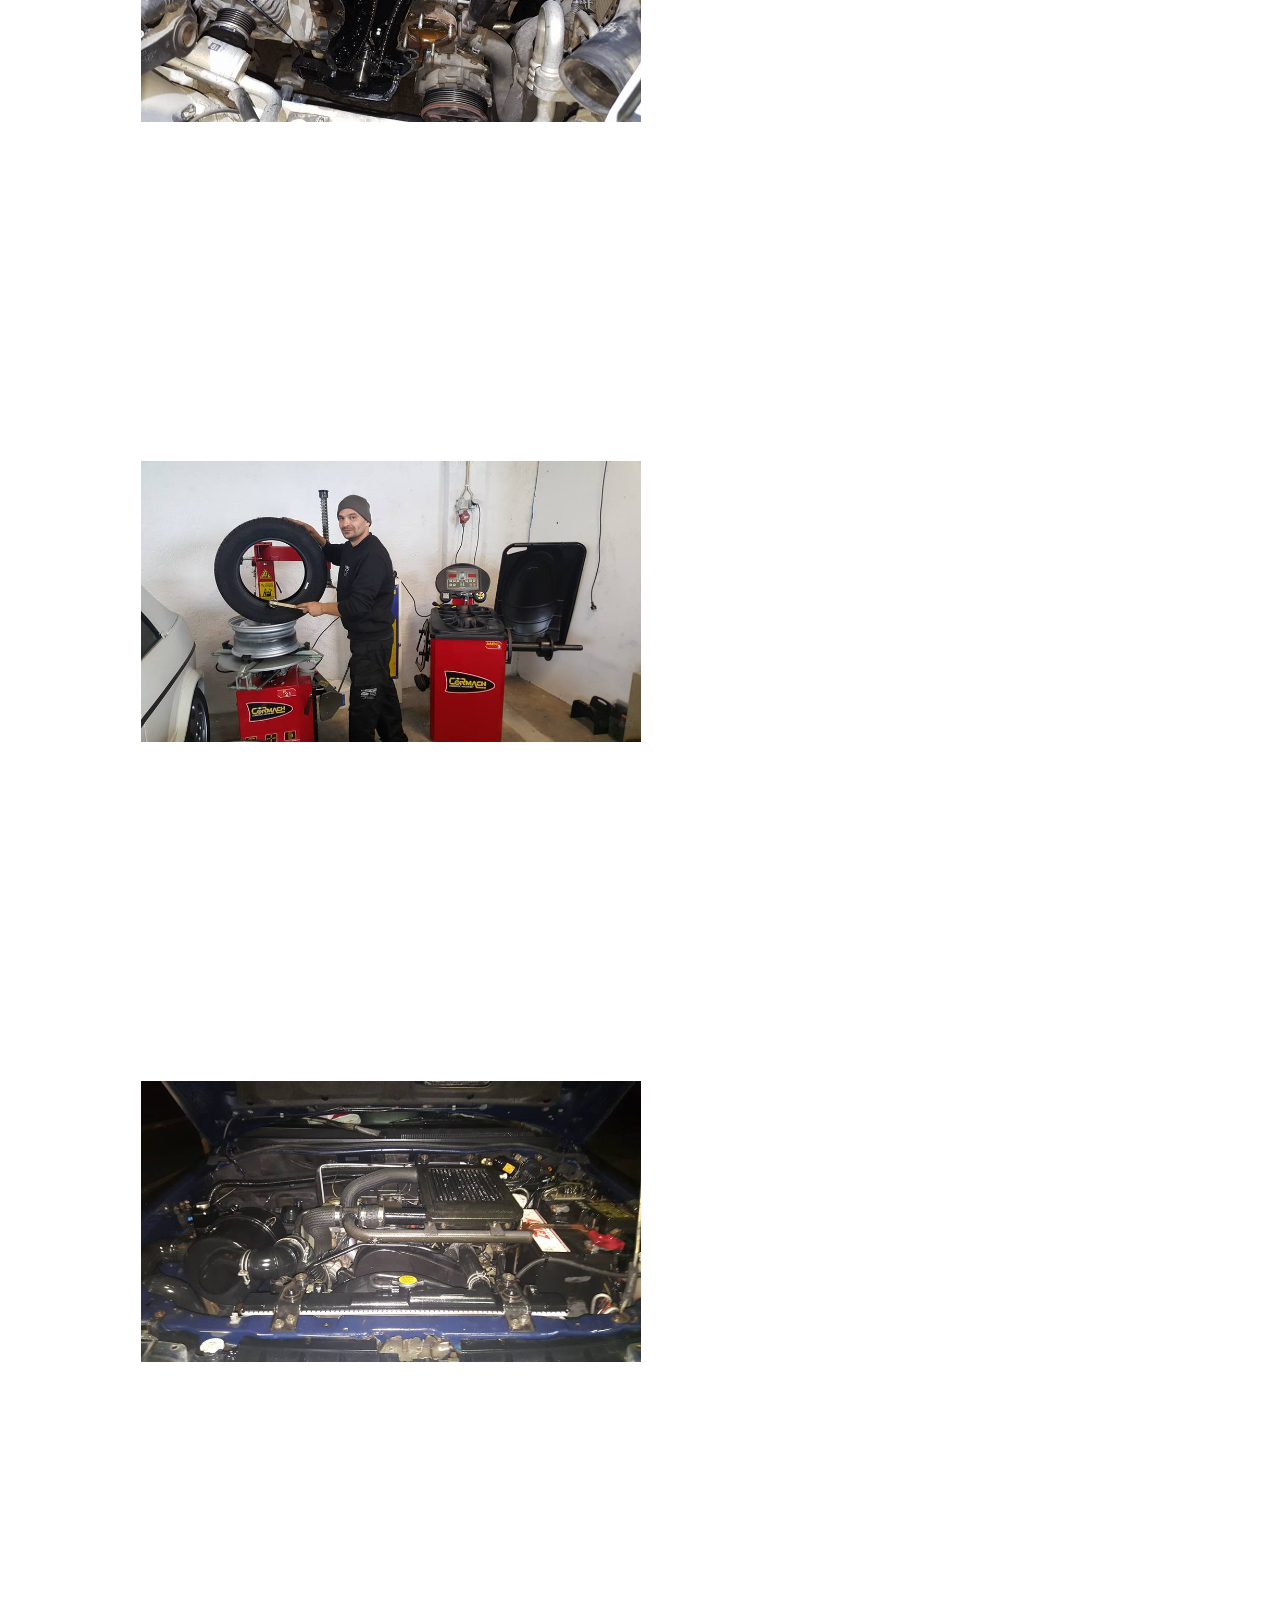
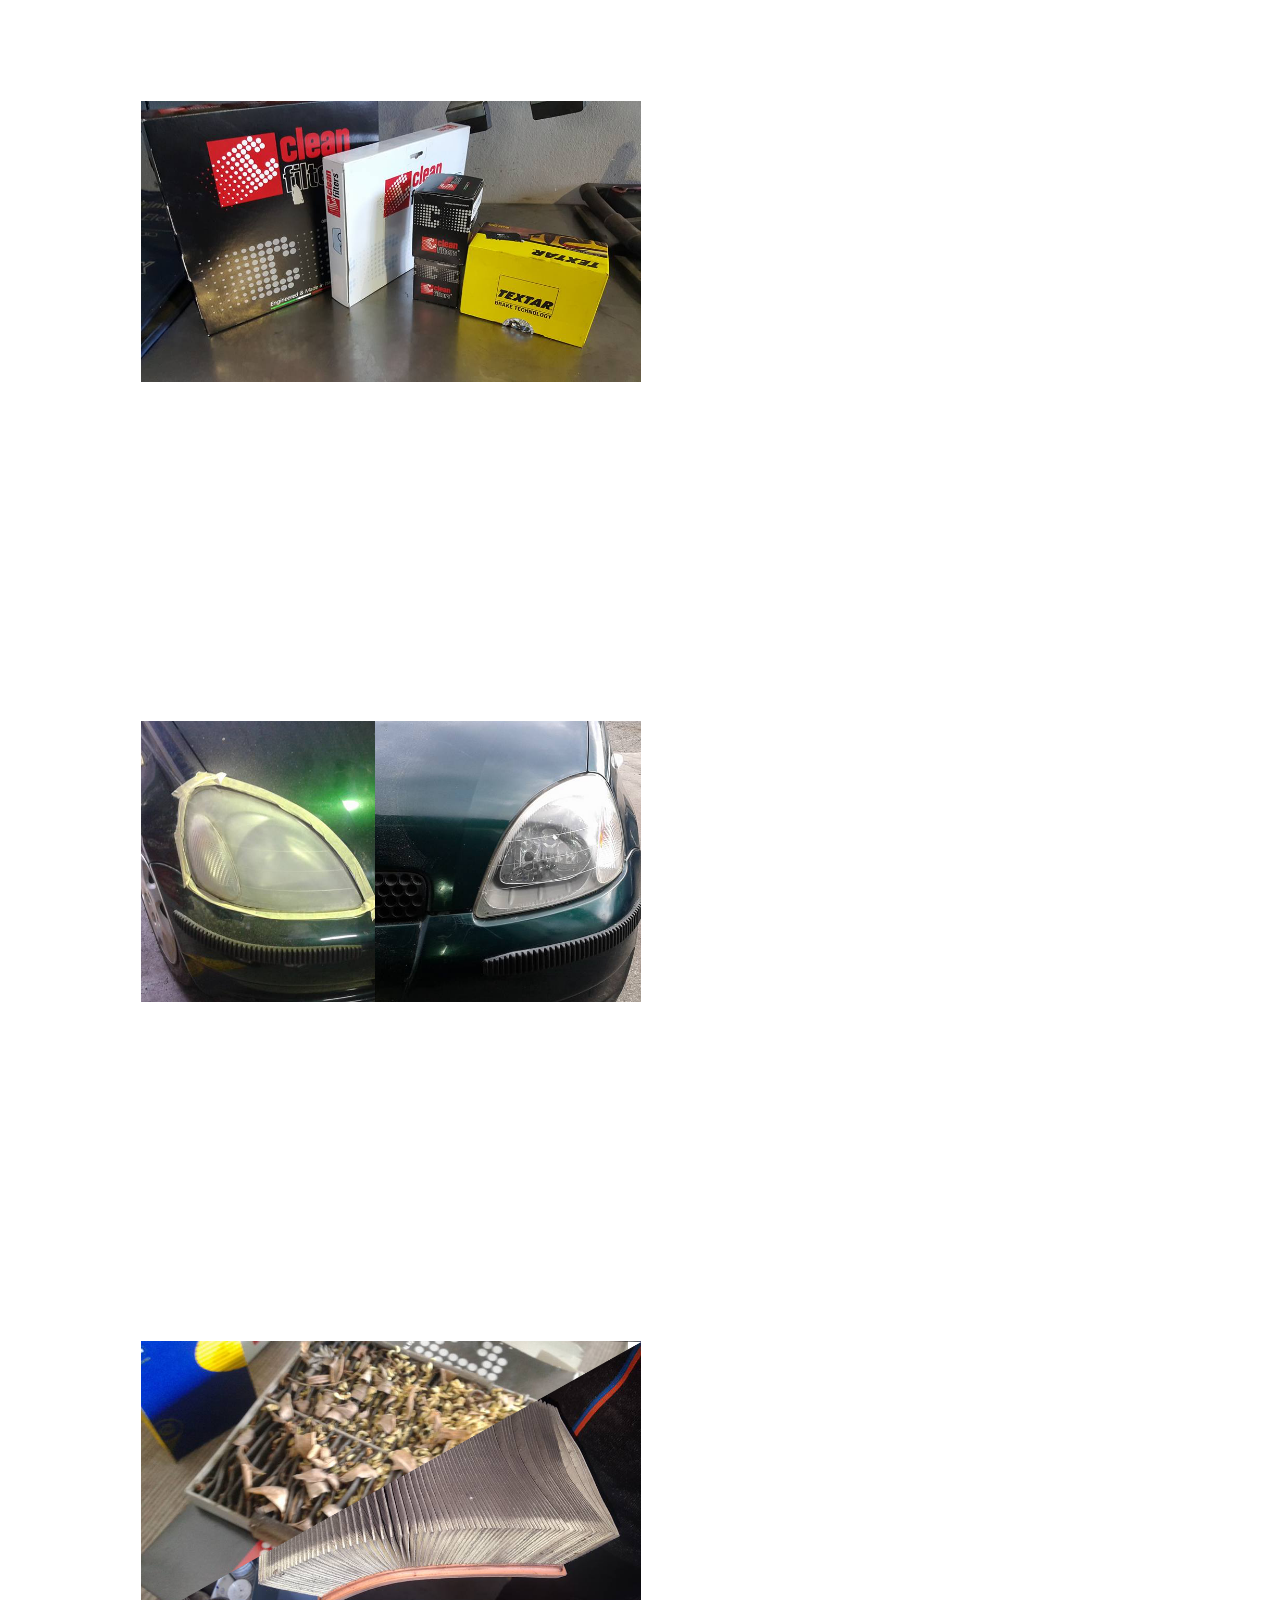
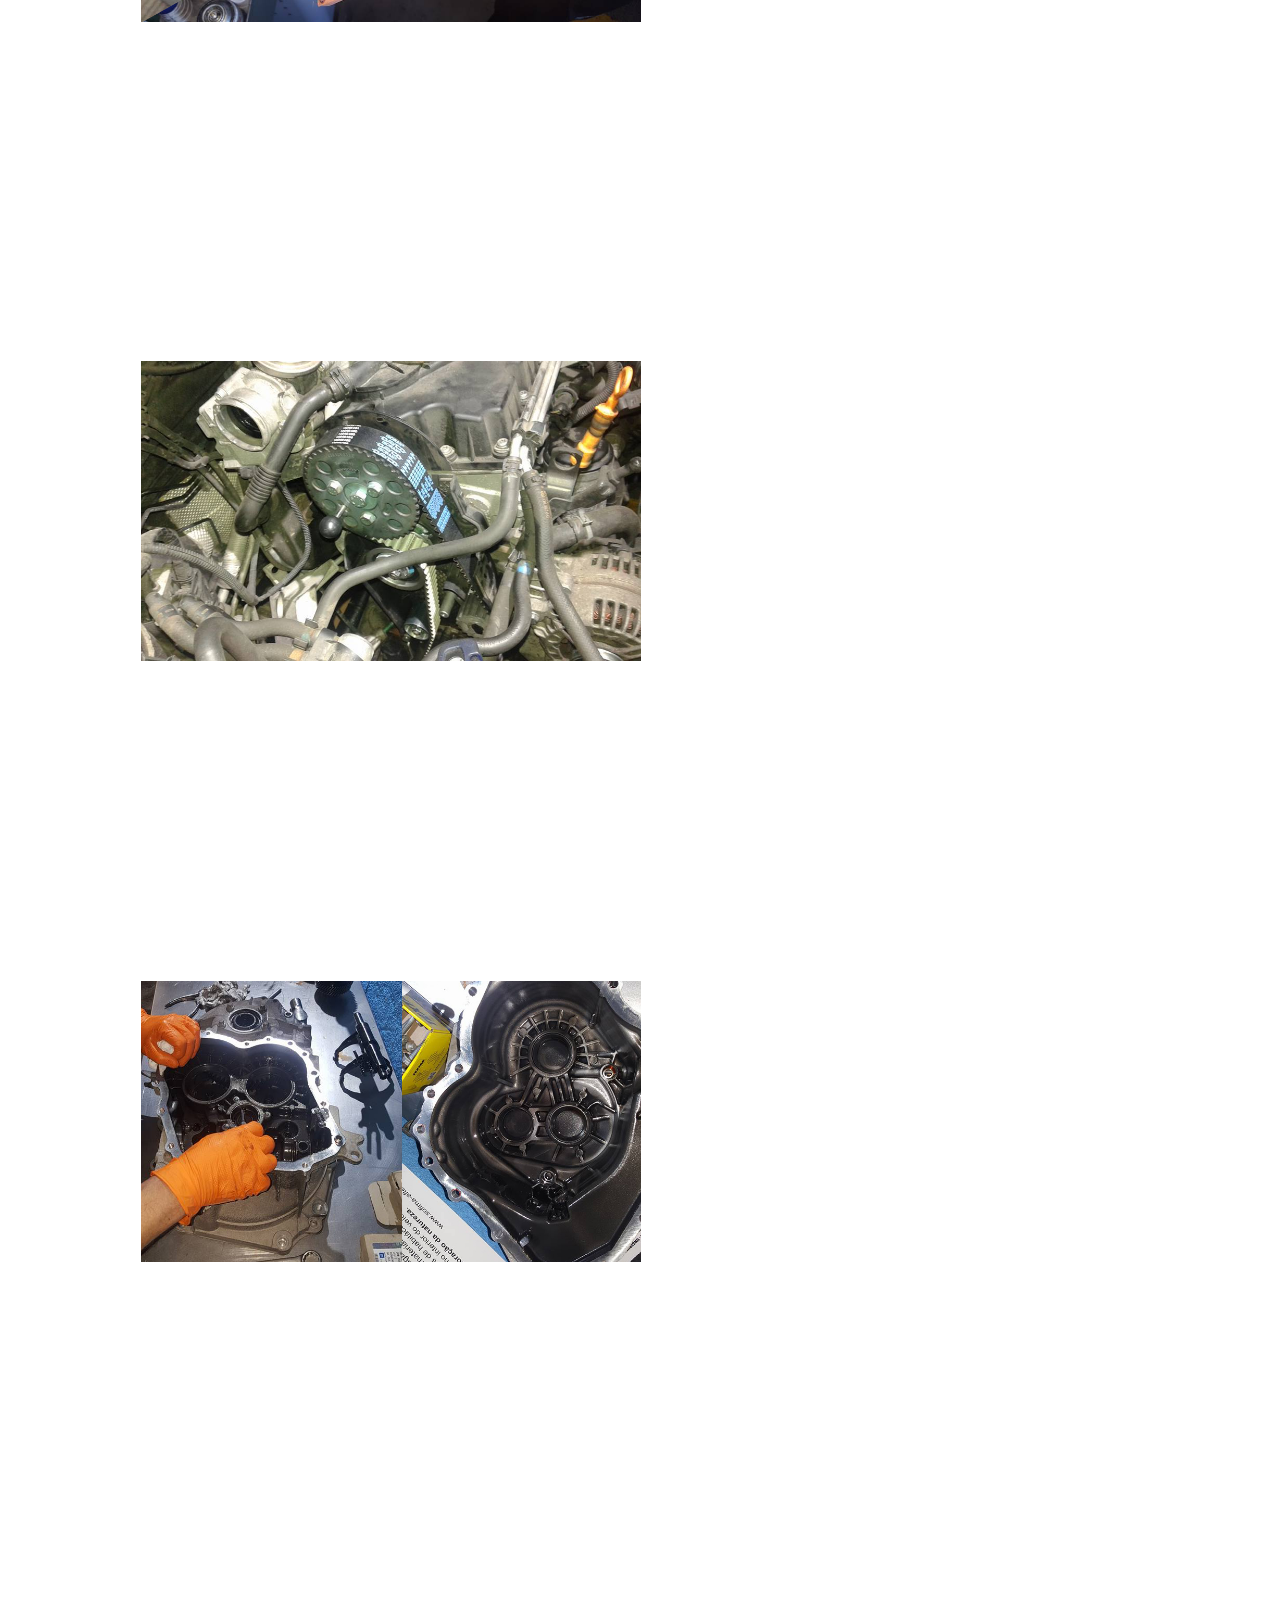
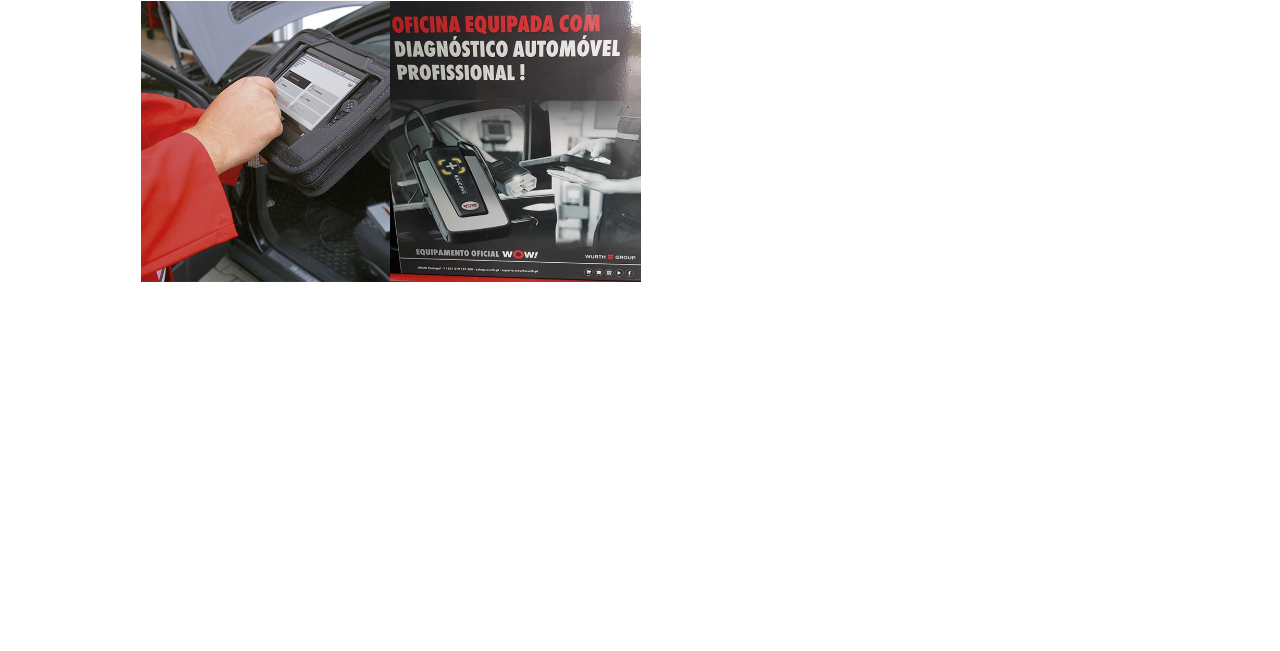
<file: servicos.html>
<!DOCTYPE html>
<html lang="pt">

<head class="frame">
    <meta charset="UTF-8">
    <meta name="viewport" content="width=device-width, initial-scale=1.0">
    <title>MP Auto</title>
    <link rel="stylesheet" href="css/servicos-css.css">
    <link rel="icon" type="image/png" href="img/favicon.png" />
</head>

<header class="frame">
    <div class="container">
        <a href="index.html" class="logo">
            <img src="img/logo.png" alt="" width="400" />
        </a>
        <nav>
            <ul>
                <li><a href="index.html">Home</a></li>
                <li>|</li>
                <li><a href="galeria.html">Galeria</a></li>
                <li>|</li>
                <li><a href="servicos.html">Serviços</a></li>
                <li>|</li>
                <li><a href="pneus.html">Pneus</a></li>
                <li>|</li>
                <li><a href="contactos.html">Contactos</a></li>
                <li>
                    <a href="https://www.facebook.com/profile.php?id=100057649629969" class="social-logo">
                        <img src="img/facebook.svg" alt="Facebook" width="30px" />
                    </a>
                </li>
                <li>
                    <a href="https://www.instagram.com/mpaut_o/" class="social-logo">
                        <img src="img/instagram.svg" alt="Instagram" width="30px" />
                    </a>
                </li>
            </ul>
        </nav>
    </div>
</header>

<body>
    <br>
    <br>

    <div class="gallery">
        <img src="servicos/diagonostico.jpg" alt="" width="600" height="400">
        <div class="desc">
            <h2>Diagonóstico</h2>
            <p>O seu carro está a agir de forma estranha? Não entre em pânico! Os nossos técnicos aliados à tecnologia farão um diagnóstico completo ao seu carro que lhe vai permitir saber todos os problemas a reparar.</p>
        </div>
    </div>

    <div class="gallery">
        <img src="servicos/revisao.jpg" alt="" width="600" height="400">
        <div class="desc">
            <h2>Revisão</h2>
            <p>Veiculo de trabalho? Uma viagem longa? Inspeção a chegar? <br>A revisão é uma manutenção personalizada e adaptada a cada carro, quilometragem e tipo de utilização. <br>Não espere pelas avarias, agende já uma revisão para o seu veiculo e garanta o seu bom funcionamento a longo prazo.</p>
        </div>
    </div>

    <div class="gallery">
        <img src="servicos/reparacao.jpg" alt="" width="600" height="400">
        <div class="desc">
            <h2>Reparação Automóvel</h2>
            <p>O seu carro deixou-o apeado? Não tema, os nossos técnicos vão tratar do seu veiculo como um filho e colocá-lo a funcionar num instante e melhor que nunca.</p>
        </div>
    </div>

    <div class="gallery">
        <img src="servicos/pneus.jpg" alt="" width="600" height="400">
        <div class="desc">
            <h2>Pneus</h2>
            <p>Aconselhe-se junto dos nossos técnicos sobre qual o pneu mais indicado para o seu carro e para a utilização que lhe dá. Quando terminar a sua escolha, realizamos a montagem e calibração deles.</p>
        </div>
    </div>

    <div class="gallery">
        <img src="servicos/mecanica.jpg" alt="" width="600" height="400">
        <div class="desc">
            <h2>Mecânica e Electricidade</h2>
            <p>Temos um vasto leque de serviços para o acompanhar em todas as necessidades do seu carro. Desde troca da correia de distribuição, mudança de alternador, mudança do motor de arranque ou a troca da embreagem. Verificamos a sua viatura, aconselhamos, e entregamos um orçamento para que tenha o serviço com a melhor relação qualidade/preço.</p>
        </div>
    </div>

    <div class="gallery">
        <img src="servicos/arcondicionado.jpg" alt="" width="600" height="400">
        <div class="desc">
            <h2>Ar Condicionado</h2>
            <p>O ar condicionado fornece uma temperatura agradável interior da viatur e também um interior saudável, sem pólen ou mau cheiro. Tal como todas as outras partes do seu veículo, é necessário verificar, manter e limpar regularmente.</p>
        </div>
    </div>

    <div class="gallery">
        <img src="servicos/farois.png" alt="" width="600" height="400">
        <div class="desc">
            <h2>Polimento de Faróis</h2>
            <p>Faróis baços e amarelados? Não coloque a sua segurança e a dos outros condutores em risco. Fale connosco e voltamos a trazer a luz de volta ao seu caminho.</p>
        </div>
    </div>

    <div class="gallery">
        <img src="servicos/filtros.jpg" alt="" width="600" height="400">
        <div class="desc">
            <h2>Filtros de Ar</h2>
            <p>Odores estranhos e má circulação? Rápidamente substituimos os seus filtros e trazemos de volta o ar fresco ao seu carro.</p>
        </div>
    </div>

    <div class="gallery">
        <img src="servicos/distribuicao.jpg" alt="" width="600" height="400">
        <div class="desc">
            <h2>Correias de Distribuição</h2>
            <p>Sempre sobre uma enorme tensão, sofrem igualmente um enorme desgaste. São um dos componentes mais importantes e caso se estrague pode causar danos irreversíveis ao seu motor.</p>
        </div>
    </div>

    <div class="gallery">
        <img src="servicos/velocidades.jpg" alt="" width="600" height="400">
        <div class="desc">
            <h2>Reparação de Caixas de Velocidades</h2>
            <p></p>
        </div>
    </div>

    <div class="gallery">
        <img src="servicos/tecnologia.jpg" alt="" width="600" height="400">
        <div class="desc">
            <h2>A melhor tecnologia para o melhor serviço</h2>
            <p></p>
        </div>
    </div>
</body>

<footer class="rodape">
    <div class="footer">
        <h3>
            <p>Acompanhe o nosso trabalho nas redes sociais</p>
        </h3>
        <div class="social-footer">
            <a href="https://www.facebook.com/profile.php?id=100057649629969">
                <img src="img/facebook.svg" alt="Facebook" width="30px" /></a>
            <a href="https://www.instagram.com/mpaut_o/">
                <img src="img/instagram.svg" alt="Instagram" width="30px" /></a>
        </div>
    </div>
</footer>

</html>
</file>
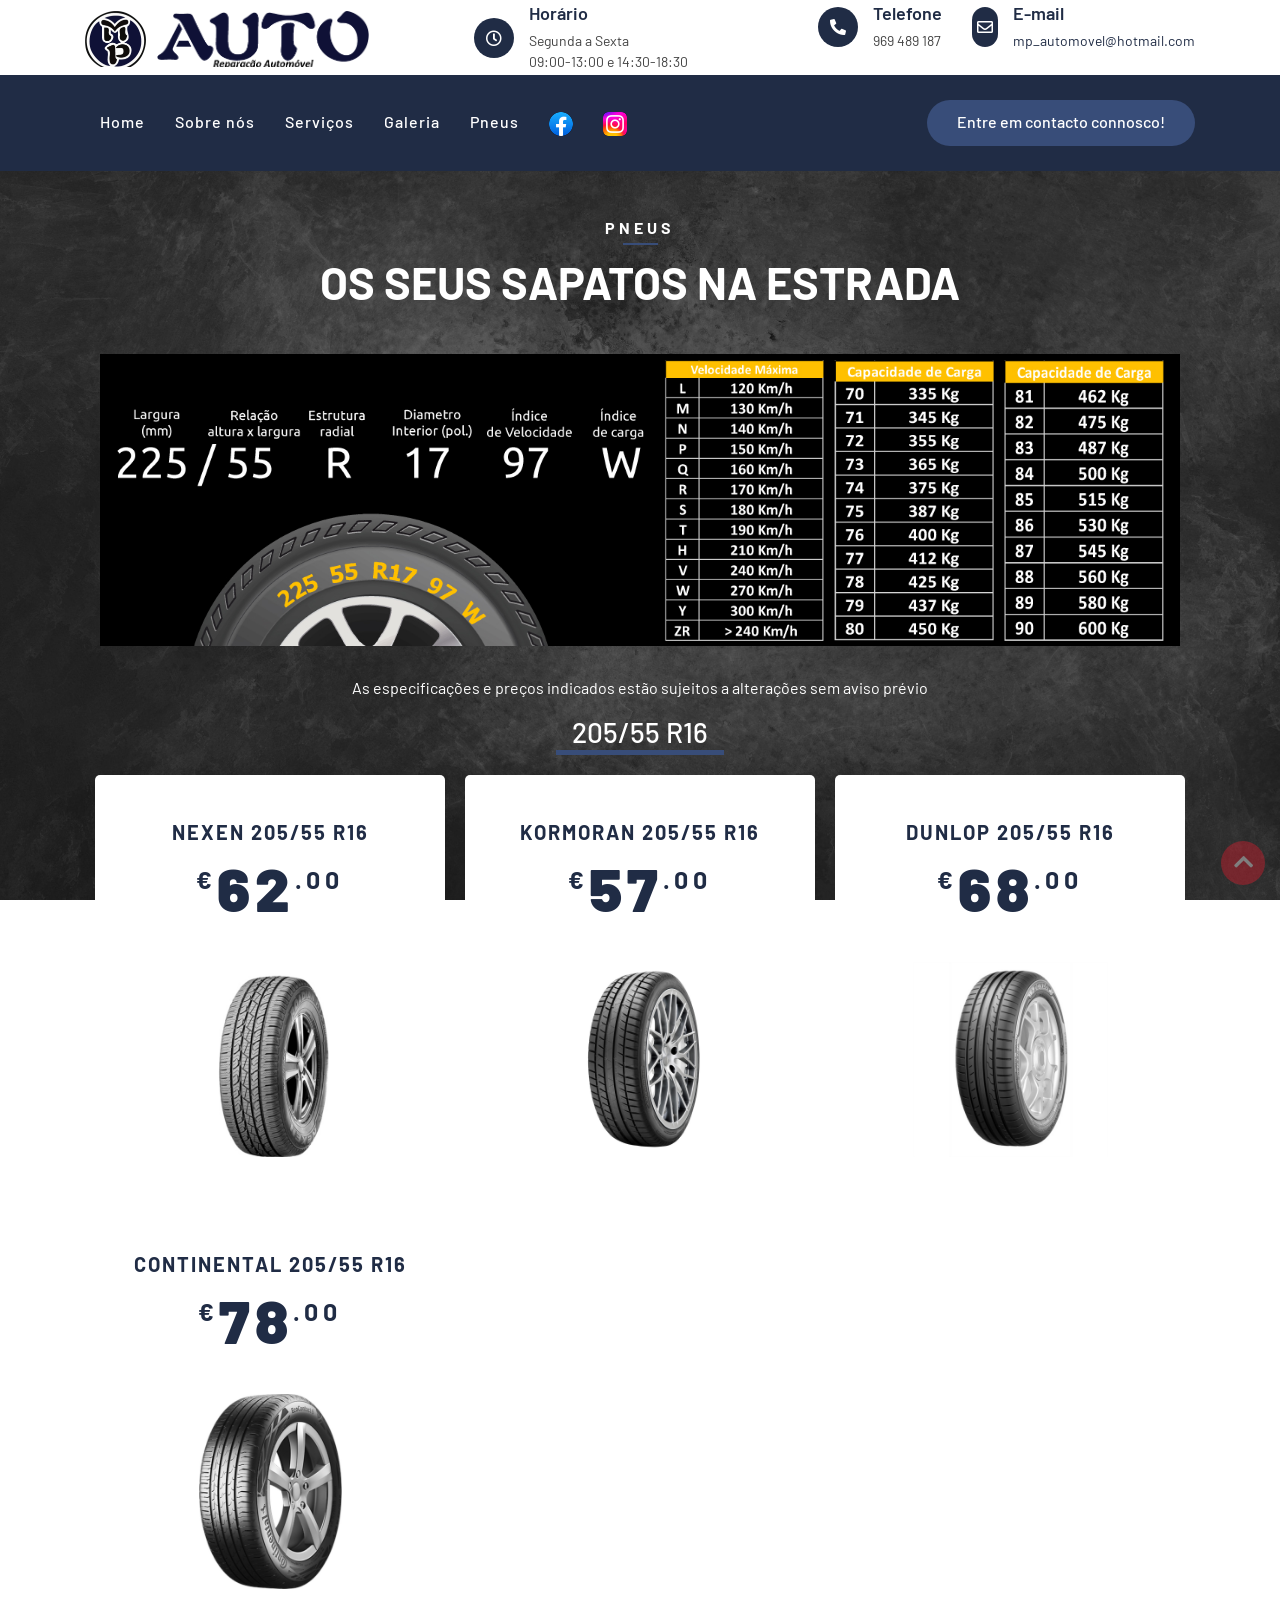
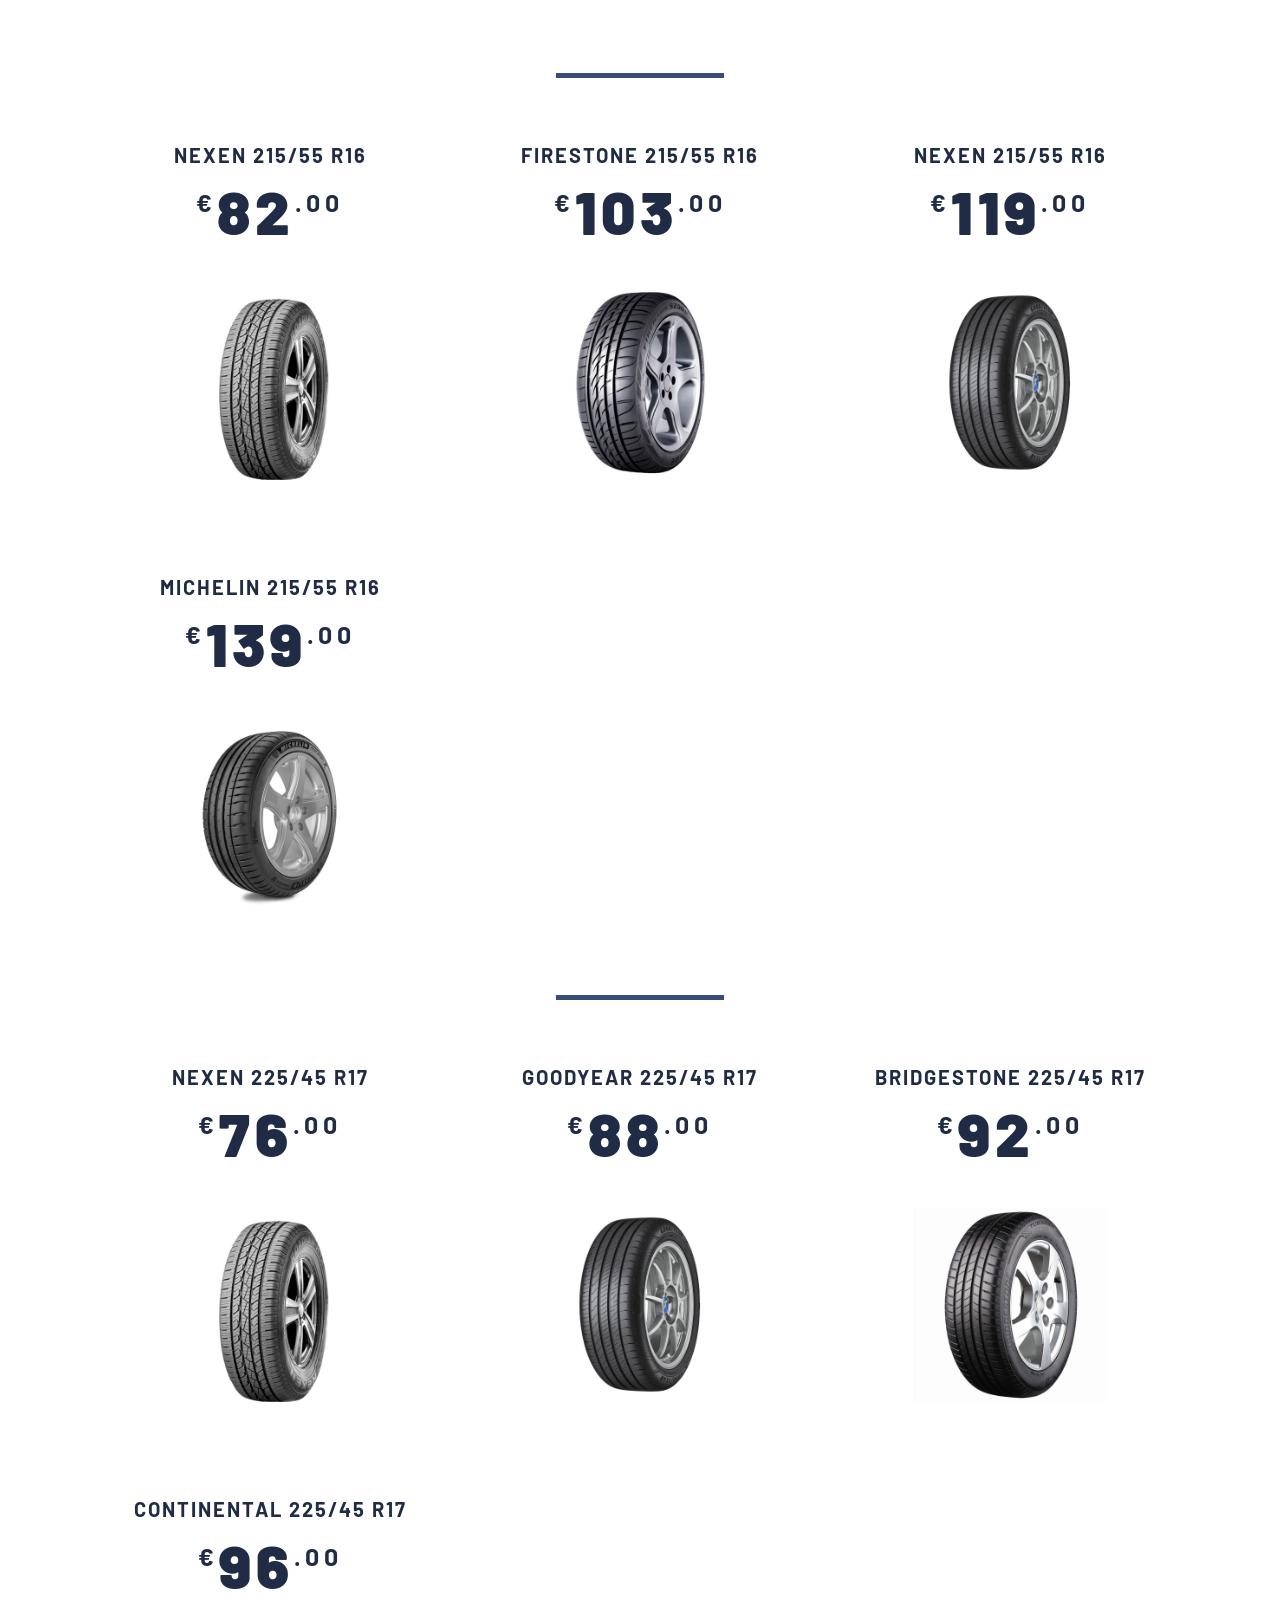
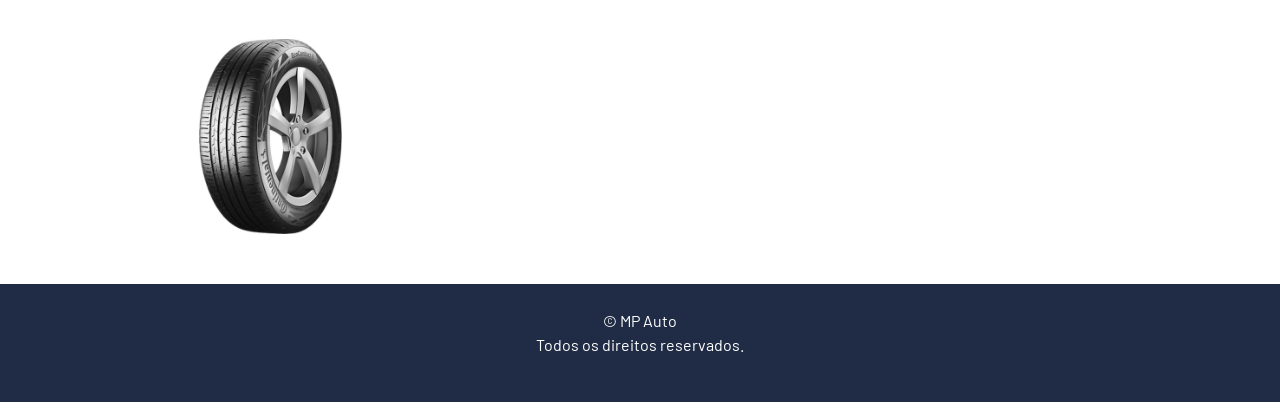
<file: tires.html>
<!DOCTYPE html>
<html lang="en">

<head>
    <meta charset="utf-8">
    <title>MP Auto - Reparação automóvel</title>
    <meta content="width=device-width, initial-scale=1.0" name="viewport">

    <!-- Favicon -->
    <link href="./img/favicon.ico" rel="icon">

    <!-- Google Font -->
    <link href="https://fonts.googleapis.com/css2?family=Barlow:wght@400;500;600;700;800;900&display=swap" rel="stylesheet">

    <!-- CSS Libraries -->
    <link href="https://stackpath.bootstrapcdn.com/bootstrap/4.4.1/css/bootstrap.min.css" rel="stylesheet">
    <link href="https://cdnjs.cloudflare.com/ajax/libs/font-awesome/5.10.0/css/all.min.css" rel="stylesheet">
    <link href="./lib/flaticon/font/flaticon.css" rel="stylesheet">
    <link href="./lib/animate/animate.min.css" rel="stylesheet">
    <link href="./lib/owlcarousel/assets/owl.carousel.min.css" rel="stylesheet">

    <!-- Template Stylesheet -->
    <link href="./css/style.css" rel="stylesheet">
</head>


<body>
    <!-- Top Bar Start -->
    <div class="top-bar">
        <div class="container">
            <div class="row align-items-center">
                <div class="col-lg-4 col-md-12">
                    <div class="logo">
                        <a href="./index.html">
                            <h1><img src="./img/logos/logo.png" alt="Logo"> <img src="./img/logos/logo2.png" alt="Logo">
                                <!--<span style="padding-top: 50px;">MP Auto</span>-->
                            </h1>
                        </a>
                    </div>
                </div>
                <div class="col-lg-8 col-md-7 d-none d-lg-block">

                    <div class="row">
                        <div class="col-4">
                            <div class="top-bar-item">
                                <div class="top-bar-icon">
                                    <i class="far fa-clock"></i>
                                </div>
                                <div class="top-bar-text">
                                    <h3>Horário</h3>
                                    <p>Segunda a Sexta</p>
                                    <p>09:00-13:00 e 14:30-18:30</p>
                                </div>
                            </div>
                        </div>

                        <div class="col-4">
                            <div class="top-bar-item">
                                <div class="top-bar-icon">
                                    <i class="fa fa-phone-alt"></i>
                                </div>
                                <div class="top-bar-text">
                                    <h3>Telefone</h3>
                                    <p>969 489 187</p>
                                </div>
                            </div>
                        </div>

                        <div class="col-4">
                            <div class="top-bar-item">
                                <div class="top-bar-icon">
                                    <i class="far fa-envelope"></i>
                                </div>
                                <div class="top-bar-text">
                                    <h3>E-mail</h3>
                                    <p><a href="mailto:mp_automovel@hotmail.com">mp_automovel@hotmail.com</a></p>
                                </div>
                            </div>
                        </div>
                    </div>
                </div>
            </div>
        </div>
    </div>
    <!-- Top Bar End -->

    <!-- Nav Bar Start -->
    <div class="nav-bar">
        <div class="container">
            <nav class="navbar navbar-expand-lg bg-dark navbar-dark">
                <a href="#" class="navbar-brand">MENU</a>
                <button type="button" class="navbar-toggler" data-toggle="collapse" data-target="#navbarCollapse">
                    <span class="navbar-toggler-icon"></span>
                </button>

                <div class="collapse navbar-collapse justify-content-between" id="navbarCollapse">
                    <div class="navbar-nav mr-auto">
                        <a href="./index.html" class="nav-item nav-link">Home</a>
                        <a href="./about.html" class="nav-item nav-link">Sobre nós</a>
                        <a href="./service.html" class="nav-item nav-link">Serviços</a>
                        <a href="./galery.html" class="nav-item nav-link">Galeria</a>
                        <a href="./tires.html" class="nav-item nav-link">Pneus</a>
                        <a href="https://www.facebook.com/profile.php?id=100057649629969" class="nav-item nav-link"><img src="./img/logos/face.png"></a>
                        <a href="https://www.instagram.com/mpaut_o/" class="nav-item nav-link"><img src="./img/logos/instagram.png"></a>
                    </div>
                    <div class="ml-auto">
                        <a class="btn btn-custom" href="./contact.html">Entre em contacto connosco!</a>
                    </div>
                </div>
            </nav>
        </div>
    </div>
    <!-- Nav Bar End -->


    <!-- Price Start -->
    <div class="price">

        <div class="container">
            <div class="section-header text-center">
                <p>Pneus</p>
                <h2>OS SEUS SAPATOS NA ESTRADA</h2>
            </div>

            <div class="row">
                <div class="col-md-12">
                    <img src="./img/pneus/guia.jpg" alt="" class="Guia de Pneus" style="margin-left:auto; margin-right: auto; width: 100%; padding-bottom: 30px;">
                </div>
            </div>

            <div>
                <p style="color:white; text-align: center; ">As especificações e preços indicados estão sujeitos a alterações sem aviso prévio</p>
            </div>

            <div class="row">

                <div class="col-md-12">
                    <h3 class="tire-section text-center" style="color:white">205/55 R16</h3>
                </div>

                <div class="col-md-4">
                    <div class="price-item">
                        <div class="price-header">
                            <h3>Nexen 205/55 R16</h3>
                            <h2><span>€</span><strong>62</strong><span>.00</span></h2>
                        </div>
                        <div class="price-body">
                            <img src="./img/pneus/Nexen.jpg" style="width: 195px;">
                        </div>
                    </div>
                </div>

                <div class="col-md-4">
                    <div class="price-item">
                        <div class="price-header">
                            <h3>Kormoran 205/55 R16</h3>
                            <h2><span>€</span><strong>57</strong><span>.00</span></h2>
                        </div>
                        <div class="price-body">
                            <img src="./img/pneus/Kormoran.jpg" style="width: 195px;">
                        </div>
                    </div>
                </div>

                <div class="col-md-4">
                    <div class="price-item">
                        <div class="price-header">
                            <h3>Dunlop 205/55 R16</h3>
                            <h2><span>€</span><strong>68</strong><span>.00</span></h2>
                        </div>
                        <div class="price-body">
                            <img src="./img/pneus/Dunlop.jpg" style="width: 195px;">
                        </div>
                    </div>
                </div>

                <div class="col-md-4">
                    <div class="price-item">
                        <div class="price-header">
                            <h3>Continental 205/55 R16</h3>
                            <h2><span>€</span><strong>78</strong><span>.00</span></h2>
                        </div>
                        <div class="price-body">
                            <img src="./img/pneus/Continental.jpg" style="width: 195px;">
                        </div>
                    </div>
                </div>
            </div>

            <div class="row">

                <div class="col-md-12">
                    <h3 class="tire-section text-center" style="color:white">215/55 R16</h3>
                </div>

                <div class="col-md-4">
                    <div class="price-item">
                        <div class="price-header">
                            <h3>Nexen 215/55 R16</h3>
                            <h2><span>€</span><strong>82</strong><span>.00</span></h2>
                        </div>
                        <div class="price-body">
                            <img src="./img/pneus/Nexen.jpg" style="width: 195px;">
                        </div>
                    </div>
                </div>

                <div class="col-md-4">
                    <div class="price-item">
                        <div class="price-header">
                            <h3>Firestone 215/55 R16</h3>
                            <h2><span>€</span><strong>103</strong><span>.00</span></h2>
                        </div>
                        <div class="price-body">
                            <img src="./img/pneus/Firestone.jpg" style="width: 195px;">
                        </div>
                    </div>
                </div>

                <div class="col-md-4">
                    <div class="price-item">
                        <div class="price-header">
                            <h3>Nexen 215/55 R16</h3>
                            <h2><span>€</span><strong>119</strong><span>.00</span></h2>
                        </div>
                        <div class="price-body">
                            <img src="./img/pneus/Goodyear.jpg" style="width: 195px;">
                        </div>
                    </div>
                </div>

                <div class="col-md-4">
                    <div class="price-item">
                        <div class="price-header">
                            <h3>Michelin 215/55 R16</h3>
                            <h2><span>€</span><strong>139</strong><span>.00</span></h2>
                        </div>
                        <div class="price-body">
                            <img src="./img/pneus/Michelin.jpg" style="width: 195px;">
                        </div>
                    </div>
                </div>
            </div>

            <div class="row">

                <div class="col-md-12">
                    <h3 class="tire-section text-center" style="color:white">225/45 R17</h3>
                </div>

                <div class="col-md-4">
                    <div class="price-item">
                        <div class="price-header">
                            <h3>Nexen 225/45 R17</h3>
                            <h2><span>€</span><strong>76</strong><span>.00</span></h2>
                        </div>
                        <div class="price-body">
                            <img src="./img/pneus/Nexen.jpg" style="width: 195px;">
                        </div>
                    </div>
                </div>

                <div class="col-md-4">
                    <div class="price-item">
                        <div class="price-header">
                            <h3>Goodyear 225/45 R17</h3>
                            <h2><span>€</span><strong>88</strong><span>.00</span></h2>
                        </div>
                        <div class="price-body">
                            <img src="./img/pneus/Goodyear.jpg" style="width: 195px;">
                        </div>
                    </div>
                </div>

                <div class="col-md-4">
                    <div class="price-item">
                        <div class="price-header">
                            <h3>Bridgestone 225/45 R17</h3>
                            <h2><span>€</span><strong>92</strong><span>.00</span></h2>
                        </div>
                        <div class="price-body">
                            <img src="./img/pneus/Bridgestone.jpg" style="width: 195px;">
                        </div>
                    </div>
                </div>

                <div class="col-md-4">
                    <div class="price-item">
                        <div class="price-header">
                            <h3>Continental 225/45 R17</h3>
                            <h2><span>€</span><strong>96</strong><span>.00</span></h2>
                        </div>
                        <div class="price-body">
                            <img src="./img/pneus/Continental.jpg" style="width: 195px;">
                        </div>
                    </div>
                </div>
            </div>
        </div>
        <!-- Price End -->


        <!-- Footer Start -->
        <div class="footer">
            <div class="container copyright">
                <p>&copy; MP Auto</p>
                <p>Todos os direitos reservados.</p>
            </div>
        </div>
        <!-- Footer End -->

        <!-- Back to top button -->
        <a href="#" class="back-to-top"><i class="fa fa-chevron-up"></i></a>

        <!-- Pre Loader -->
        <div id="loader" class="show">
            <div class="loader"></div>
        </div>

        <!-- JavaScript Libraries -->
        <script src="https://code.jquery.com/jquery-3.4.1.min.js"></script>
        <script src="https://stackpath.bootstrapcdn.com/bootstrap/4.4.1/js/bootstrap.bundle.min.js"></script>
        <script src="./lib/easing/easing.min.js"></script>
        <script src="./lib/owlcarousel/owl.carousel.min.js"></script>
        <script src="./lib/waypoints/waypoints.min.js"></script>
        <script src="./lib/counterup/counterup.min.js"></script>

        <!-- Template Javascript -->
        <script src="./js/main.js"></script>
</body>

</html>

<style>
    .price-item {
        margin-left: 10px;
        margin-right: 10px;
    }

    .tire-section::after {
        content: "";
        display: block;
        width: 6em;
        max-width: 70%;
        border-bottom: 5px solid #384D79;
        margin-bottom: 2em;
        margin-right: auto;
        margin-left: auto;
        margin-bottom: 20px;
    }
</style>
</file>
<file: lib/flaticon/font/flaticon.css>
/*
  	Flaticon icon font: Flaticon
  	Creation date: 11/10/2020 08:08
  	*/

@font-face {
  font-family: "Flaticon";
  src: url("./Flaticon.eot");
  src: url("./Flaticon.eot?#iefix") format("embedded-opentype"),
       url("./Flaticon.woff2") format("woff2"),
       url("./Flaticon.woff") format("woff"),
       url("./Flaticon.ttf") format("truetype"),
       url("./Flaticon.svg#Flaticon") format("svg");
  font-weight: normal;
  font-style: normal;
}

@media screen and (-webkit-min-device-pixel-ratio:0) {
  @font-face {
    font-family: "Flaticon";
    src: url("./Flaticon.svg#Flaticon") format("svg");
  }
}

[class^="flaticon-"]:before, [class*=" flaticon-"]:before,
[class^="flaticon-"]:after, [class*=" flaticon-"]:after {   
  font-family: Flaticon;
        font-size: 20px;
font-style: normal;
margin-left: 20px;
}

.flaticon-car-wash-1:before { content: "\f100"; }
.flaticon-car-service:before { content: "\f101"; }
.flaticon-seat:before { content: "\f102"; }
.flaticon-car-service-1:before { content: "\f103"; }
.flaticon-car-wash:before { content: "\f104"; }
.flaticon-brush:before { content: "\f105"; }
.flaticon-vacuum-cleaner:before { content: "\f106"; }
.flaticon-brush-1:before { content: "\f107"; }
.flaticon-car-service-2:before { content: "\f108"; }
.flaticon-car-service-3:before { content: "\f109"; }
</file>
<file: css/style.css>
/*******************************/
/********* General CSS *********/
/*******************************/
body {
    color: #444444;
    font-weight: 400;
    /* background: red; */
    background-image: url('../img/background.jpg');
    background-repeat: no-repeat;
    background-attachment: fixed;
    background-size: cover;
    font-family: 'Barlow', sans-serif;
}

h1,
h2,
h3,
h4,
h5,
h6 {
    color: #202C45;
}

a {
    color: #202C45;
    transition: .3s;
}

a:hover,
a:active,
a:focus {
    color: #E81C2E;
    outline: none;
    text-decoration: none;
}

.btn.btn-custom {
    padding: 10px 30px 12px 30px;
    text-align: center;
    font-size: 16px;
    font-weight: 500;
    color: #ffffff;
    background: #384D79;
    border: none;
    border-radius: 60px;
    box-shadow: inset 0 0 0 0 #202C45;
    transition: ease-out 0.5s;
    -webkit-transition: ease-out 0.5s;
    -moz-transition: ease-out 0.5s;
}

.btn.btn-custom:hover {
    color: #fff;
    background: #202C45;
    box-shadow: inset 200px 0 0 0 #202C45;
}

.btn:focus,
.form-control:focus {
    box-shadow: none;
}

.container-fluid {
    max-width: 1366px;
}

[class^="flaticon-"]:before,
[class*=" flaticon-"]:before,
[class^="flaticon-"]:after,
[class*=" flaticon-"]:after {
    font-size: inherit;
    margin-left: 0;
}


/**********************************/
/****** Loader & Back to Top ******/
/**********************************/
#loader {
    position: fixed;
    top: 0;
    right: 0;
    bottom: 0;
    left: 0;
    display: flex;
    align-items: center;
    justify-content: center;
    background: #ffffff;
    opacity: 0;
    visibility: hidden;
    -webkit-transition: opacity .3s ease-out, visibility 0s linear .3s;
    -o-transition: opacity .3s ease-out, visibility 0s linear .3s;
    transition: opacity .3s ease-out, visibility 0s linear .3s;
    z-index: 999;
}

#loader.show {
    -webkit-transition: opacity .6s ease-out, visibility 0s linear 0s;
    -o-transition: opacity .6s ease-out, visibility 0s linear 0s;
    transition: opacity .6s ease-out, visibility 0s linear 0s;
    visibility: visible;
    opacity: 1;
}

#loader .loader {
    position: relative;
    width: 45px;
    height: 45px;
    border: 5px solid #dddddd;
    border-top: 5px solid #E81C2E;
    border-radius: 50%;
    -webkit-animation: spin 2s linear infinite;
    animation: spin 2s linear infinite;
}

@-webkit-keyframes spin {
    0% {
        -webkit-transform: rotate(0deg);
    }

    100% {
        -webkit-transform: rotate(360deg);
    }
}

@keyframes spin {
    0% {
        transform: rotate(0deg);
    }

    100% {
        transform: rotate(360deg);
    }
}

.back-to-top {
    position: fixed;
    display: none;
    width: 44px;
    height: 44px;
    text-align: center;
    line-height: 1;
    font-size: 22px;
    right: 15px;
    bottom: 15px;
    transition: .5s;
    background: #E81C2E;
    border-radius: 44px;
    z-index: 9;
}

.back-to-top i {
    color: #ffffff;
    padding-top: 10px;
}

.back-to-top:hover {
    background: #202C45;
}


/**********************************/
/********** Top Bar CSS ***********/
/**********************************/
.top-bar {
    position: relative;
    height: 75px;
    display: flex;
    align-items: center;
    background: #ffffff;
}

.top-bar .logo {
    text-align: left;
    overflow: hidden;
}

.top-bar .logo h1 {
    margin: -4px 0 0 0;
    color: #E81C2E;
    font-size: 50px;
    line-height: 50px;
    font-weight: 800;
    letter-spacing: 1px;
    font-style: italic;
}

.top-bar .logo h1 span {
    color: #202C45;
}

.top-bar .logo img {
    max-width: 100%;
    max-height: 60px;
}

.top-bar .top-bar-item {
    display: flex;
    align-items: center;
    justify-content: flex-end;
}

.top-bar .top-bar-icon {
    width: 40px;
    height: 40px;
    display: flex;
    align-items: center;
    justify-content: center;
    background: #202C45;
    border-radius: 40px;
}

.top-bar .top-bar-icon i {
    margin: 0;
    color: #ffffff;
    font-size: 16px;
}

.top-bar .top-bar-text {
    padding-left: 15px;
}

.top-bar .top-bar-text h3 {
    margin: 0 0 5px 0;
    font-size: 18px;
    font-weight: 600;
}

.top-bar .top-bar-text p {
    margin: 0;
    font-size: 14px;
    font-weight: 400;
}

@media (max-width: 991.98px) {
    .top-bar .logo {
        text-align: center;
    }
}


/**********************************/
/*********** Nav Bar CSS **********/
/**********************************/
.nav-bar {
    position: relative;
    background: #202C45;
}

.nav-bar.nav-sticky {
    position: fixed;
    width: 100%;
    top: 0;
    left: 0;
    box-shadow: 0 2px 5px rgba(0, 0, 0, .3);
    z-index: 999;
}

.nav-bar .navbar {
    padding: 20px 0;
    background: #202C45 !important;
    transition: .3s;
}

.nav-bar.nav-sticky .navbar {
    padding: 5px 0;
}

.navbar-dark .navbar-nav .nav-link,
.navbar-dark .navbar-nav .nav-link:focus,
.navbar-dark .navbar-nav .nav-link:hover,
.navbar-dark .navbar-nav .nav-link.active {
    color: #ffffff;
    padding: 15px;
    font-weight: 500;
    letter-spacing: 1px;
}

.navbar-dark .navbar-nav .nav-link:hover,
.navbar-dark .navbar-nav .nav-link.active {
    color: #E81C2E;
}

.nav-bar .dropdown-menu {
    margin-top: 0;
    border: 0;
    border-radius: 0;
    background: #f8f9fa;
}

.nav-bar .btn.btn-custom {
    color: #fff;
    background: #384D79;
    box-shadow: inset 0 0 0 0 #202C45;
}

.nav-bar .btn:hover {
    color: #fff;
    background: #384D79;
    box-shadow: inset 200px 0 0 0 #202C45;
    border: white 0.01px solid;
}

@media (min-width: 992px) {
    .nav-bar .navbar-brand {
        display: none;
    }
}

@media (max-width: 991.98px) {

    .navbar-dark .navbar-nav .nav-link,
    .navbar-dark .navbar-nav .nav-link:focus,
    .navbar-dark .navbar-nav .nav-link:hover,
    .navbar-dark .navbar-nav .nav-link.active {
        padding: 5px 0;
    }

    .nav-bar .dropdown-menu {
        box-shadow: none;
    }

    .nav-bar .btn {
        display: none;
    }
}


/*******************************/
/********** Hero CSS ***********/
/*******************************/
.carousel {
    position: relative;
    width: 100%;
    min-height: 400px;
    margin-bottom: 45px;
    /* background: #ffffff; */

    background-image: url('../img/background.jpg');
    background-repeat: no-repeat;
    background-attachment: fixed;
    background-size: cover;
}

.carousel .container-fluid {
    padding: 0;
}

.carousel .carousel-item {
    position: relative;
    width: 100%;
    min-height: 400px;
    display: flex;
    align-items: center;
    justify-content: center;
    flex-direction: column;
}

.carousel .carousel-img {
    position: relative;
    width: 100%;
    height: 100%;
    min-height: 400px;
    text-align: right;
    overflow: hidden;
}

.carousel .carousel-img::after {
    position: absolute;
    content: "";
    top: 0;
    right: 0;
    bottom: 0;
    left: 0;
    background: rgba(0, 0, 0, .5);
    z-index: 1;
}

.carousel .carousel-img img {
    width: 100%;
    height: 100%;
    object-fit: cover;
}

.carousel .carousel-text {
    position: absolute;
    max-width: 992px;
    padding: 0 15px;
    text-align: center;
    display: flex;
    align-items: center;
    justify-content: center;
    flex-direction: column;
    z-index: 2;
}

.carousel .carousel-text h3 {
    color: #E81C2E;
    font-size: 20px;
    font-weight: 700;
    letter-spacing: 4px;
    text-transform: uppercase;
    margin-bottom: 0px;
}

.carousel .carousel-text h1 {
    color: #ffffff;
    font-size: 90px;
    font-weight: 700;
    margin-bottom: 20px;
    text-transform: capitalize;
}

.carousel .carousel-text p {
    max-width: 500px;
    color: #ffffff;
    font-size: 18px;
    margin-bottom: 40px;
}

.carousel .btn.btn-custom {
    padding: 20px 45px 22px 45px;
    color: #ffffff;
}

.carousel .btn.btn-custom:hover {
    color: #E81C2E;
}

.carousel .owl-nav {
    position: absolute;
    width: 100%;
    height: 50px;
    top: calc(50% - 25px);
    left: 0;
    display: flex;
    justify-content: space-between;
    z-index: 9;
}

.carousel .owl-nav .owl-prev,
.carousel .owl-nav .owl-next {
    width: 50px;
    height: 50px;
    display: flex;
    align-items: center;
    justify-content: center;
    color: #ffffff;
    border-radius: 50px;
    background: rgba(256, 256, 256, .2);
    font-size: 22px;
    transition: .5s;
}

.carousel .owl-nav .owl-prev {
    margin-left: 30px;
}

.carousel .owl-nav .owl-next {
    margin-right: 30px;
}

.carousel .owl-nav .owl-prev:hover,
.carousel .owl-nav .owl-next:hover {
    color: #ffffff;
    background: #E81C2E;
}

.carousel .animated {
    -webkit-animation-duration: 1s;
    animation-duration: 1s;
}

@media (max-width: 991.98px) {
    .carousel .carousel-text h3 {
        margin-bottom: 5px;
    }

    .carousel .carousel-text h1 {
        font-size: 60px;
    }

    .carousel .carousel-text p {
        font-size: 16px;
    }

    .carousel .carousel-text .btn {
        padding: 12px 30px;
        font-size: 15px;
        letter-spacing: 0;
    }
}

@media (max-width: 767.98px) {
    .carousel .carousel-text h3 {
        font-size: 18px;
        letter-spacing: 2px;
        margin-bottom: 15px;
    }

    .carousel .carousel-text h1 {
        font-size: 45px;
    }

    .carousel .carousel-text .btn {
        padding: 10px 25px;
        font-size: 15px;
        letter-spacing: 0;
    }
}

@media (max-width: 575.98px) {
    .carousel .carousel-text h3 {
        font-size: 14px;
        letter-spacing: 1px;
        margin-bottom: 10px;
    }

    .carousel .carousel-text h1 {
        font-size: 30px;
        margin-bottom: 15px;
    }

    .carousel .carousel-text p {
        margin-bottom: 25px;
    }

    .carousel .carousel-text .btn {
        padding: 8px 20px;
        font-size: 14px;
        letter-spacing: 0;
    }
}


/*******************************/
/******* Page Header CSS *******/
/*******************************/
.page-header {
    position: relative;
    padding: 30px 0;
    text-align: center;
    background: #202C45;
    border-top: 1px dotted #ffffff;
}

.page-header h2 {
    position: relative;
    color: #ffffff;
    font-size: 60px;
    font-weight: 700;
    margin-bottom: 20px;
    padding-bottom: 5px;
}

.page-header h2::after {
    position: absolute;
    content: "";
    width: 100px;
    height: 2px;
    left: calc(50% - 50px);
    bottom: 0;
    background: #ffffff;
}

.page-header a {
    position: relative;
    padding: 0 12px;
    font-size: 22px;
    color: #ffffff;
}

.page-header a:hover {
    color: #E81C2E;
}

.page-header a::after {
    position: absolute;
    content: "/";
    width: 8px;
    height: 8px;
    top: -2px;
    right: -7px;
    text-align: center;
    color: #ffffff;
}

.page-header a:last-child::after {
    display: none;
}

@media (max-width: 991.98px) {
    .page-header {
        padding: 60px 0;
    }

    .page-header h2 {
        font-size: 45px;
    }

    .page-header a {
        font-size: 20px;
    }
}

@media (max-width: 767.98px) {
    .page-header {
        padding: 45px 0;
    }

    .page-header h2 {
        font-size: 35px;
    }

    .page-header a {
        font-size: 18px;
    }
}


/*******************************/
/******* Section Header ********/
/*******************************/
.section-header {
    position: relative;
    width: 100%;
    max-width: 700px;
    margin: 0 auto 45px auto;
}

.section-header p {
    display: inline-block;
    margin-bottom: 10px;
    padding-bottom: 5px;
    position: relative;
    font-size: 16px;
    font-weight: 700;
    letter-spacing: 4px;
    text-transform: uppercase;
    color: #fff;
}

.section-header p::after {
    position: absolute;
    content: "";
    width: 50%;
    height: 2px;
    left: 25%;
    bottom: 0;
    background: #384D79;
}

.section-header.text-left p::after {
    left: 0;
}

.section-header.text-right p::after {
    left: 50%;
}

.section-header h2 {
    margin: 0;
    font-size: 45px;
    font-weight: 700;
    text-transform: capitalize;
    color: #fff;
}

@media (max-width: 991.98px) {
    .section-header h2 {
        font-size: 45px;
    }
}

@media (max-width: 767.98px) {
    .section-header h2 {
        font-size: 40px;
    }
}

@media (max-width: 575.98px) {
    .section-header h2 {
        font-size: 35px;
    }
}


/*******************************/
/********** About CSS **********/
/*******************************/
.about {
    position: relative;
    width: 100%;
    padding: 45px 0 15px 0;
}

.about .section-header {
    margin-bottom: 30px;
    margin-left: 0;
}

.about .about-img img {
    width: 100%;
    border-radius: 5px;
    margin-bottom: 30px;
}

.about .about-content {
    margin-bottom: 30px;
}

.about-content p {
    color: white;
}

.about .about-content ul {
    margin: 0;
    padding: 0;
    list-style: none;
    margin-bottom: 25px;
    color: white
}

.about .about-content ul li {
    margin-bottom: 5px;
}

.about .about-content ul li i {
    margin-right: 8px;
    color: #E81C2E;
}


/*******************************/
/********* Service CSS *********/
/*******************************/
.service {
    position: relative;
    width: 100%;
    padding: 45px 0 0 0;
}

.service .service-item {
    position: relative;
    width: 100%;
    display: flex;
    flex-direction: column;
    margin-bottom: 45px;
}

.service .service-item i {
    color: #202C45;
    font-size: 75px;
    line-height: 75px;
    margin-bottom: 20px;
}

.service .service-item [class^="flaticon-"]::before {
    margin: 0;
    font-size: 60px;
    line-height: 60px;
    background-image: linear-gradient(white, white);
    -webkit-background-clip: text;
    -webkit-text-fill-color: transparent;
    transition: .5s;
}

.service .service-item h3 {
    margin-bottom: 10px;
    font-size: 20px;
    font-weight: 700;
    letter-spacing: 1px;
}

.service .service-item p {
    margin: 0;
}

.service .container h3 {
    color: white;
    text-align: center;
}

.service .container p {
    color: white;
}

.service .home img {
    width: 75px;
    height: 75px;
    margin-bottom: 20px;
    margin-left: auto;
    margin-right: auto;
}


/*******************************/
/********** Facts CSS **********/
/*******************************/
.facts {
    position: relative;
    width: 100%;
    min-height: 400px;
    margin: 45px 0;
    display: flex;
    align-items: center;
    background: #202C45;
}

.facts .facts-item {
    display: flex;
    flex-direction: row;
    margin: 25px 0;
}

.facts .facts-item i {
    margin-top: 15px;
    font-size: 45px;
    color: #E81C2E;
}

.facts .facts-text {
    padding-left: 20px;
}

.facts .facts-text h3 {
    position: relative;
    display: inline-block;
    color: #ffffff;
    font-size: 60px;
    font-weight: 700;
}

.facts .facts-text h3::after {
    position: absolute;
    content: "\f067";
    top: 0px;
    right: -25px;
    color: #ffffff;
    font-size: 25px;
    font-family: "Font Awesome 5 Free";
    font-weight: 900;
}

.facts .facts-text p {
    color: #ffffff;
    font-size: 18px;
    font-weight: 500;
    margin: 0;
}


/*******************************/
/********* Pricing CSS *********/
/*******************************/
.price {
    position: relative;
    width: 100%;
    padding: 45px 0 15px 0;
}

.price .row {
    padding: 0 15px;
}

.price .col-md-4 {
    padding: 0;
}

.price .price-item {
    position: relative;
    margin-bottom: 30px;
    background: #ffffff;
    border-radius: 5px;
    text-align: center;
}

.price .featured-item {
    box-shadow: 0 0 30px rgba(0, 0, 0, .2);
    z-index: 1;
}

.price .price-header {
    padding: 45px 0 30px 0;
}

.price .price-header h3 {
    font-size: 20px;
    font-weight: 700;
    letter-spacing: 2px;
    text-transform: uppercase;
}

.price .price-header h2 {
    display: flex;
    align-items: flex-start;
    justify-content: center;
    font-size: 60px;
    font-weight: 700;
    letter-spacing: 5px;
}

.price .price-header h2 span {
    font-size: 25px;
    line-height: 55px;
}

.price .price-item.featured-item h2,
.price .price-item.featured-item h3 {
    color: #E81C2E;
}

.price .price-body {
    padding: 0 0 20px 0;
}

.price .price-body ul {
    margin: 0;
    padding: 0;
    list-style: none;
}

.price .price-body ul li {
    padding: 0 0 15px 0;
}

.price .price-body ul li i {
    margin-right: 10px;
}

.price .price-body ul li i.fa-check-circle {
    color: #39B972;
}

.price .price-body ul li i.fa-times-circle {
    color: #cccccc;
}

.price .price-item .price-footer {
    padding-bottom: 45px;
}

.price .price-item .price-footer .btn.btn-custom {
    color: #E81C2E;
    background: #202C45;
    box-shadow: inset 0 0 0 0 #E81C2E;
}

.price .price-item .price-footer .btn.btn-custom:hover {
    color: #ffffff;
    background: #E81C2E;
    box-shadow: inset 200px 0 0 0 #E81C2E;
}

.price .price-item.featured-item .price-footer .btn.btn-custom {
    color: #ffffff;
    background: #E81C2E;
    box-shadow: inset 0 0 0 0 #202C45;
}

.price .price-item.featured-item .price-footer .btn.btn-custom:hover {
    color: #E81C2E;
    background: #202C45;
    box-shadow: inset 200px 0 0 0 #202C45;
}


/*******************************/
/******** Location CSS *********/
/*******************************/
.location {
    position: relative;
    width: 100%;
    padding: 45px 0;
}

.location .location-item {
    display: flex;
    margin-bottom: 30px;
}

.location .location-item i {
    padding-top: 3px;
    font-size: 30px;
    color: #E81C2E;
}

.location .location-text {
    padding-left: 15px;
}

.location .location-text h3 {
    font-size: 18px;
    font-weight: 700;
}

.location .location-text p {
    margin-bottom: 5px;
}

.location .location-text p strong {
    margin-right: 5px;
    font-weight: 600;
}

.location .location-form {
    padding: 45px 30px;
    background: #E81C2E;
    border-radius: 5px;
}

.location .location-form h3 {
    color: #ffffff;
    font-size: 25px;
    font-weight: 700;
    margin-bottom: 25px;
}

.location .location-form .control-group {
    margin-bottom: 15px;
}

.location .location-form .form-control {
    height: 45px;
    color: #ffffff;
    padding: 0 15px;
    border-radius: 5px;
    border: 1px solid #ffffff;
    background: transparent;
}

.location .location-form textarea.form-control {
    height: 120px;
    padding: 15px;
}

.location .location-form .form-control::placeholder {
    color: #ffffff;
    opacity: 1;
}

.location .location-form .form-control:-ms-input-placeholder,
.location .location-form .form-control::-ms-input-placeholder {
    color: #ffffff;
}

.location .location-form .btn.btn-custom {
    width: 100%;
    color: #E81C2E;
    background: #ffffff;
    box-shadow: inset 0 0 0 0 #202C45;
}

.location .location-form .btn.btn-custom:hover {
    color: #ffffff;
    background: #E81C2E;
    box-shadow: inset 400px 0 0 0 #202C45;
}

@media(min-width: 576px) and (max-width: 991.89px) {
    .location .location-form .btn.btn-custom:hover {
        box-shadow: inset 650px 0 0 0 #202C45;
    }
}


/*******************************/
/*********** Team CSS **********/
/*******************************/
.team {
    position: relative;
    width: 100%;
    padding: 45px 0 15px 0;
}

.team .team-item {
    position: relative;
    margin-bottom: 30px;
}

.team .team-img {
    position: relative;
    border-radius: 5px 5px 0 0;
    overflow: hidden;
}

.team .team-img img {
    width: 100%;
    transition: .3s;
}

.team .team-item:hover img {
    transform: scale(1.1);
}

.team .team-text {
    position: relative;
    width: 100%;
    padding: 35px 30px 30px 30px;
    text-align: center;
    background: #202C45;
    border-radius: 0 0 5px 5px;
    transition: .5s;
}

.team .team-item:hover .team-text {
    background: #E81C2E;
}

.team .team-text h2 {
    color: #ffffff;
    font-size: 20px;
    font-weight: 600;
    letter-spacing: 1px;
    margin-bottom: 10px;
}

.team .team-text p {
    margin: 0;
    color: #ffffff;
}

.team .team-social {
    position: absolute;
    width: 100%;
    height: 40px;
    top: -20px;
    left: 0;
    text-align: center;
    font-size: 0;
}

.team .team-social a {
    display: inline-block;
    width: 40px;
    height: 40px;
    margin: 0 3px;
    padding: 7px 0;
    text-align: center;
    font-size: 16px;
    color: #ffffff;
    background: #202C45;
    border-radius: 40px;
    transition: .5s;
}

.team .team-item:hover .team-social a {
    background: #E81C2E;
}

.team .team-social a:hover {
    color: #202C45;
}


/*******************************/
/******* Testimonial CSS *******/
/*******************************/
.testimonial {
    position: relative;
    width: 100%;
    padding: 45px 0;
}

.testimonial .testimonials-carousel {
    position: relative;
    width: calc(100% + 30px);
    margin: 0 -15px;
}

.testimonial .testimonial-item {
    position: relative;
    width: 100%;
    padding: 0 15px;
    display: flex;
}

.testimonial .testimonial-item img {
    width: 80px;
    height: 80px;
    border-radius: 80px;
    transform: scale(.8);
    transition: 2s;
}

.testimonial .owl-item.center .testimonial-item img {
    transform: scale(1);
}

.testimonial .testimonial-text {
    width: calc(100% - 100px);
    padding-left: 20px;
}

.testimonial .testimonial-text h3 {
    font-size: 18px;
    font-weight: 700;
    letter-spacing: 1px;
    margin-bottom: 5px;
}

.testimonial .testimonial-text h4 {
    color: #777777;
    font-size: 15px;
    font-weight: 400;
    font-style: italic;
    margin-bottom: 10px;
}

.testimonial .testimonial-text p {
    margin: 0;
}

.testimonial .testimonial-text p::before {
    content: "\f10d";
    font-size: 25px;
    font-family: "Font Awesome 5 Free";
    font-weight: 900;
    color: #E81C2E;
    margin-right: 10px;
}

.testimonial .owl-dots {
    margin-top: 15px;
    text-align: center;
}

.testimonial .owl-dot {
    display: inline-block;
    margin: 0 5px;
    width: 12px;
    height: 12px;
    border-radius: 10px;
    background: #dddddd;
}

.testimonial .owl-dot.active {
    background: #E81C2E;
}


/*******************************/
/*********** Blog CSS **********/
/*******************************/
.blog {
    position: relative;
    width: 100%;
    padding: 45px 0 0 0;
}

.blog .blog-item {
    margin-bottom: 45px;
}

.blog .blog-img {
    position: relative;
    width: 100%;
}

.blog .blog-img img {
    width: 100%;
    border-radius: 5px;
}

.blog .meta-date {
    position: absolute;
    width: 70px;
    height: 70px;
    bottom: 10%;
    left: calc(50% - 35px);
    display: flex;
    align-items: center;
    justify-content: center;
    flex-direction: column;
    border-radius: 70px;
    background: #202C45;
    color: #ffffff;
    opacity: 0;
    transition: .5s;
}

.blog .meta-date span {
    font-size: 14px;
    font-weight: 400;
    letter-spacing: 1px;
}

.blog .meta-date strong {
    font-size: 16px;
    font-weight: 700;
    line-height: 16px;
    letter-spacing: 3px;
    text-transform: uppercase;
}

.blog .blog-item:hover .meta-date {
    bottom: calc(50% - 35px);
    opacity: 1;
}

.blog .blog-text {
    padding: 25px 0 20px 0;
}

.blog .blog-text h3 {
    font-size: 22px;
    font-weight: 700;
}

.blog .blog-text h3 a {
    color: #202C45;
}

.blog .blog-text h3 a:hover {
    color: #E81C2E;
}

.blog .blog-text p {
    margin: 0;
}

.blog .blog-meta {
    display: flex;
}

.blog .blog-meta p {
    margin: 0;
    font-size: 14px;
    line-height: 14px;
    padding: 0 10px;
    border-right: 1px solid rgba(0, 0, 0, .15);
}

.blog .blog-meta p:first-child {
    padding-left: 0;
}

.blog .blog-meta p:last-child {
    padding-right: 0;
    border: none;
}

.blog .blog-meta i {
    color: #999999;
    margin-right: 5px;
}

.blog .blog-meta a {
    color: #999999;
}

.blog .blog-meta a:hover {
    color: #E81C2E;
}

.blog .pagination {
    margin-bottom: 15px;
}

.blog .pagination .page-link {
    color: #202C45;
    border-radius: 0;
    border-color: #202C45;
}

.blog .pagination .page-link:hover,
.blog .pagination .page-item.active .page-link {
    color: #E81C2E;
    background: #202C45;
}

.blog .pagination .disabled .page-link {
    color: #999999;
}


/*******************************/
/********* Contact CSS *********/
/*******************************/
.contact {
    position: relative;
    width: 100%;
    padding: 45px 0;
}

.contact .contact-info {
    width: 100%;
    margin-bottom: 45px;
    padding: 35px 30px 10px 30px;
    border-radius: 5px;
    background: #202C45;

}

.contact .contact-info h2 {
    color: #ffffff;
    font-size: 25px;
    font-weight: 700;
    margin-bottom: 30px;
}

.contact .contact-info-item {
    display: flex;
    align-items: center;
    justify-content: flex-start;
    margin-bottom: 30px;
}

.contact .contact-info-icon {
    width: 50px;
    height: 50px;
    display: flex;
    align-items: center;
    justify-content: center;
    background: #ffffff;
    border-radius: 50px;
}

.contact .contact-info-icon i {
    margin: 0;
    color: #202C45;
    font-size: 16px;
}

.contact .contact-info-text {
    padding-left: 20px;
}

.contact .contact-info-text h3 {
    margin: 0 0 5px 0;
    color: #ffffff;
    font-size: 18px;
    font-weight: 700;
    letter-spacing: 1px;
}

.contact .contact-info-text p {
    margin: 0;
    color: #ffffff;
    font-size: 16px;
    font-weight: 500;
}

.contact .contact-form {
    position: relative;
    width: 100%;
    margin-bottom: 45px;
}

.contact .contact-form input {
    padding: 15px;
    border-radius: 5px;
    border: 1px solid #202C45;
}

.contact .contact-form textarea {
    height: 200px;
    padding: 8px 15px;
    border-radius: 5px;
    border: 1px solid #202C45;
}

.contact .help-block ul {
    margin: 0;
    padding: 0;
    list-style-type: none;
}

.contact iframe {
    width: 100%;
    height: 400px;
    border-radius: 5px;
}


/*******************************/
/******* Single Post CSS *******/
/*******************************/
.single {
    position: relative;
    padding: 45px 0;
}

.single .single-content {
    position: relative;
    margin-bottom: 30px;
    overflow: hidden;
}

.single .single-content img {
    margin-bottom: 20px;
    width: 100%;
    border-radius: 5px;
}

.single .single-tags {
    margin: -5px -5px 41px -5px;
    font-size: 0;
}

.single .single-tags a {
    margin: 5px;
    display: inline-block;
    padding: 7px 15px;
    font-size: 14px;
    font-weight: 500;
    color: #202C45;
    border: 1px solid #202C45;
    border-radius: 5px;
}

.single .single-tags a:hover {
    color: #ffffff;
    background: #E81C2E;
    border-color: #E81C2E;
}

.single .single-bio {
    padding: 30px;
    background: #202C45;
    display: flex;
    align-items: center;
    justify-content: center;
    flex-direction: column;
    border-radius: 5px;
}

.single .single-bio-img {
    width: 100%;
    max-width: 115px;
    padding: 15px;
    background: #ffffff;
    border-radius: 100px;
    margin-bottom: 20px;
}

.single .single-bio-img img {
    width: 100%;
    border-radius: 100px;
}

.single .single-bio-text {
    text-align: center;
}

.single .single-bio-text h3 {
    color: #ffffff;
    font-size: 20px;
    font-weight: 700;
    letter-spacing: 1px;
}

.single .single-bio-text p {
    color: #ffffff;
    margin: 0;
}

.single .single-bio-social {
    margin-top: 20px;
    display: flex;
}

.single .single-bio-social a {
    width: 40px;
    height: 40px;
    display: flex;
    align-items: center;
    justify-content: center;
    color: #202C45;
    background: #ffffff;
    border-radius: 40px;
    margin-right: 5px;
    transition: .5s;
}

.single .single-bio-social a:last-child {
    margin: 0;
}

.single .single-bio-social a:hover {
    color: #ffffff;
    background: #E81C2E;
}

.single .single-related {
    margin-bottom: 45px;
}

.single .single-related h2 {
    font-size: 30px;
    font-weight: 700;
    margin-bottom: 25px;
}

.single .related-slider {
    position: relative;
    margin: 0 -15px;
    width: calc(100% + 30px);
}

.single .related-slider .post-item {
    margin: 0 15px;
}

.single .post-item {
    display: flex;
    align-items: center;
    margin-bottom: 15px;
}

.single .post-item .post-img {
    width: 100%;
    max-width: 80px;
}

.single .post-item .post-img img {
    width: 100%;
    border-radius: 5px;
}

.single .post-item .post-text {
    padding-left: 15px;
}

.single .post-item .post-text a {
    font-size: 17px;
    font-weight: 500;
}

.single .post-item .post-text a:hover {
    color: #E81C2E;
}

.single .post-item .post-meta {
    display: flex;
    margin-top: 8px;
}

.single .post-item .post-meta p {
    display: inline-block;
    margin: 0;
    padding: 0 3px;
    font-size: 14px;
    font-weight: 400;
    font-style: italic;
}

.single .post-item .post-meta p a {
    margin-left: 5px;
    color: #777777;
    font-size: 14px;
    font-weight: 400;
    font-style: normal;
}

.single .related-slider .owl-nav {
    position: absolute;
    width: 90px;
    top: -55px;
    right: 15px;
    display: flex;
}

.single .related-slider .owl-nav .owl-prev,
.single .related-slider .owl-nav .owl-next {
    margin-left: 15px;
    width: 30px;
    height: 30px;
    display: flex;
    align-items: center;
    justify-content: center;
    color: #ffffff;
    background: #202C45;
    border-radius: 5px;
    font-size: 16px;
    transition: .3s;
}

.single .related-slider .owl-nav .owl-prev:hover,
.single .related-slider .owl-nav .owl-next:hover {
    color: #ffffff;
    background: #E81C2E;
}

.single .single-comment {
    position: relative;
    margin-bottom: 45px;
}

.single .single-comment h2 {
    font-size: 30px;
    font-weight: 700;
    margin-bottom: 25px;
}

.single .comment-list {
    list-style: none;
    padding: 0;
}

.single .comment-child {
    list-style: none;
}

.single .comment-body {
    display: flex;
    margin-bottom: 30px;
}

.single .comment-img {
    width: 60px;
}

.single .comment-img img {
    width: 100%;
    border-radius: 60px;
}

.single .comment-text {
    padding-left: 15px;
    width: calc(100% - 60px);
}

.single .comment-text h3 {
    font-size: 20px;
    font-weight: 600;
    margin-bottom: 3px;
}

.single .comment-text span {
    display: block;
    font-size: 14px;
    font-weight: 500;
    margin-bottom: 5px;
}

.single .comment-text .btn {
    padding: 3px 10px;
    font-size: 14px;
    font-weight: 500;
    color: #202C45;
    background: #dddddd;
    border-radius: 5px;
}

.single .comment-text .btn:hover {
    color: #ffffff;
    background: #E81C2E;
}

.single .comment-form {
    position: relative;
}

.single .comment-form h2 {
    font-size: 30px;
    font-weight: 700;
    margin-bottom: 25px;
}

.single .comment-form form {
    padding: 30px;
    background: #f3f6ff;
    border-radius: 5px;
}

.single .comment-form form .form-group:last-child {
    margin: 0;
}

.single .comment-form input,
.single .comment-form textarea {
    border-radius: 5px;
    border-color: #eeeeee;
}

.single .comment-form input:focus,
.single .comment-form textarea:focus {
    border-color: #E81C2E;
}

.single .comment-form .btn {
    border-radius: 45px;
}


/**********************************/
/*********** Sidebar CSS **********/
/**********************************/
.sidebar {
    position: relative;
    width: 100%;
}

@media(max-width: 991.98px) {
    .sidebar {
        margin-top: 45px;
    }
}

.sidebar .sidebar-widget {
    position: relative;
    margin-bottom: 45px;
}

.sidebar .sidebar-widget .widget-title {
    position: relative;
    margin-bottom: 30px;
    padding-bottom: 5px;
    font-size: 25px;
    font-weight: 700;
}

.sidebar .sidebar-widget .widget-title::after {
    position: absolute;
    content: "";
    width: 60px;
    height: 2px;
    bottom: 0;
    left: 0;
    background: #E81C2E;
}

.sidebar .sidebar-widget .search-widget {
    position: relative;
}

.sidebar .search-widget input {
    height: 50px;
    border: 1px solid #dddddd;
    border-radius: 5px;
}

.sidebar .search-widget input:focus {
    box-shadow: none;
    border-color: #E81C2E;
}

.sidebar .search-widget .btn {
    position: absolute;
    top: 6px;
    right: 15px;
    height: 40px;
    padding: 0;
    font-size: 25px;
    color: #202C45;
    background: none;
    border-radius: 0;
    border: none;
    transition: .3s;
}

.sidebar .search-widget .btn:hover {
    color: #E81C2E;
}

.sidebar .sidebar-widget .recent-post {
    position: relative;
}

.sidebar .sidebar-widget .tab-post {
    position: relative;
}

.sidebar .tab-post .nav.nav-pills {
    border-radius: 5px;
    overflow: hidden;
}

.sidebar .tab-post .nav.nav-pills .nav-link {
    color: #ffffff;
    background: #202C45;
    border-radius: 0;
}

.sidebar .tab-post .nav.nav-pills .nav-link:hover,
.sidebar .tab-post .nav.nav-pills .nav-link.active {
    color: #ffffff;
    background: #E81C2E;
}

.sidebar .tab-post .tab-content {
    padding: 15px 0 0 0;
    background: transparent;
}

.sidebar .tab-post .tab-content .container {
    padding: 0;
}

.sidebar .sidebar-widget .category-widget {
    position: relative;
}

.sidebar .category-widget ul {
    margin: 0;
    padding: 0;
    list-style: none;
}

.sidebar .category-widget ul li {
    margin: 0 0 12px 22px;
}

.sidebar .category-widget ul li:last-child {
    margin-bottom: 0;
}

.sidebar .category-widget ul li a {
    display: inline-block;
    line-height: 23px;
    font-weight: 500;
    letter-spacing: 1px;
}

.sidebar .category-widget ul li::before {
    position: absolute;
    content: '\f105';
    font-family: 'Font Awesome 5 Free';
    font-weight: 900;
    color: #E81C2E;
    left: 1px;
}

.sidebar .category-widget ul li span {
    display: inline-block;
    float: right;
}

.sidebar .sidebar-widget .tag-widget {
    position: relative;
    margin: -5px -5px;
}

.single .tag-widget a {
    margin: 5px;
    display: inline-block;
    padding: 7px 15px;
    font-size: 14px;
    font-weight: 400;
    color: #202C45;
    border: 1px solid #202C45;
    border-radius: 5px;
}

.single .tag-widget a:hover {
    color: #ffffff;
    background: #E81C2E;
    border-color: #E81C2E;
}

.sidebar .image-widget {
    display: block;
    width: 100%;
    overflow: hidden;
}

.sidebar .image-widget img {
    max-width: 100%;
    border-radius: 5px;
    transition: .3s;
}

.sidebar .image-widget img:hover {
    transform: scale(1.1);
}


/*******************************/
/********* Footer CSS **********/
/*******************************/
.footer {
    position: relative;
    padding-top: 10px;
    background: #202C45;
}

.footer .footer-contact,
.footer .footer-link,
.footer .footer-newsletter {
    position: relative;
    color: #ffffff;
}

.footer .footer-contact h2,
.footer .footer-link h2,
.footer .footer-newsletter h2 {
    margin-bottom: 30px;
    font-size: 20px;
    font-weight: 700;
    letter-spacing: 2px;
    color: #E81C2E;
}

.footer .footer-link a {
    display: block;
    margin-bottom: 10px;
    color: #ffffff;
    transition: .3s;
}

.footer .footer-link a::before {
    position: relative;
    content: "\f105";
    font-family: "Font Awesome 5 Free";
    font-weight: 900;
    margin-right: 10px;
}

.footer .footer-link a:hover {
    color: #E81C2E;
    letter-spacing: 1px;
}

.footer .footer-contact p i {
    width: 25px;
}

.footer .footer-social {
    position: relative;
    margin-top: 20px;
    display: flex;
}

.footer .footer-social a {
    width: 40px;
    height: 40px;
    display: flex;
    align-items: center;
    justify-content: center;
    color: #202C45;
    background: #ffffff;
    border-radius: 40px;
    margin-right: 5px;
    transition: .5s;
}

.footer .footer-social a:last-child {
    margin: 0;
}

.footer .footer-social a:hover {
    color: #ffffff;
    background: #E81C2E;
}

.footer .footer-newsletter form {
    position: relative;
    width: 100%;
}

.footer .footer-newsletter input {
    margin-bottom: 15px;
    height: 45px;
    background: transparent;
    border: 1px solid #ffffff;
    border-radius: 5px;
}

.footer .footer-newsletter label {
    margin-top: 5px;
    color: #777777;
    font-size: 14px;
    letter-spacing: 1px;
}

.footer .footer-newsletter .btn.btn-custom {
    width: 100%;
    color: #202C45;
    background: #ffffff;
    box-shadow: inset 0 0 0 0 #E81C2E;
}

.footer .footer-newsletter .btn:hover {
    color: #ffffff;
    background: #E81C2E;
    box-shadow: inset 200px 0 0 0 #E81C2E;
}

.footer .copyright {
    text-align: center;
    padding-top: 15px;
    padding-bottom: 45px;
}

.footer .copyright p {
    margin: 0;
    color: #ffffff;
}

.footer .copyright p a {
    color: #E81C2E;
    font-weight: 700;
    letter-spacing: 1px;
}

.footer .copyright p a:hover {
    color: #ffffff;
}

/* visited link */
a:visited {
    color: white;
}

/* mouse over link */
a:hover {
    color: red;
}

/* selected link */
a:active {
    color: white;
}

a.contact:link {
    color: white;
}

a.contact:hover {
    color: red;
}

a.contact:visited {
    color: white;
}
</file>
<file: legacy/css/index-css.css>
@import url('https://fonts.googleapis.com/css2?family=Open+Sans:ital,wght@0,300;0,400;0,600;0,700;0,800;1,300;1,400;1,600;1,700;1,800&display=swap');

/*MARGENS*/
html{
  margin-right: 20px;
  margin-left: 20px;
  margin-top: 5px;

  width: 80%;
  margin-left: auto;
  margin-right: auto;
}

/*REMOVER SCROLL BAR*/
body::-webkit-scrollbar {
  display: none;

  -ms-overflow-style: none;  /* IE and Edge */
  scrollbar-width: none;  /* Firefox */
}

/*REMOVER AZUL DOS LINKS*/
a, a:hover, a:focus, a:active {
  text-decoration: none;
  color: white;
}

/*FONT SIZE*/
h1{
  font-size: 80px;
}
h2{
  font-size:47px;}

/*-----------------------------------------------------*/


/*MENU*/
.container{
  clear:both;
  overflow:auto;
}

nav{float:right;}

.logo img{float:left;}

ul li{
  display: inline-block; padding:10px;
  font-size:20px; font-family:'Open Sans';
}

ul li a:hover{
  color:orange;
  cursor: pointer;
}

/*------------------------------------------  
/*BODY*/

body{
  position: relative;
  font-family: 'Open Sans', sans-serif; 

  background-image: url('../img/bg.jpg');
  background-repeat: no-repeat;
  background-attachment: fixed;
  background-size: cover;
  color:white;

}

/*-----------------------------------------------------*/
/*HERO-BG*/
.hero-bg img{
  display: block;
  margin-left: auto;
  margin-right: auto;
  width: 100%;
}

.hero-bg{
  margin-top: 50px;
}

.hero-bg h1,h2{
  margin-bottom: 30px;
}

/*-----------------------------------------------------*/
/*Promo*/
.promo img{
  display: block;
  margin-left: auto;
  margin-right: auto;
  width: 100%;
}

/*-----------------------------------------------------*/
/*SECTIONS*/

section{
  margin-bottom: 15vh;
  margin-top: 2vh;
}

section p{
  font-size: x-large;
  margin-top: -20px;
}

/*Ajuste do Container das imagens/texto*/
.column {
  float: left;
  width: 40%;
  margin-right: 100px;
  overflow: auto;
}

.row::after {
  content: "";
  clear: both;
  display: table;
  overflow: auto;
}

/*Alinhamento do texto em relação às imagens*/
.multimarca-text, .mimo-text, .seguranca-text, .pneu-text, .marca-text, .repro-text{
  padding-top: 100px;
}

.pneu-text img{
  width: 60%;
  margin-bottom: 50px;
}


/*Botões section*/
.btn {
  background-color: #89867f; /* Green */
  border: none;
  color: white;
  padding: 15px 32px;
  text-align: center;
  text-decoration: none;
  display: inline-block;
  font-size: 16px;
  margin-top: 20px;
  margin-bottom: 30px;
  cursor: pointer;
}

.btn:hover{
  background-color: orange;
}


/*-----------------------------------------------------*/
/*RODAPÉ*/
.footer {
  position: fixed;
  left: 0;
  bottom: 0;
  width: 100%;
  background-color: black;
  color: white;
}

.footer h3, .social-footer {
  margin-left: 10%;
  margin-top: 20px;
}

.social-footer{margin-bottom: 10px;}

.rodape{margin-top: 200px;}

/*-----------------------------------------------------*/
/*RESPONSIVO*/
@media screen and (max-width: 1920px) {/*COLUNAS SECTION*/
  .column {
    width: 40%;
  }
  .multimarca-text, .mimo-text, .seguranca-text, .pneu-text, .marca-text, .repro-text{/*ALINHAMENTO SECTION*/
    margin-top: -50px;
  }
  .seguranca-text, .repro-text{
    margin-top: -100px;
  }

/*-----------------------------------------------------*/
/*RESPONSIVO*/
@media screen and (max-width: 1366px) {/*COLUNAS SECTION*/
  .column {
    width: 40%;
  }
  .multimarca-text, .mimo-text, .seguranca-text, .pneu-text, .marca-text, .repro-text{/*ALINHAMENTO SECTION*/
    text-align: center;
    padding-top: 0px;
    margin-top: 50px;
  }
    /*FONT SIZE*/
    section h1{
      font-size: x-large;
    }
    section h2{
      font-size: large;}
  
    .column p{
      font-size: medium;
    }
    .btn {
      font-size: 14px;

    }

/*-----------------------------------------------------*/
/*RESPONSIVO*/
@media screen and (max-width: 600px) {/*COLUNAS SECTION*/
  .column {
    width: 100%;
  }

  .multimarca-text, .mimo-text, .seguranca-text, .pneu-text, .marca-text, .repro-text{/*ALINHAMENTO SECTION*/
    text-align: center;
    padding-top: 0px;
  }

  /*FONT SIZE*/
  h1{
    font-size: xx-large;
  }
  h2{
    font-size:x-large;}

  .column p{
    font-size: medium;
  }

  section{ /*MARGENS SECTION*/
    margin-bottom: 5vh;
    margin-top: 5vh;
  }
  
  /*Largura cabeçalho*/
   header{
    width: fit-content;
  }

    /*Rodapé*/
    .footer h3{
      text-align: center;
      margin: auto;
    }
  
    .footer{
    text-align: center;
    align-items: center;
    }
  
    .social-footer{
      margin: 0px;
      margin-bottom: 10px;
    }
    
    /*Header - Ajuste do tamanho da letra na navbar*/
    header li{
      font-size: large;
    }
}}}
</file>
<file: css/contactos-css.css>
@import url('https://fonts.googleapis.com/css2?family=Open+Sans:ital,wght@0,300;0,400;0,600;0,700;0,800;1,300;1,400;1,600;1,700;1,800&display=swap');

/*MARGENS*/
html{
  margin-right: 20px;
  margin-left: 20px;
  margin-top: 5px;

  width: 80%;
  margin-left: auto;
  margin-right: auto;
}

/*REMOVER SCROLL BAR*/
body::-webkit-scrollbar {
  display: none;

  -ms-overflow-style: none;  /* IE and Edge */
  scrollbar-width: none;  /* Firefox */
}

/*REMOVER AZUL DOS LINKS*/
a, a:hover, a:focus, a:active {
  text-decoration: none;
  color: white;
}

/*FONT SIZE*/
h1{
  font-size: 80px;
}
h2{
  font-size:47px;}

/*-----------------------------------------------------*/


/*MENU*/
.container{
  clear:both;
  overflow:auto;
}

nav{float:right;}

.logo img{float:left;}

ul li{
  display: inline-block; padding:10px;
  font-size:20px; font-family:'Open Sans';
}

ul li a:hover{
  color:orange;
  cursor: pointer;
}

p a:hover{
    color:orange;
    cursor: pointer;
}

/*------------------------------------------  
/*BODY*/

body{
  position: relative;
  font-family: 'Open Sans', sans-serif; 

  background-image: url('../img/bg.jpg');
  background-repeat: no-repeat;
  background-attachment: fixed;
  background-size: cover;
  color:white;

}

/*-----------------------------------------------------*/
/*SECTIONS*/

section{
  margin-bottom: 15vh;
  margin-top: 5vh;
}

/*Ajuste do Container das imagens/texto*/
.column {
  float: left;
  width: 40%;
  margin-right: 100px;
  overflow: auto;
}

.row::after {
  content: "";
  clear: both;
  display: table;
  overflow: auto;
}

.map-text{
  margin-top: -50px;
}
/*-----------------------------------------------------*/

/*RODAPÉ*/
.footer {
  position: fixed;
  left: 0;
  bottom: 0;
  width: 100%;
  background-color: black;
  color: white;
}

.footer h3, .social-footer {
  margin-left: 10%;
  margin-top: 20px;
}

.social-footer{margin-bottom: 10px;}

.rodape{margin-top: 200px;}

/*-----------------------------------------------------*/
/*FORMULARIO*/
.formulario{
  width: auto;
  height: auto;
  margin-top: 20px;
  /*margin-left: 20%;*/
}
.formulario iframe{
  width: 100%;
  height: 1000px;
}
/*-----------------------------------------------------*/
/*RESPONSIVO*/
@media screen and (max-width: 1366px) {/*COLUNAS SECTION*/
  .column {
    width: 40%;
  }
  .multimarca-text, .mimo-text, .seguranca-text, .pneu-text, .marca-text, .repro-text{/*ALINHAMENTO SECTION*/
    text-align: center;
    padding-top: 0px;
    margin-top: 50px;
  }
    /*FONT SIZE*/
    h1{
      font-size: x-large;
    }
    h2{
      font-size: large;}
  
    .column p{
      font-size: medium;
    }
    .btn {
      font-size: 14px;

    }
  }
/*-----------------------------------------------------*/

/*Ajuste - responsivo*/
@media screen and (max-width: 600px) {/*COLUNAS SECTION*/
  .column {
    width: 100%;
  }

  .map-text{/*ALINHAMENTO SECTION*/
    text-align: center;
    padding-top: 0px;
  }

  .map {
    position: relative;
    padding-bottom: 75%;
    height: 50;
    overflow: hidden;
}
.map iframe {
    position: relative;
    top: 400;
    left: 0;
    width: 100% !important;
    height: 100% !important;
}

/*FORMULARIO*/
.formulario{
  width: 100%;
  height: 1300px;
  margin-top: 20px;
}
.formulario iframe{
  width: 50%;
  height: 1300px;
}


  /*FONT SIZE*/
  h1{
    font-size: xx-large;
  }
  h2{
    font-size:x-large;}


  /*Largura cabeçalho*/
  header{
    width: fit-content;
  }
  
  /*Rodapé*/
  .footer h3{
    text-align: center;
    margin: auto;
  }

  .footer{
  text-align: center;
  align-items: center;
  }

  .social-footer{
    margin: 0px;
    margin-bottom: 10px;
  }

  header li{
    font-size: large;
  }
}
</file>
<file: css/galeria-css.css>
@import url('https://fonts.googleapis.com/css2?family=Open+Sans:ital,wght@0,300;0,400;0,600;0,700;0,800;1,300;1,400;1,600;1,700;1,800&display=swap');

/*MARGENS*/
html{
  margin-right: 20px;
  margin-left: 20px;
  margin-top: 5px;

  width: 80%;
  margin-left: auto;
  margin-right: auto;
}

/*REMOVER SCROLL BAR*/
body::-webkit-scrollbar {
  display: none;

  -ms-overflow-style: none;  /* IE and Edge */
  scrollbar-width: none;  /* Firefox */
}

/*REMOVER AZUL DOS LINKS*/
a, a:hover, a:focus, a:active {
  text-decoration: none;
  color: white;
}

/*FONT SIZE*/
h1{
  font-size: 80px;
}
h2{
  font-size:47px;}

/*-----------------------------------------------------*/


/*MENU*/
.container{
  clear:both;
  overflow:auto;
}

nav{float:right;}

.logo img{float:left;}

ul li{
  display: inline-block; padding:10px;
  font-size:20px; font-family:'Open Sans';
}

ul li a:hover{
  color:orange;
  cursor: pointer;
}

/*------------------------------------------  
/*BODY*/

body{
  position: relative;
  font-family: 'Open Sans', sans-serif; 

  background-image: url('../img/bg.jpg');
  background-repeat: no-repeat;
  background-attachment: fixed;
  background-size: cover;
  color:white;

}

/*-----------------------------------------------------*/
/*HERO-BG*/
.hero-bg img{
  display: block;
  margin-left: auto;
  margin-right: auto;
  width: 100%;
}

.hero-bg{
  margin-top: 50px;
}

.hero-bg h1,h2{
  margin-bottom: 30px;
}


/*-----------------------------------------------------*/
/*RODAPÉ*/
.footer {
  position: fixed;
  left: 0;
  bottom: 0;
  width: 100%;
  background-color: black;
  color: white;
  clear:both;
}

.footer h3, .social-footer {
  margin-left: 10%;
  margin-top: 20px;
}

.social-footer{margin-bottom: 10px;}

.rodape{margin-top: 200px;}

/*-----------------------------------------------------*/
/*GALERIA*/

div.gallery {
  margin-right: 50px;
  border: 1px solid #ccc;
  float: left;
  width: 700px;
  height: 480px;
  margin-bottom: 130px;
}

.gallery{
  overflow:auto;
}

div.gallery:hover {
  border: 1px solid orange;
}

div.gallery img {
  width: 100%;
  height: auto;
}

div.desc {
  padding: 15px;
  text-align: center;
}

.gallery div{
  text-align: center;
}

div span{
  font-size: large;
  font-weight: bold;
  text-align: center;
}

.preco div{
  font-size: x-small;
}
.desc p{
  margin-top: -2  0px;
}
.desc h2{
  font-size: xx-large;
}
/*RESPONSIVO*/
@media screen and (max-width: 1366px) {/*COLUNAS SECTION*/
  .column {
    width: 40%;
  }
  div.gallery {
    margin-right: 50px;
    border: 1px solid #ccc;
    float: left;
    width: 400px;
    height: 290px;
    margin-bottom: 130px;
  }

  }
/*----

/*-----------------------------------------------------*/
/*Ajuste - responsivo*/
@media screen and (max-width: 600px) {/*COLUNAS SECTION*/
  .column {
    width: 100%;
  }

  .multimarca-text, .mimo-text, .seguranca-text, .pneu-text{/*ALINHAMENTO SECTION*/
    text-align: center;
    padding-top: 0px;
  }

  /*FONT SIZE*/
  h1{font-size: xx-large;}
  h2{font-size:large;}

  .desc p{
    font-size: small;
  }

  section{ /*MARGENS SECTION*/
    margin-bottom: 5vh;
    margin-top: 5vh;
  }

  /*Largura cabeçalho*/
  header{
    width: fit-content;
  }

  /*Galeria*/
  div.gallery {
    margin: 5px;
    border: 0px;
    border:0px;
    float: left;
    width: 400px;
    height: 450px;
    margin-left:-20px;
    margin-bottom: 10px;
    margin-top: -30px;
  }
  
  div.gallery:hover {
    border: 0px;
  }
   
  div.gallery img {
    width: 100%;
    height: auto;
  }

  /*Rodapé*/
  .footer h3{
    text-align: center;
    margin: auto;
  }

  .footer{
  text-align: center;
  align-items: center;
  }

  .social-footer{
    margin: 0px;
    margin-bottom: 10px;
  }
  header li{
    font-size: large;
  }
}
</file>
<file: css/pneus-css.css>
@import url('https://fonts.googleapis.com/css2?family=Open+Sans:ital,wght@0,300;0,400;0,600;0,700;0,800;1,300;1,400;1,600;1,700;1,800&display=swap');

/*MARGENS*/
html{
  margin-right: 20px;
  margin-left: 20px;
  margin-top: 5px;

  width: 80%;
  margin-left: auto;
  margin-right: auto;
}

/*REMOVER SCROLL BAR*/
body::-webkit-scrollbar {
  display: none;

  -ms-overflow-style: none;  /* IE and Edge */
  scrollbar-width: none;  /* Firefox */
}

/*REMOVER AZUL DOS LINKS*/
a, a:hover, a:focus, a:active {
  text-decoration: none;
  color: white;
}

/*FONT SIZE*/
h1{
  font-size: 80px;
}
h2{
  font-size:47px;}

/*-----------------------------------------------------*/


/*MENU*/
.container{
  clear:both;
  overflow:auto;
}

nav{float:right;}

.logo img{float:left;}

ul li{
  display: inline-block; padding:10px;
  font-size:20px; font-family:'Open Sans';
}

ul li a:hover{
  color:orange;
  cursor: pointer;
}

/*------------------------------------------  
/*BODY*/

body{
  position: absolute;
  font-family: 'Open Sans', sans-serif; 

  background-image: url('../img/bg.jpg');
  background-repeat: no-repeat;
  background-attachment: fixed;
  background-size: cover;
  color:white;
  margin-bottom: 300px;

}

/*-----------------------------------------------------*/
/*HERO-BG*/
.guia img{
  display: block;
  margin-left: auto;
  margin-right: auto;
  width: 100%;
  margin-left: -45  px;
}

.guia{
  margin: 20px;
}

/*-----------------------------------------------------*/
/*RODAPÉ*/
.footer {
  position: fixed;
  left: 0;
  bottom: 0;
  width: 100%;
  background-color: black;
  color: white;
}

.footer h3, .social-footer {
  margin-left: 10%;
  margin-top: 20px;
}

.social-footer{margin-bottom: 10px;}

.rodape{margin-top: 200px;}

/*-----------------------------------------------------*/
/*GALERIA*/

div.gallery {
  margin: 5px;
  border: 1px solid #ccc;
  float: left;
  width: 200px;
  height: 300px;
  margin-bottom: 100px;
  padding-bottom: 2.5rem;
  overflow: visible;
}

div.gallery:hover {
  border: 1px solid orange;
}

.gallery{
  overflow:auto;
}

div.gallery img {
  width: 100%;
  height: auto;
}

div.desc {
  padding: 15px;
  text-align: center;
}

.gallery div{
  text-align: center;
}

div span{
  font-size: large;
  font-weight: bold;
  text-align: center;
}

.preco div{
  font-size: x-small;
}

/*-----------------------------------------------------*/
/*RESPONSIVO*/
@media screen and (max-width: 1366px) {/*COLUNAS SECTION*/
  .column {
    width: 40%;
  }

  div.gallery {
    margin: 5px;
    border: 1px solid #ccc;
    float: left;
    width: 150px;
    height: 263px;
    margin-bottom: 150px;
  }
}

/*-----------------------------------------------------*/
/*Ajuste - responsivo*/
@media screen and (max-width: 600px) {/*COLUNAS SECTION*/
  .column {
    width: 100%;
  }

  .multimarca-text, .mimo-text, .seguranca-text, .pneu-text{/*ALINHAMENTO SECTION*/
    text-align: center;
    padding-top: 0px;
  }

  /*FONT SIZE*/
  h1{
    font-size: xx-large;
  }
  h2{
    font-size:x-large;}

  section{ /*MARGENS SECTION*/
    margin-bottom: 5vh;
    margin-top: 5vh;
  }

  /*Largura cabeçalho*/
   header{
    width: fit-content;
  }


/*GALERIA*/
    div.gallery {
      position: relative;
      margin: 5px;
      border: 1px solid #ccc;
      float: left;
      width: 120px;
      height: 263px;
      margin-bottom: 150px;
      margin-top: -50px;
    }

    div.gallery img {
      width: 100%;
      height: auto;
    }
  
    .gallery div{
      font-size: x-small;
      text-align: center;
    }
    
    .preco div{
      font-size: x-small;
    }
    div span{
      font-size: medium;
      font-weight: bold;
      text-align: center;
    }
    body{
      padding-bottom: 100px;
    }

  /*Rodapé*/
  .footer h3{
    text-align: center;
    margin: auto;
  }

  .footer{
  text-align: center;
  align-items: center;
  }

  .social-footer{
    margin: 0px;
    margin-bottom: 10px;
  }

  header li{
    font-size: large;
  }
}
</file>
<file: css/servicos-css.css>
@import url('https://fonts.googleapis.com/css2?family=Open+Sans:ital,wght@0,300;0,400;0,600;0,700;0,800;1,300;1,400;1,600;1,700;1,800&display=swap');

/*MARGENS*/
html{
  margin-right: 20px;
  margin-left: 20px;
  margin-top: 5px;

  width: 80%;
  margin-left: auto;
  margin-right: auto;
}

/*REMOVER SCROLL BAR*/
body::-webkit-scrollbar {
  display: none;

  -ms-overflow-style: none;  /* IE and Edge */
  scrollbar-width: none;  /* Firefox */
}

/*REMOVER AZUL DOS LINKS*/
a, a:hover, a:focus, a:active {
  text-decoration: none;
  color: white;
}

/*FONT SIZE*/
h1{
  font-size: 80px;
}
h2{
  font-size:47px;}

/*-----------------------------------------------------*/


/*MENU*/
.container{
  clear:both;
  overflow:auto;
}

nav{float:right;}

.logo img{float:left;}

ul li{
  display: inline-block; padding:10px;
  font-size:20px; font-family:'Open Sans';
}

ul li a:hover{
  color:orange;
  cursor: pointer;
}

/*------------------------------------------  
/*BODY*/

body{
  position: relative;
  font-family: 'Open Sans', sans-serif; 

  background-image: url('../img/bg.jpg');
  background-repeat: no-repeat;
  background-attachment: fixed;
  background-size: cover;
  color:white;

}

/*-----------------------------------------------------*/
/*HERO-BG*/
.hero-bg img{
  display: block;
  margin-left: auto;
  margin-right: auto;
  width: 100%;
}

.hero-bg{
  margin-top: 50px;
}

.hero-bg h1,h2{
  margin-bottom: 30px;
}


/*-----------------------------------------------------*/
/*RODAPÉ*/
.footer {
  position: fixed;
  left: 0;
  bottom: 0;
  width: 100%;
  background-color: black;
  color: white;
  clear:both;
}

.footer h3, .social-footer {
  margin-left: 10%;
  margin-top: 20px;
}

.social-footer{margin-bottom: 10px;}

.rodape{margin-top: 200px;}

/*-----------------------------------------------------*/
/*GALERIA*/

div.gallery {
  margin-right: 50px;
  float: left;
  width: 700px;
  height: 800px;
  margin-bottom: -50px;
}

.gallery{
  overflow:auto;
}

div.gallery img {
  width: 100%;
  height: auto;
}

div.desc {
  padding: 15px;
  text-align: center;
}

.gallery div{
  text-align: center;
}

div span{
  font-size: large;
  font-weight: bold;
  text-align: center;
}

.preco div{
  font-size: x-small;
}
.desc p{
  margin-top: -2  0px;
}
.desc h2{
  font-size: xx-large;
}
/*-----------------------------------------------------*/
/*RESPONSIVO*/
@media screen and (max-width: 1366px) {/*COLUNAS SECTION*/
  .column {
    width: 40%;
  }
  /*Galeria*/
  div.gallery {
    margin: 5px;
    border:0px;
    float: left;
    width: 500px;
    height: 600px;
    margin-right: 20px;
    margin-bottom: 50px;
    margin-top: -30px;
  }
  }
/*-----------------------------------------------------*/
/*Ajuste - responsivo*/
@media screen and (max-width: 600px) {/*COLUNAS SECTION*/
  .column {
    width: 100%;
  }

  .multimarca-text, .mimo-text, .seguranca-text, .pneu-text{/*ALINHAMENTO SECTION*/
    text-align: center;
    padding-top: 0px;
  }

  /*FONT SIZE*/
  h1{font-size: xx-large;}
  h2{font-size:large;}

  .desc p{
    font-size: small;
  }

  section{ /*MARGENS SECTION*/
    margin-bottom: 5vh;
    margin-top: 5vh;
  }

  /*Largura cabeçalho*/
  header{
    width: fit-content;
  }

  /*Galeria*/
  div.gallery {
    margin: 5px;
    border:0px;
    float: left;
    width: 500px;
    height: 600px;
    margin-left:-20px;
    margin-bottom: 10px;
    margin-top: -30px;
  }
   
  div.gallery img {
    width: 100%;
    height: auto;
  }

  /*Rodapé*/
  .footer h3{
    text-align: center;
    margin: auto;
  }

  .footer{
  text-align: center;
  align-items: center;
  }

  .social-footer{
    margin: 0px;
    margin-bottom: 10px;
  }

  header li{
    font-size: large;
  }
}
</file>
